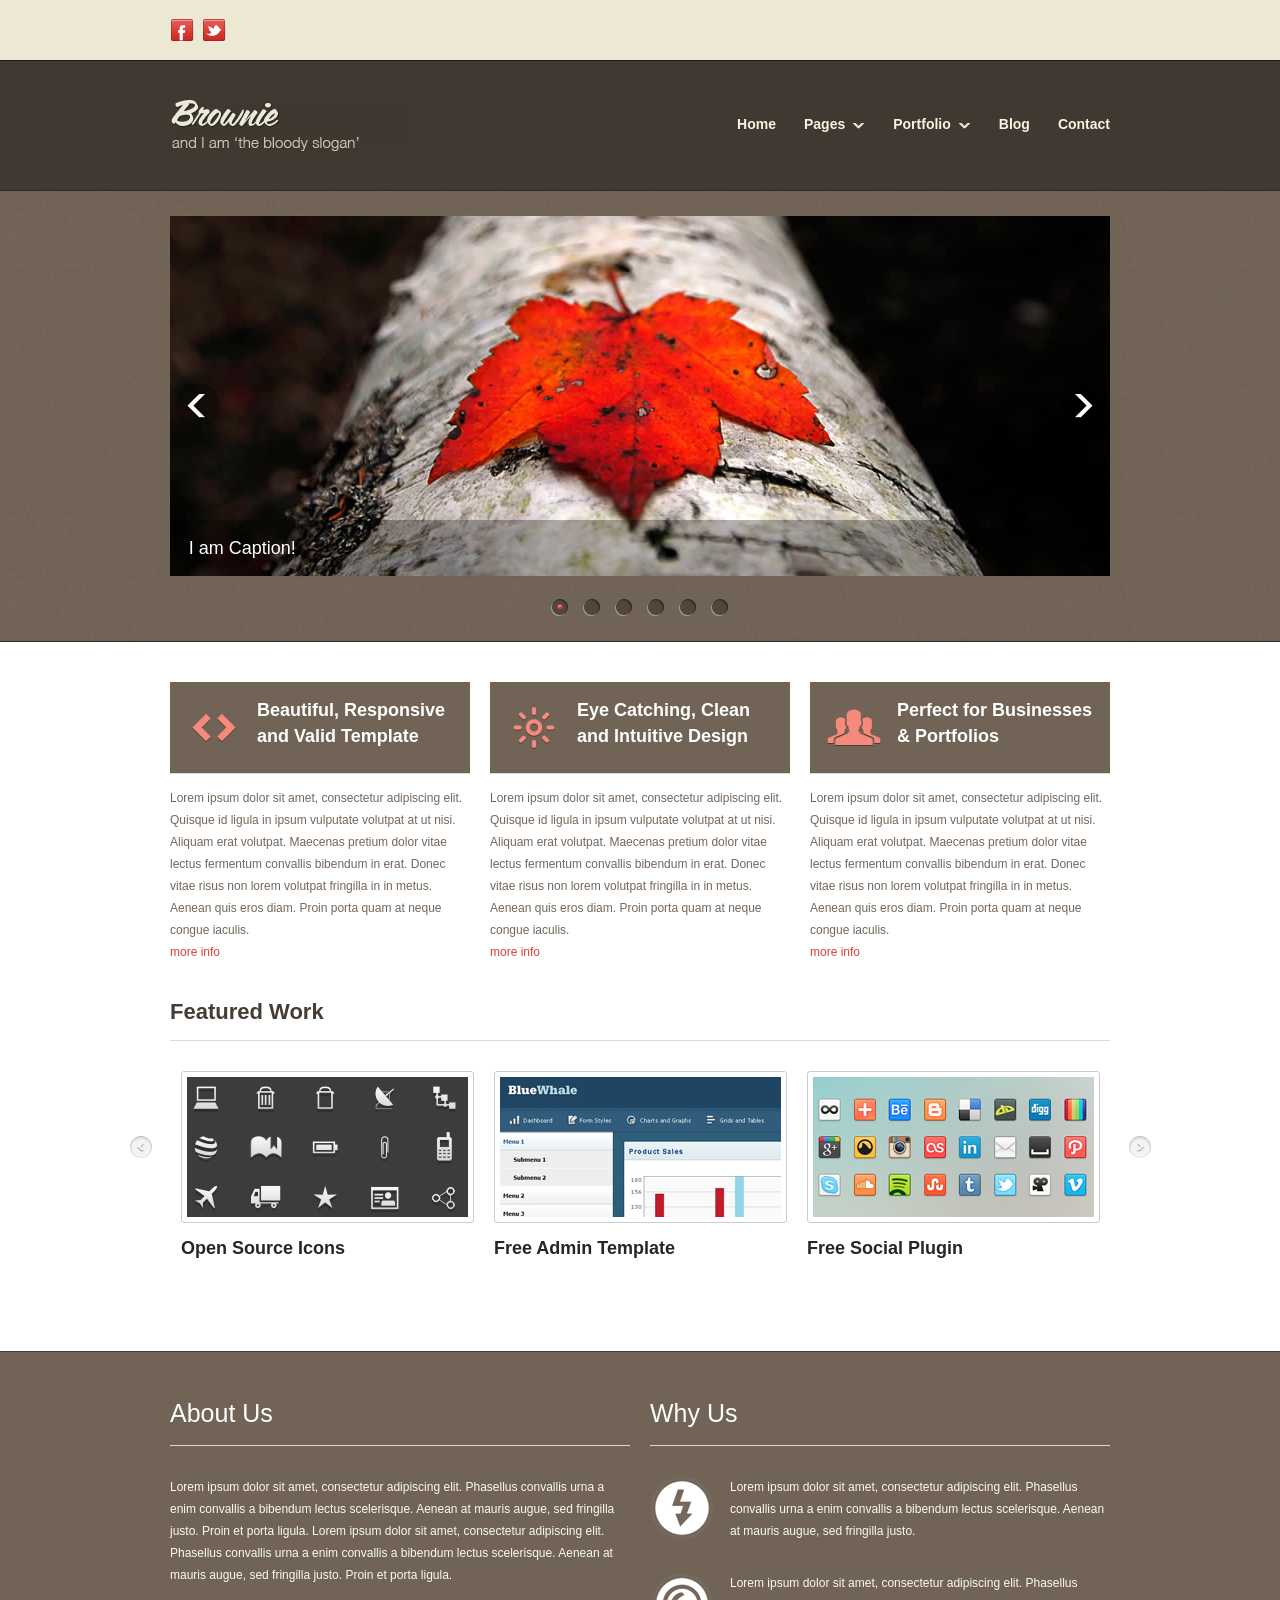
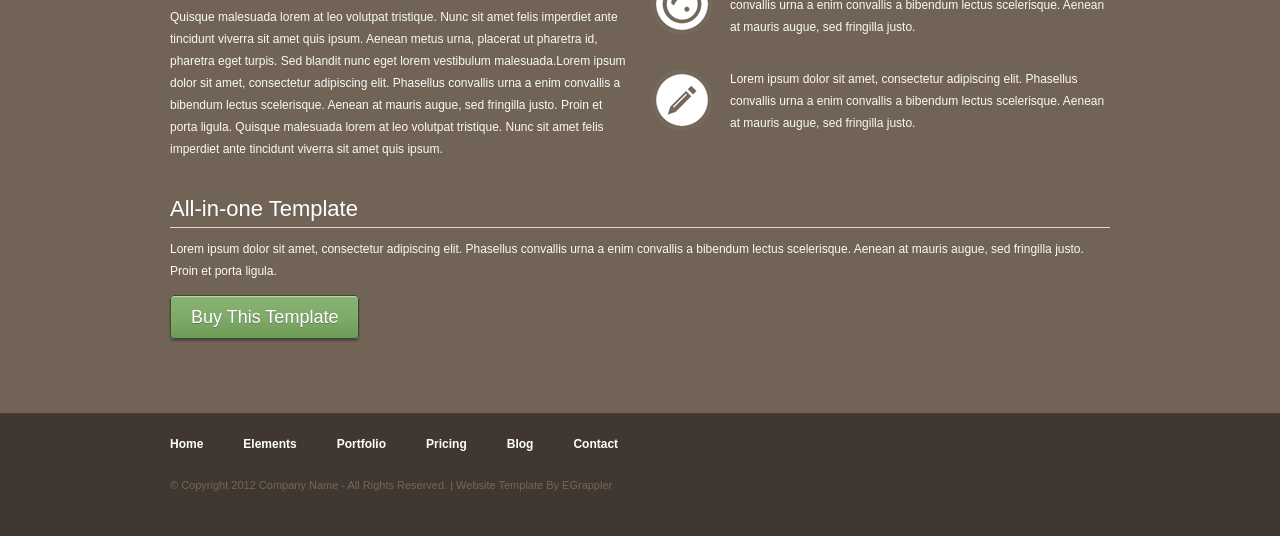
<file: index.html>
<!DOCTYPE html>
<html lang="en">
<head>
<title>Brownie</title>
<meta charset="utf-8">
<meta name="viewport" content="width=device-width; initial-scale=1.0; maximum-scale=1.0; user-scalable=0;">
<link rel="stylesheet" href="css/prettyPhoto.css" type="text/css">
<link rel="stylesheet" href="css/flexslider.css" type="text/css">
<link rel="stylesheet" href="css/style.css" type="text/css">
<!--[if lt IE 9]>
<script src="js/html5.js"></script>
<script src="js/selectivizr-min.js"></script>
<link rel="stylesheet" href="css/ie.css" type="text/css">
<![endif]-->
<script src="js/jquery.min.js"></script>
<script src="js/jquery.easing.1.3.js"></script>
<script src="js/jquery-ui-1.8.16.custom.min.js"></script>
<script src="js/all-in-one-min.js"></script>
<script src="js/setup.js"></script>
<script>
$(window).load(function () {
    $('.flexslider').flexslider();
});

$(function () {
    $('#work').carouFredSel({
        width: '100%',
        scroll: 1,
        auto: false,
        pagination: false,
        prev: '.prev_item',
        next: '.next_item'
    });

    $("#work").touchwipe({
        wipeLeft: function () { $('.next_item').trigger('click'); },
        wipeRight: function () { $('.prev_item').trigger('click'); }
    });
});

$(window).load(function(){
	$('#demo-side-bar').removeAttr('style');
});
</script>
<style type="text/css">
.demobar {
	display:none;
}
#demo-side-bar {
	top:53px!important;
	left:90%!important;
	display:block!important;
}
</style>
</head>
<body>
<header class="header_bg clearfix">
  <div class="container clearfix">
    <!-- Social -->
    <ul class="social-links">
      <li><a href="#"><img src="images/facebook.png" alt=""></a></li>
      <li><a href="#"><img src="images/twitter.png" alt=""></a></li>
    </ul>
    <!-- /Social -->
    <!-- Logo -->
    <div class="logo"> <a href="index.html"><img src="images/logo.png" alt=""></a> </div>
    <!-- /Logo -->
    <!-- Master Nav -->
    <nav class="main-menu">
      <ul>
        <li><a href="index.html">Home</a></li>
        <li> <a>Pages</a>
          <ul>
            <li><a href="elements.html">Elements</a></li>
            <li><a href="typography.html">Typography</a></li>
            <li><a href="blog-single.html">Blog Single Post</a></li>
            <li><a href="#">Pricing</a>
              <ul>
                <li><a href="pricing-2-cols.html">Pricing 2 Cols</a></li>
                <li><a href="pricing-3-cols.html">Pricing 3 Cols</a></li>
                <li><a href="pricing-4-cols.html">Pricing 4 Cols</a></li>
                <li><a href="pricing-5-cols.html">Pricing 5 Cols</a></li>
              </ul>
            </li>
            <li><a href="full-width.html">Full Width</a></li>
            <li><a href="404.html">404 Page</a></li>
          </ul>
        </li>
        <li><a>Portfolio</a>
          <ul>
            <li><a href="portfolio-2-cols.html">Portfolio 2 Cols</a></li>
            <li><a href="portfolio-3-cols.html">Portfolio 3 Cols</a></li>
            <li><a href="portfolio-4-cols.html">Portfolio 4 Cols</a></li>
            <li><a href="portfolio-details.html">Portfolio Details</a></li>
          </ul>
        </li>
        <li><a href="blog.html">Blog</a></li>
        <li><a href="contact.html">Contact</a></li>
      </ul>
    </nav>
    <!-- /Master Nav -->
  </div>
</header>
<!-- /Header -->
<div class="clear"></div>
<!-- Slider -->
<div class="bannerbg">
  <div class="container clearfix">
    <div class="flexslider" >
      <ul class="slides">
        <li> <img src="images/fslide01.jpg" alt="">
          <p class="flex-caption">I am Caption!</p>
        </li>
        <li> <a href="#"><img src="images/fslide02.jpg" alt=""></a> </li>
        <li> <img src="images/fslide03.jpg" alt="">
          <p class="flex-caption">I am Caption!</p>
        </li>
        <li> <img src="images/fslide04.jpg" alt=""> </li>
        <li> <img src="images/fslide05.jpg" alt=""> </li>
        <li> <img src="images/fslide06.jpg" alt=""> </li>
      </ul>
    </div>
  </div>
</div>
<!-- /Slider -->
<div class="clear padding40"></div>
<!-- Content -->
<section class="container clearfix">
  <!-- START FEATURED COLUMNS -->
  <div class="col_1_3">
    <div class="features">
      <div class="title clearfix"> <img src="images/code-icon.png" alt="" class="alignleft">
        <h3>Beautiful, Responsive and Valid Template</h3>
      </div>
      <p>Lorem ipsum dolor sit amet, consectetur adipiscing elit. Quisque id ligula in ipsum vulputate volutpat at ut nisi. Aliquam erat volutpat. Maecenas pretium dolor vitae lectus fermentum convallis bibendum in erat. Donec vitae risus non lorem volutpat fringilla in in metus. Aenean quis eros diam. Proin porta quam at neque congue iaculis. <br />
        <a href="#">more info</a></p>
    </div>
  </div>
  <div class="col_1_3">
    <div class="features">
      <div class="title clearfix"> <img src="images/intuitive-icon.png" alt="" class="alignleft">
        <h3>Eye Catching, Clean and Intuitive Design</h3>
      </div>
      <p>Lorem ipsum dolor sit amet, consectetur adipiscing elit. Quisque id ligula in ipsum vulputate volutpat at ut nisi. Aliquam erat volutpat. Maecenas pretium dolor vitae lectus fermentum convallis bibendum in erat. Donec vitae risus non lorem volutpat fringilla in in metus. Aenean quis eros diam. Proin porta quam at neque congue iaculis. <br />
        <a href="#">more info</a></p>
    </div>
  </div>
  <div class="col_1_3 last">
    <div class="features">
      <div class="title clearfix"> <img src="images/businesses-icon.png" alt="" class="alignleft">
        <h3>Perfect for Businesses & Portfolios</h3>
      </div>
      <p>Lorem ipsum dolor sit amet, consectetur adipiscing elit. Quisque id ligula in ipsum vulputate volutpat at ut nisi. Aliquam erat volutpat. Maecenas pretium dolor vitae lectus fermentum convallis bibendum in erat. Donec vitae risus non lorem volutpat fringilla in in metus. Aenean quis eros diam. Proin porta quam at neque congue iaculis. <br />
        <a href="#">more info</a></p>
    </div>
  </div>
  <!-- END FEATURED COLUMNS -->
  <div class="clear padding10"></div>
  <div class="recent_works_left">
    <h2 class="red">Featured Work</h2>
  </div>
  <div class="recent_works_arrows"> <a href="#" class="prev_item"></a><a href="#" class="next_item"></a> </div>
  <div class="clear"></div>
  <div class="line"></div>
  <div class="clear padding30"></div>
  <div class="recent_works">
    <ul id="work">
      <li id="id-1" class="app"> <span class="recent_image"> <a href="images/portfolio_large.jpg" data-rel="prettyPhoto" class="img-thumb"><img class="portfolio_image" src="images/featured_work_1.jpg" alt=""></a> </span> <span class="title"><a href="portfolio-details.html">Open Source Icons</a></span> <span class="clear padding15"></span> </li>
      <li id="id-2" class="util"> <span class="recent_image"> <a href="images/portfolio_large.jpg" data-rel="prettyPhoto"  class="img-thumb"><img class="portfolio_image" src="images/featured_work_2.jpg" alt=""></a> </span> <span class="title"><a href="portfolio-details.html">Free Admin Template</a></span> <span class="clear padding15"></span> </li>
      <li id="id-3" class="app"> <span class="recent_image"> <a href="images/portfolio_large.jpg" data-rel="prettyPhoto" class="img-thumb"><img class="portfolio_image" src="images/featured_work_3.jpg" alt=""></a> </span> <span class="title"><a href="portfolio-details.html">Free Social Plugin</a></span> <span class="clear padding15"></span> </li>
      <li id="id-4" class="app"> <span class="recent_image"> <a href="images/portfolio_large.jpg" data-rel="prettyPhoto" class="img-thumb"><img class="portfolio_image" src="images/portfolio_image_4.jpg" alt=""></a> </span> <span class="title"><a href="portfolio-details.html">Desing Freebies</a></span> <span class="clear padding15"></span> </li>
      <li id="id-5" class="app"> <span class="recent_image"> <a href="images/portfolio_large.jpg" data-rel="prettyPhoto" class="img-thumb"><img class="portfolio_image" src="images/portfolio_image_5.jpg" alt=""></a> </span> <span class="title"><a href="portfolio-details.html">Free WordPress Resume Theme</a></span> <span class="clear padding15"></span> </li>
      <li id="id-6" class="app"> <span class="recent_image"> <a href="images/portfolio_large.jpg" data-rel="prettyPhoto" class="img-thumb"><img class="portfolio_image" src="images/portfolio_image_6.jpg" alt=""></a> </span> <span class="title"><a href="portfolio-details.html">jQuery Pagination Plugin</a></span> <span class="clear padding15"></span> </li>
      <li id="id-7" class="app"> <span class="recent_image"> <a href="images/portfolio_large.jpg" data-rel="prettyPhoto" class="img-thumb"><img class="portfolio_image" src="images/portfolio_image_7.jpg" alt=""></a> </span> <span class="title"><a href="portfolio-details.html">Clean Business HTML Template</a></span> <span class="clear padding15"></span> </li>
    </ul>
  </div>
</section>
<!-- /Content -->
<section class="homepage_widgets_bg clearfix">
  <div class="container clearfix">
    <div class="padding20"></div>
    <!-- START COL 1/2 -->
    <div class="col_1_2 ">
      <h1 class="regular white bottom_line">About Us</h1>
      <p>Lorem ipsum dolor sit amet, consectetur adipiscing elit. Phasellus convallis urna a enim convallis a bibendum lectus scelerisque. Aenean at mauris augue, sed fringilla justo. Proin et porta ligula. Lorem ipsum dolor sit amet, consectetur adipiscing elit. Phasellus convallis urna a enim convallis a bibendum lectus scelerisque. Aenean at mauris augue, sed fringilla justo. Proin et porta ligula.</p>
      <p>Quisque malesuada lorem at leo volutpat tristique. Nunc sit amet felis imperdiet ante tincidunt viverra sit amet quis ipsum. Aenean metus urna, placerat ut pharetra id, pharetra eget turpis. Sed blandit nunc eget lorem vestibulum malesuada.Lorem ipsum dolor sit amet, consectetur adipiscing elit. Phasellus convallis urna a enim convallis a bibendum lectus scelerisque. Aenean at mauris augue, sed fringilla justo. Proin et porta ligula. Quisque malesuada lorem at leo volutpat tristique. Nunc sit amet felis imperdiet ante tincidunt viverra sit amet quis ipsum. </p>
    </div>
    <!-- END COL 1/2 -->
    <!-- START COL 1/2 -->
    <div class="col_1_2 last" id="why-section">
      <h1 class="regular white bottom_line">Why Us</h1>
      <div><a href="#"><img class="alignleft MT0" id="why1" src="images/content-img1.png" alt=""></a></div>
      <p> Lorem ipsum dolor sit amet, consectetur adipiscing elit. Phasellus convallis urna a enim convallis a bibendum lectus scelerisque. Aenean at mauris augue, sed fringilla justo. </p>
      <div class="clear padding10"></div>
      <div><a href="#"><img class="alignleft MT0" id="why2" src="images/content-img2.png" alt=""></a></div>
      <p> Lorem ipsum dolor sit amet, consectetur adipiscing elit. Phasellus convallis urna a enim convallis a bibendum lectus scelerisque. Aenean at mauris augue, sed fringilla justo. </p>
      <div class="clear padding10"></div>
      <div><a href="#"><img class="alignleft MT0" id="why3" src="images/content-img3.png" alt=""></a></div>
      <p> Lorem ipsum dolor sit amet, consectetur adipiscing elit. Phasellus convallis urna a enim convallis a bibendum lectus scelerisque. Aenean at mauris augue, sed fringilla justo. </p>
    </div>
    <div class="clear padding10"></div>
    <!-- end col 1/2 -->
    <!-- start col -->
    <div>
      <h2 class="regular white bottom_line">All-in-one Template</h2>
      <p>Lorem ipsum dolor sit amet, consectetur adipiscing elit. Phasellus convallis urna a enim convallis a bibendum lectus scelerisque. Aenean at mauris augue, sed fringilla justo. Proin et porta ligula. </p>
      <div class="clearfix"> <a href="#" class="green-button">Buy This Template</a> </div>
    </div>
    <!-- emd col -->
    <div class="clear padding80"></div>
  </div>
</section>
<!-- footer -->
<footer class="footer_bg_bottom clearfix">
  <div class="footer_bottom container">
    <div class="col_2_3">
      <div class="menu">
        <ul>
          <li><a href="index.html">Home</a></li>
          <li><a href="elements.html">Elements</a></li>
          <li><a href="portfolio-4-cols.html">Portfolio</a></li>
          <li><a href="pricing-5-cols.html">Pricing</a></li>
          <li><a href="blog.html">Blog</a></li>
          <li><a href="contact.html">Contact</a></li>
        </ul>
      </div>
      <div class="clear padding20"></div>
      <p>&copy; Copyright 2012 <a href="#">Company Name</a> - All Rights Reserved. | Website Template By <a target="_blank" href="http://www.egrappler.com/">EGrappler</a></p>
    </div>
    <div class="clear padding20"></div>
  </div>
</footer>
<!-- /footer -->
<div id="demo-side-bar"> </div>
<!--wrapper end-->
</body>
</html>
</file>
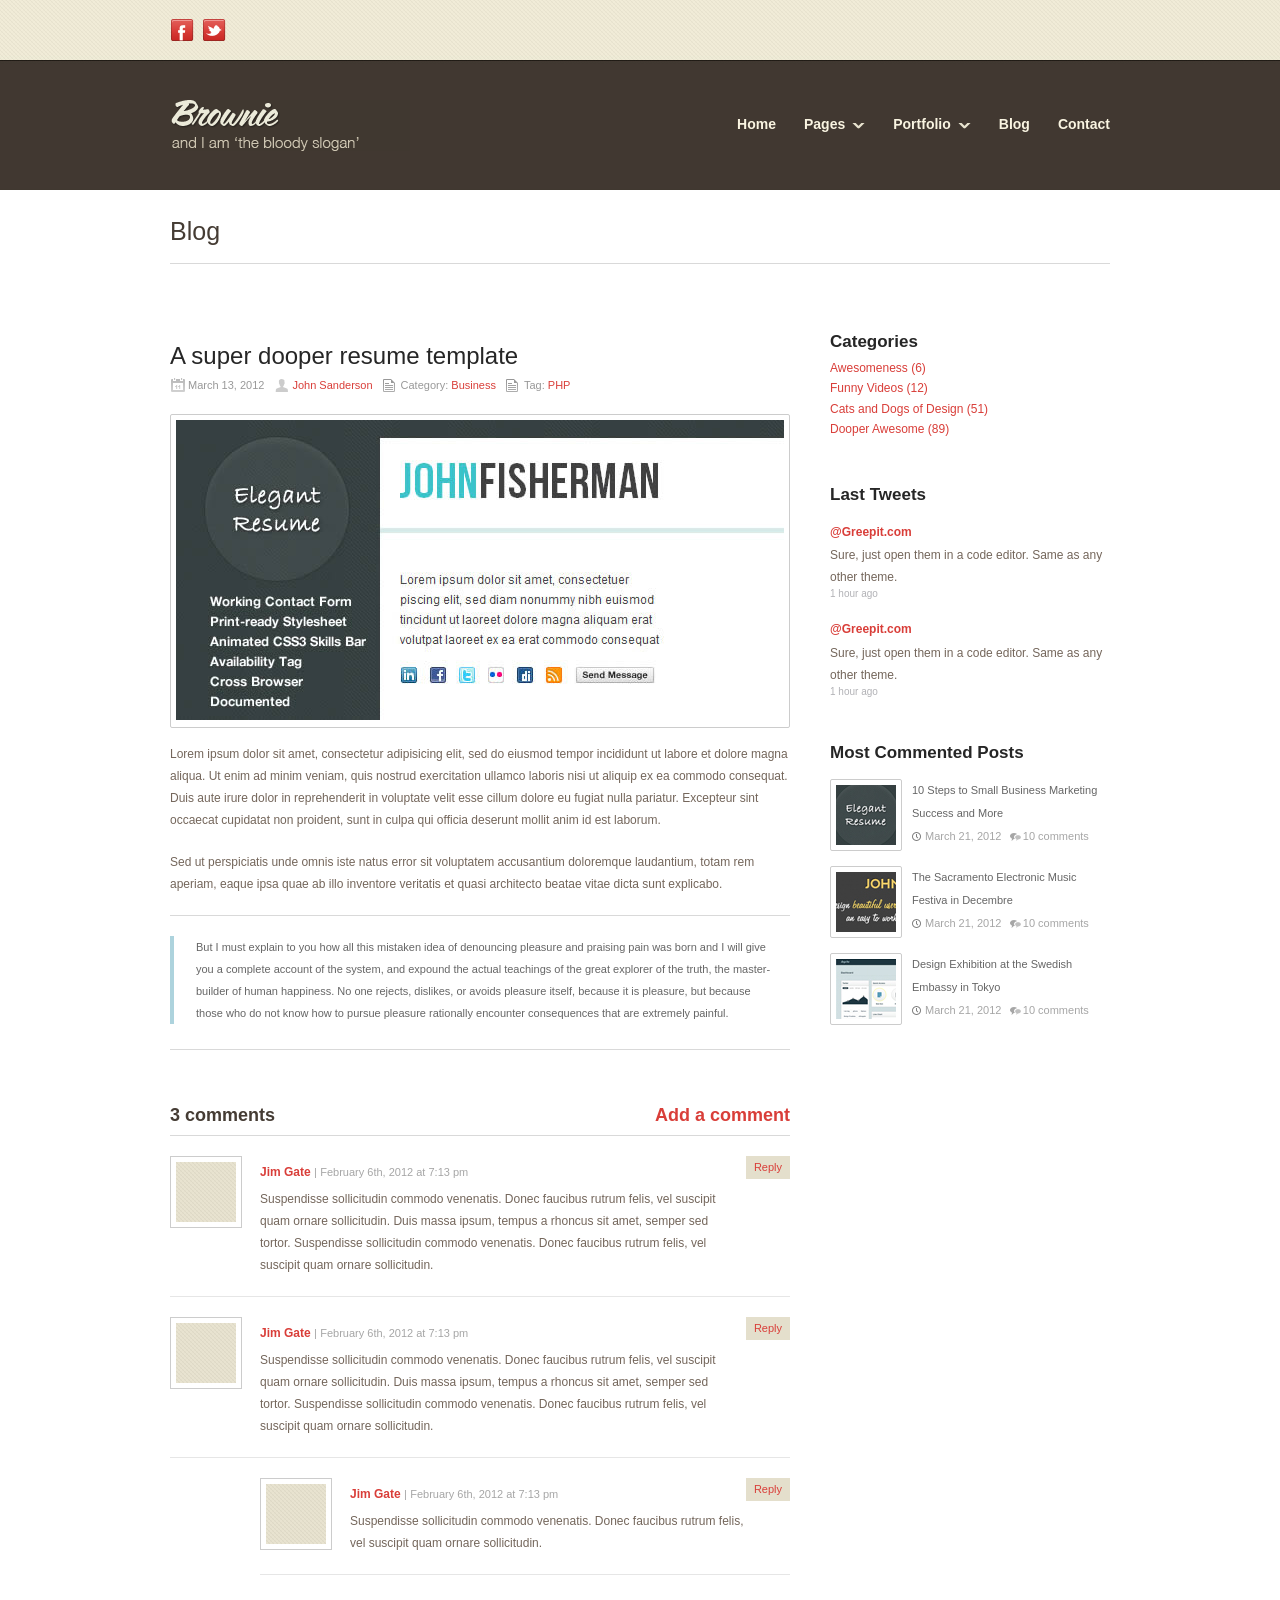
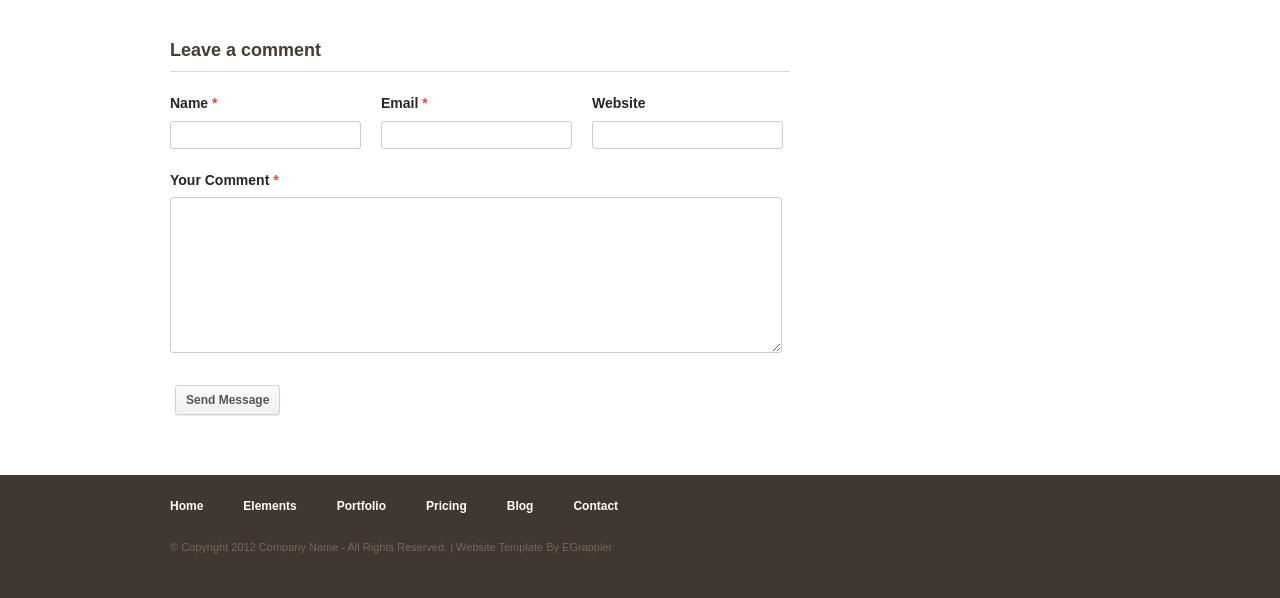
<file: blog-single.html>
<!DOCTYPE html>
<html lang="en">
<head>
<title>Brownie | Blog Single</title>
<meta charset="utf-8">
<meta name="viewport" content="width=device-width; initial-scale=1.0; maximum-scale=1.0; user-scalable=0;">
<link rel="stylesheet" href="css/prettyPhoto.css" type="text/css">
<link rel="stylesheet" href="css/flexslider.css" type="text/css">
<link rel="stylesheet" href="css/style.css" type="text/css">
<!--[if lt IE 9]>
<script src="js/html5.js"></script>
<script src="js/selectivizr-min.js"></script>
<link rel="stylesheet" href="css/ie.css" type="text/css">
<![endif]-->
<script src="js/jquery.min.js"></script>
<script src="js/jquery.easing.1.3.js"></script>
<script src="js/jquery-ui-1.8.16.custom.min.js"></script>
<script src="js/all-in-one-min.js"></script>
<script src="js/setup.js"></script>
<script>
$(window).load(function(){
	$('#demo-side-bar').removeAttr('style');
});
</script>
<style type="text/css">
.demobar {
	display:none;
}
#demo-side-bar {
	top:53px!important;
	left:90%!important;
	display:block!important;
}
</style>
</head>
<body>
<header class="header_bg clearfix">
  <div class="container clearfix">
    <!-- Social -->
    <ul class="social-links">
      <li><a href="#"><img src="images/facebook.png" alt=""></a></li>
      <li><a href="#"><img src="images/twitter.png" alt=""></a></li>
    </ul>
    <!-- /Social -->
    <!-- Logo -->
    <div class="logo"> <a href="index.html"><img src="images/logo.png" alt=""></a> </div>
    <!-- /Logo -->
    <!-- Master Nav -->
    <nav class="main-menu">
      <ul>
        <li><a href="index.html">Home</a></li>
        <li> <a>Pages</a>
          <ul>
            <li><a href="elements.html">Elements</a></li>
            <li><a href="typography.html">Typography</a></li>
            <li><a href="blog-single.html">Blog Single Post</a></li>
            <li><a href="#">Pricing</a>
              <ul>
                <li><a href="pricing-2-cols.html">Pricing 2 Cols</a></li>
                <li><a href="pricing-3-cols.html">Pricing 3 Cols</a></li>
                <li><a href="pricing-4-cols.html">Pricing 4 Cols</a></li>
                <li><a href="pricing-5-cols.html">Pricing 5 Cols</a></li>
              </ul>
            </li>
            <li><a href="full-width.html">Full Width</a></li>
            <li><a href="404.html">404 Page</a></li>
          </ul>
        </li>
        <li><a>Portfolio</a>
          <ul>
            <li><a href="portfolio-2-cols.html">Portfolio 2 Cols</a></li>
            <li><a href="portfolio-3-cols.html">Portfolio 3 Cols</a></li>
            <li><a href="portfolio-4-cols.html">Portfolio 4 Cols</a></li>
            <li><a href="portfolio-details.html">Portfolio Details</a></li>
          </ul>
        </li>
        <li><a href="blog.html">Blog</a></li>
        <li><a href="contact.html">Contact</a></li>
      </ul>
    </nav>
    <!-- /Master Nav -->
  </div>
  <!-- /Header -->
</header>
<!-- START CONTENT -->
<section class="container clearfix">
  <!-- Page Title -->
  <header class="container page_info clearfix">
    <h1 class="regular brown bottom_line">Blog</h1>
    <div class="clear"></div>
  </header>
  <!-- /Page Title -->
  <!-- START CONTENT SIDE -->
  <div class="content clearfix">
    <article class="blog_post no_margin clearfix"> <span class="post_title">A super dooper resume template</span>
      <div class="clear"></div>
      <div class="published active_here">March 13, 2012</div>
      <div class="author"><a href="#">John Sanderson</a></div>
      <div class="category">Category: <a href="#">Business</a></div>
      <div class="category">Tag: <a href="#">PHP</a></div>
      <div class="clear"></div>
      <!-- START IMAGE -->
      <div class="image_block"> <a href="#" ><img src="images/blog_image_1.jpg" alt=""></a> </div>
      <!-- END IMAGE -->
      <p> Lorem ipsum dolor sit amet, consectetur adipisicing elit, sed do eiusmod tempor incididunt ut labore et dolore magna aliqua. Ut enim ad minim veniam, quis nostrud exercitation ullamco laboris nisi ut aliquip ex ea commodo consequat. Duis aute irure dolor in reprehenderit in voluptate velit esse cillum dolore eu fugiat nulla pariatur. Excepteur sint occaecat cupidatat non proident, sunt in culpa qui officia deserunt mollit anim id est laborum. </p>
      <p> Sed ut perspiciatis unde omnis iste natus error sit voluptatem accusantium doloremque laudantium, totam rem aperiam, eaque ipsa quae ab illo inventore veritatis et quasi architecto beatae vitae dicta sunt explicabo. </p>
      <div class="line"></div>
      <div class="clear padding20"></div>
      <blockquote> But I must explain to you how all this mistaken idea of denouncing pleasure and praising pain was born and I will give you a complete account of the system, and expound the actual teachings of the great explorer of the truth, the master-builder of human happiness. No one rejects, dislikes, or avoids pleasure itself, because it is pleasure, but because those who do not know how to pursue pleasure rationally encounter consequences that are extremely painful. </blockquote>
      <div class="clear padding5"></div>
      <div class="line"></div>
      <div class="clear padding50"></div>
      <!-- START COMMENTS -->
      <div class="comments_nr">
        <h3>3 comments</h3>
      </div>
      <div class="add_comments"> <a href="#leave_comment">Add a comment</a> </div>
      <div class="clear"></div>
      <div class="line"></div>
      <div class="clear"></div>
      <!-- START COMMENT BOX-->
      <div class="comment_box">
        <div class="avatar">
          <!-- START AVATAR -->
          <div class="image"> <img src="images/avatar_2.png" alt=""> </div>
          <!-- END AVATAR -->
        </div>
        <div class="comments-info"><a href="#" class="writer">Jim Gate</a> <span class="when">|</span> <span class="when">February 6th, 2012 at 7:13 pm</span></div>
        <a href="#" class="reply">Reply</a>
        <div class="text">
          <p> Suspendisse sollicitudin commodo venenatis. Donec faucibus rutrum felis, vel suscipit quam ornare sollicitudin. Duis massa ipsum, tempus a rhoncus sit amet, semper sed tortor. Suspendisse sollicitudin commodo venenatis. Donec faucibus rutrum felis, vel suscipit quam ornare sollicitudin. </p>
        </div>
        <div class="clear"></div>
      </div>
      <!-- END COMMENT BOX-->
      <!-- START COMMENT BOX-->
      <div class="comment_box">
        <div class="avatar">
          <!-- START AVATAR -->
          <div class="image"> <img src="images/avatar_2.png" alt=""> </div>
          <!-- END AVATAR -->
        </div>
        <div class="comments-info"><a href="#" class="writer">Jim Gate</a> <span class="when">|</span> <span class="when">February 6th, 2012 at 7:13 pm</span></div>
        <a href="#" class="reply">Reply</a>
        <div class="text">
          <p> Suspendisse sollicitudin commodo venenatis. Donec faucibus rutrum felis, vel suscipit quam ornare sollicitudin. Duis massa ipsum, tempus a rhoncus sit amet, semper sed tortor. Suspendisse sollicitudin commodo venenatis. Donec faucibus rutrum felis, vel suscipit quam ornare sollicitudin. </p>
        </div>
        <div class="clear"></div>
      </div>
      <!-- END COMMENT BOX-->
      <!-- Nested COMMENT BOX-->
      <div class="comment_box comment_box_nested">
        <div class="avatar">
          <!-- START AVATAR -->
          <div class="image"> <img src="images/avatar_2.png" alt=""> </div>
          <!-- END AVATAR -->
        </div>
        <div class="comments-info"><a href="#" class="writer">Jim Gate</a> <span class="when">|</span> <span class="when">February 6th, 2012 at 7:13 pm</span></div>
        <a href="#" class="reply">Reply</a>
        <div class="text">
          <p> Suspendisse sollicitudin commodo venenatis. Donec faucibus rutrum felis, vel suscipit quam ornare sollicitudin. </p>
        </div>
        <div class="clear"></div>
      </div>
      <!-- Nested COMMENT BOX-->
      <div class="clear padding40"></div>
      <!-- END COMMENTS -->
      <!-- START LEAVE A COMMENT -->
      <h3 class="bottom_line2" id="leave_comment">Leave a comment</h3>
      <div class="clear"></div>
      <form method="post" action="#" class="comments_form">
        <div class="comment_wrap">
          <label for="name">Name <span>*</span></label>
          <input type="text" name="name" id="name" value="">
        </div>
        <div class="comment_wrap">
          <label for="email">Email <span>*</span></label>
          <input type="text" name="email" id="email" value="">
        </div>
        <div class="comment_wrap">
          <label for="website">Website</label>
          <input type="text" name="website" id="website" value="">
        </div>
        <div class="textarea_wrap">
          <label for="message">Your Comment <span>*</span></label>
          <textarea name="message" id="message" cols="70" rows="6"></textarea>
        </div>
        <div class="clear padding25"></div>
        <a href="javascript:void(0);" class="button white"><span> Send Message </span></a>
        <div class="clear"></div>
      </form>
      <div class="clear"></div>
      <!-- END LEAVE A COMMENT -->
    </article>
  </div>
  <!-- END CONTENT SIDE -->
  <!-- START SIDEBAR SIDE -->
  <div class="sidebar">
    <!-- START CATEGORIES -->
    <div class="widget">
      <h2><span>Categories</span></h2>
      <div class="categories">
        <ul>
          <li><a href="#">Awesomeness (6)</a></li>
          <li><a href="#">Funny Videos (12)</a></li>
          <li><a href="#" class="selected">Cats and Dogs of Design (51)</a></li>
          <li><a href="#">Dooper Awesome (89)</a></li>
        </ul>
      </div>
    </div>
    <!-- END CATEGORIES -->
    <!-- START LAST TWEETS -->
    <div class="widget">
      <h2><span>Last Tweets</span></h2>
      <div class="tweet">
        <div class="title">@Greepit.com</div>
        <p> Sure, just open them in a code editor. Same as any other theme. </p>
        <div class="hour">1 hour ago</div>
        <div class="clear"></div>
      </div>
      <div class="tweet">
        <div class="title">@Greepit.com</div>
        <p> Sure, just open them in a code editor. Same as any other theme. </p>
        <div class="hour">1 hour ago</div>
        <div class="clear"></div>
      </div>
    </div>
    <!-- END LAST TWEETS -->
    <!-- START RECENT BLOG POST -->
    <div class="widget">
      <h2><span>Most Commented Posts</span></h2>
      <div class="recent_post">
        <div class="image"><img src="images/blog_thumbs_1.jpg" alt=""></div>
        <div class="text"> <a href="#" class="title">10 Steps to Small Business Marketing Success and More</a>
          <div class="clear"></div>
          <div class="time">March 21, 2012</div>
          <div class="comments">10 comments</div>
          <div class="clear"></div>
        </div>
        <div class="clear"></div>
      </div>
      <div class="recent_post">
        <div class="image"><img src="images/blog_thumbs_2.jpg" alt=""></div>
        <div class="text"> <a href="#" class="title">The Sacramento Electronic Music Festiva in Decembre</a>
          <div class="clear"></div>
          <div class="time">March 21, 2012</div>
          <div class="comments">10 comments</div>
          <div class="clear"></div>
        </div>
        <div class="clear"></div>
      </div>
      <div class="recent_post">
        <div class="image"><img src="images/blog_thumbs_3.jpg" alt=""></div>
        <div class="text"> <a href="#" class="title">Design Exhibition at the Swedish Embassy in Tokyo</a>
          <div class="clear"></div>
          <div class="time">March 21, 2012</div>
          <div class="comments">10 comments</div>
          <div class="clear"></div>
        </div>
        <div class="clear"></div>
      </div>
    </div>
    <!-- END RECENT BLOG POST -->
  </div>
  <!-- END SIDEBAR SIDE -->
  <div class="clear padding40"></div>
</section>
<!-- END CONTENT -->
<!-- footer -->
<footer class="footer_bg_bottom clearfix">
  <div class="footer_bottom container">
    <div class="col_2_3">
      <div class="menu">
        <ul>
          <li><a href="index.html">Home</a></li>
          <li><a href="elements.html">Elements</a></li>
          <li><a href="portfolio-4-cols.html">Portfolio</a></li>
          <li><a href="pricing-5-cols.html">Pricing</a></li>
          <li><a href="blog.html">Blog</a></li>
          <li><a href="contact.html">Contact</a></li>
        </ul>
      </div>
      <div class="clear padding20"></div>
      <p>&copy; Copyright 2012 <a href="#">Company Name</a> - All Rights Reserved. | Website Template By <a target="_blank" href="http://www.egrappler.com/">EGrappler</a></p>
    </div>
    <div class="clear padding20"></div>
  </div>
</footer>
<!-- /footer -->
<div id="demo-side-bar"> </div>
<!--wrapper end-->
</body>
</html>
</file>
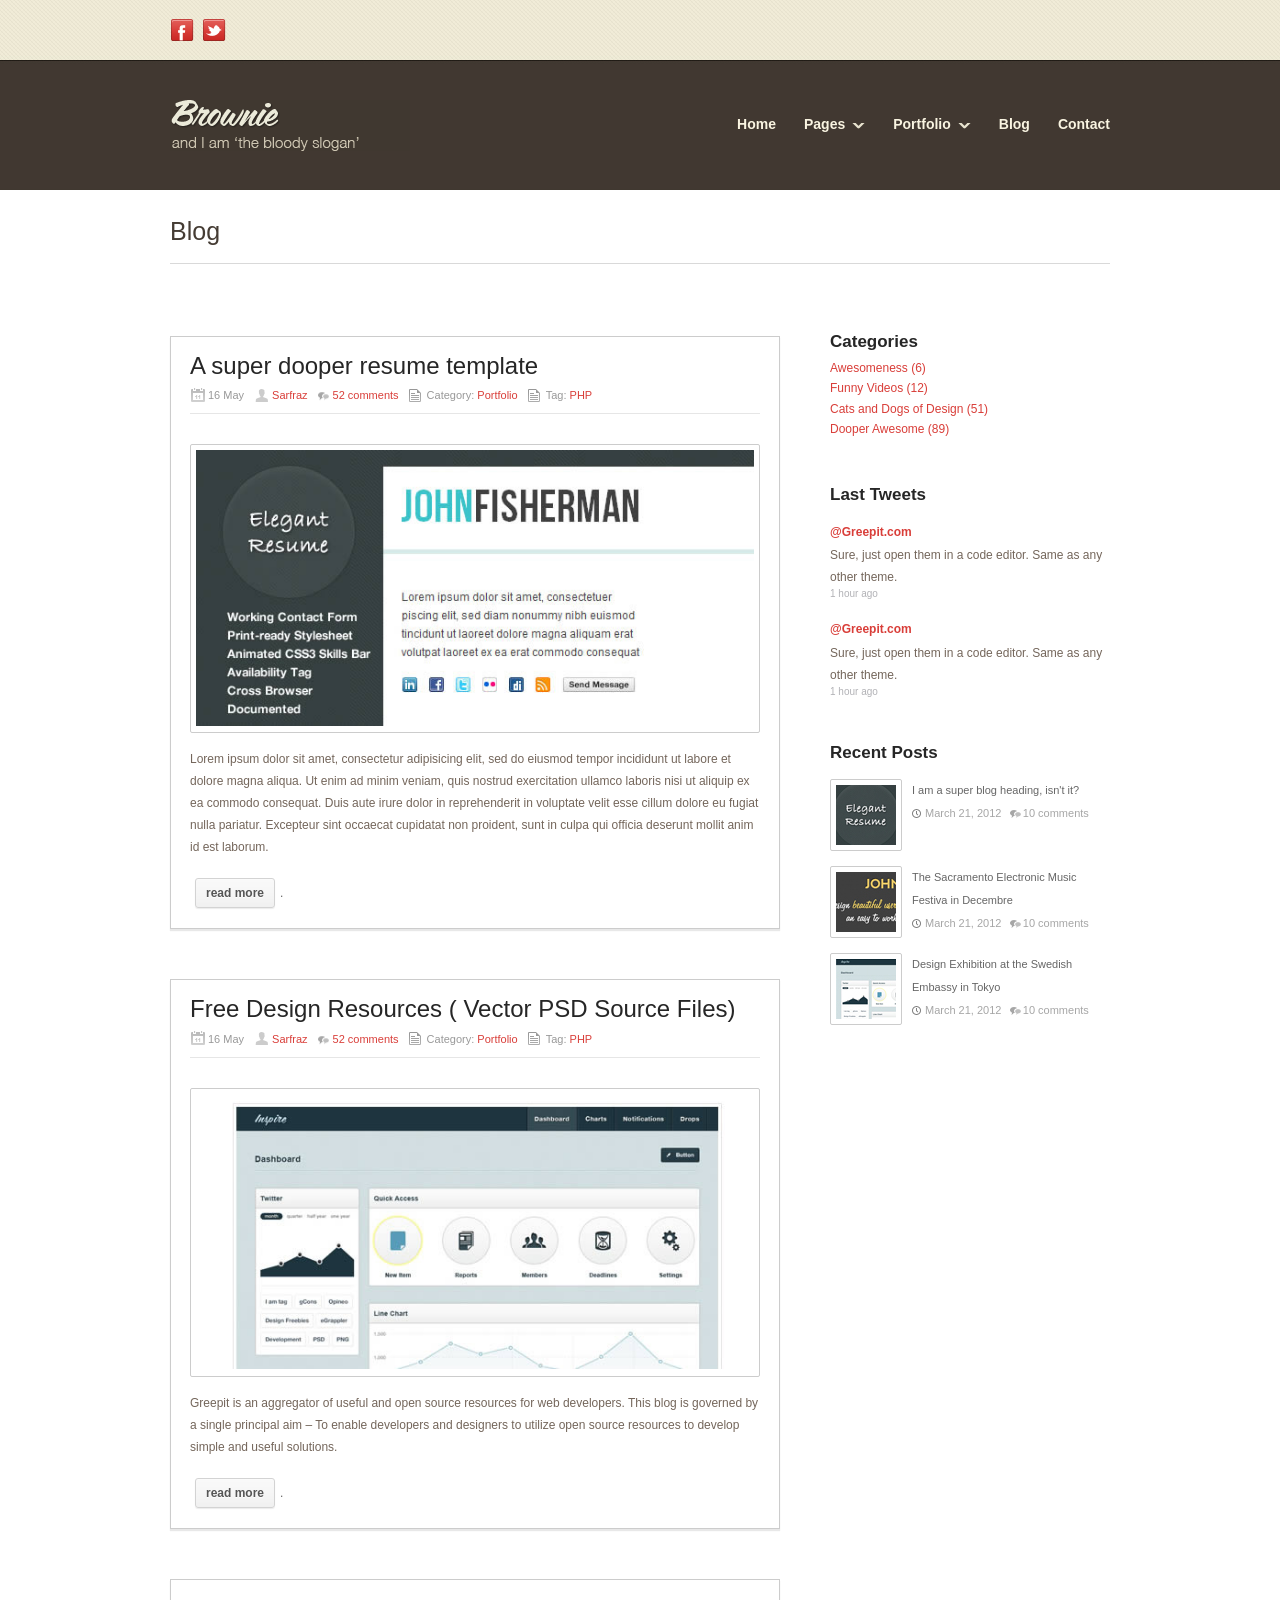
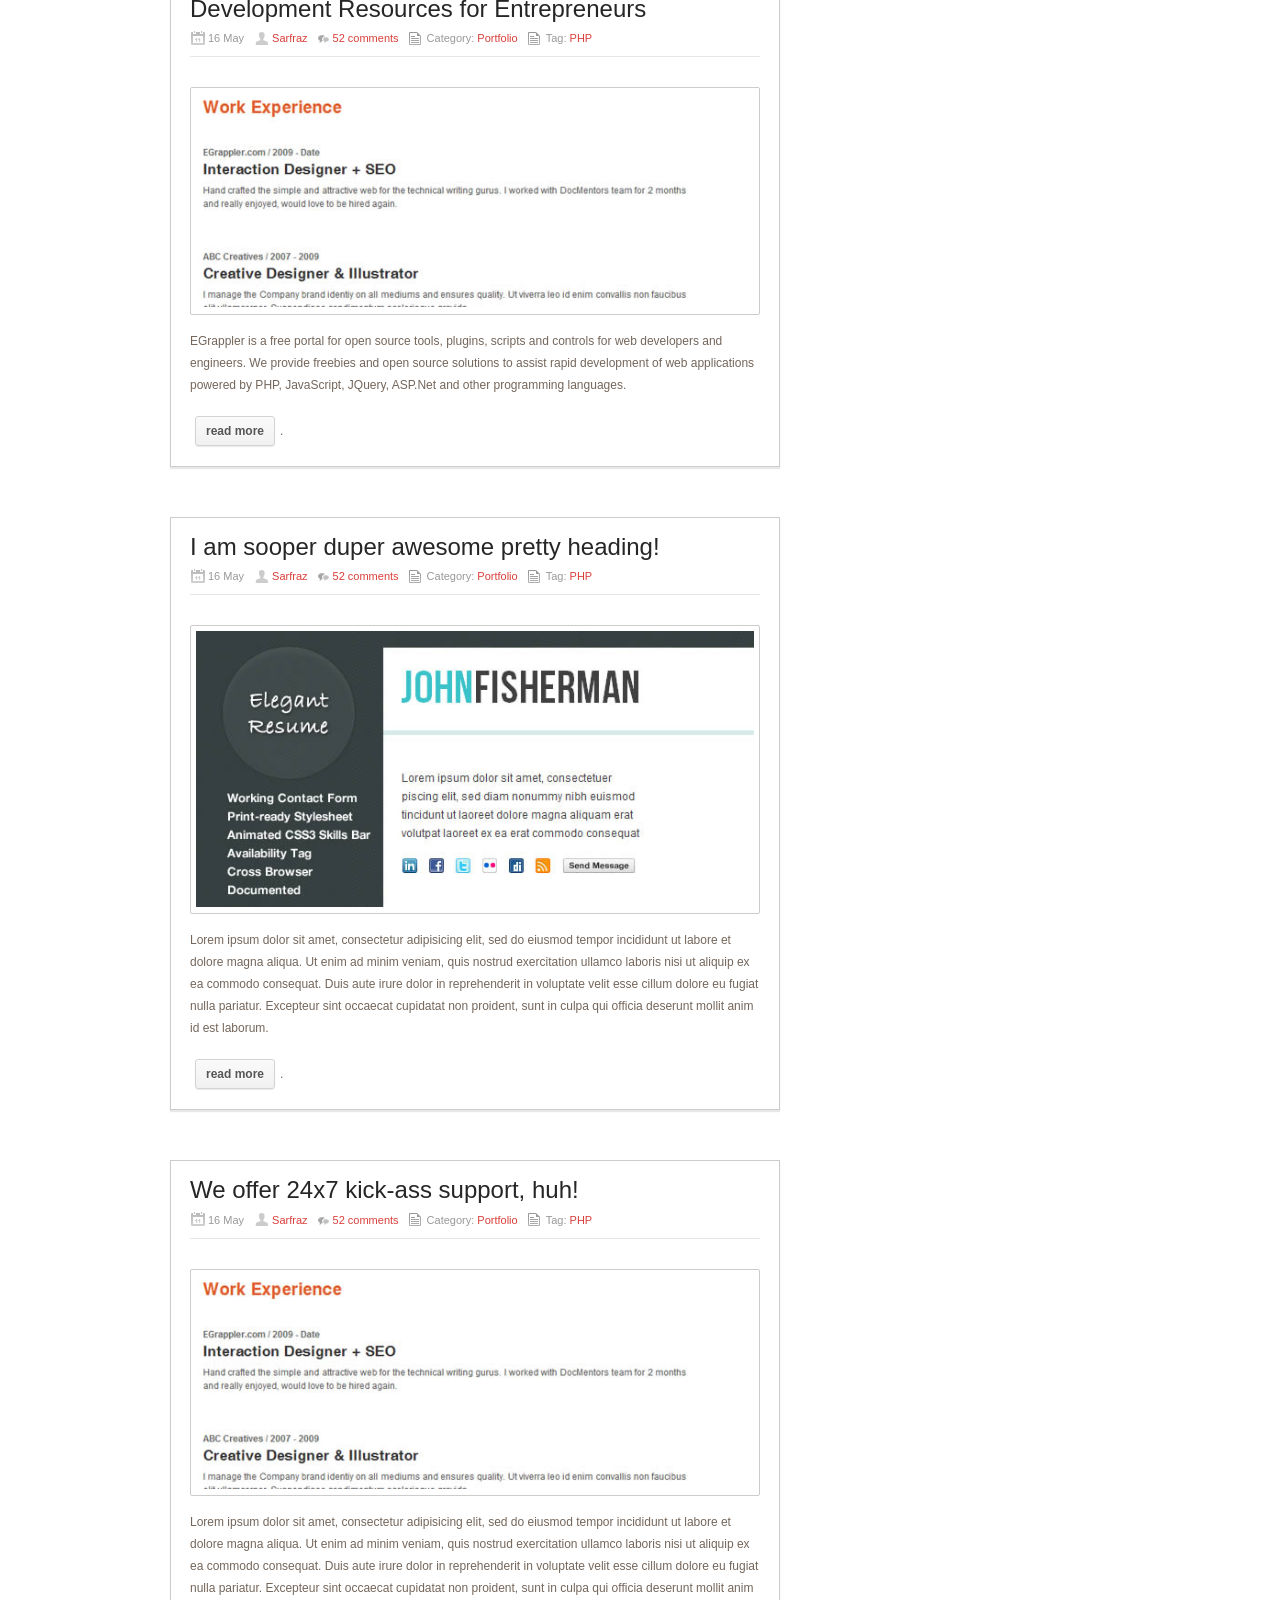
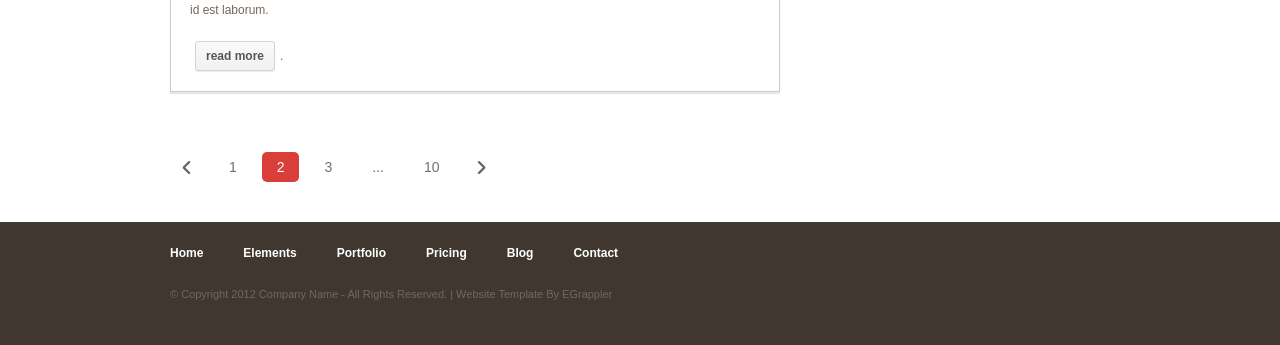
<file: blog.html>
<!DOCTYPE html>
<html lang="en">
<head>
<title>Brownie | Blog</title>
<meta charset="utf-8">
<meta name="viewport" content="width=device-width; initial-scale=1.0; maximum-scale=1.0; user-scalable=0;">
<link rel="stylesheet" href="css/prettyPhoto.css" type="text/css">
<link rel="stylesheet" href="css/flexslider.css" type="text/css">
<link rel="stylesheet" href="css/style.css" type="text/css">
<!--[if lt IE 9]>
<script src="js/html5.js"></script>
<script src="js/selectivizr-min.js"></script>
<link rel="stylesheet" href="css/ie.css" type="text/css">
<![endif]-->
<script src="js/jquery.min.js"></script>
<script src="js/jquery.easing.1.3.js"></script>
<script src="js/jquery-ui-1.8.16.custom.min.js"></script>
<script src="js/all-in-one-min.js"></script>
<script src="js/setup.js"></script>
<script>
$(window).load(function(){
	$('#demo-side-bar').removeAttr('style');
});
</script>
<style type="text/css">
.demobar {
	display:none;
}
#demo-side-bar {
	top:53px!important;
	left:90%!important;
	display:block!important;
}
</style>
</head>
<body>
<header class="header_bg clearfix">
  <div class="container clearfix">
    <!-- Social -->
    <ul class="social-links">
      <li><a href="#"><img src="images/facebook.png" alt=""></a></li>
      <li><a href="#"><img src="images/twitter.png" alt=""></a></li>
    </ul>
    <!-- /Social -->
    <!-- Logo -->
    <div class="logo"> <a href="index.html"><img src="images/logo.png" alt=""></a> </div>
    <!-- /Logo -->
    <!-- Master Nav -->
    <nav class="main-menu">
      <ul>
        <li><a href="index.html">Home</a></li>
        <li> <a>Pages</a>
          <ul>
            <li><a href="elements.html">Elements</a></li>
            <li><a href="typography.html">Typography</a></li>
            <li><a href="blog-single.html">Blog Single Post</a></li>
            <li><a href="#">Pricing</a>
              <ul>
                <li><a href="pricing-2-cols.html">Pricing 2 Cols</a></li>
                <li><a href="pricing-3-cols.html">Pricing 3 Cols</a></li>
                <li><a href="pricing-4-cols.html">Pricing 4 Cols</a></li>
                <li><a href="pricing-5-cols.html">Pricing 5 Cols</a></li>
              </ul>
            </li>
            <li><a href="full-width.html">Full Width</a></li>
            <li><a href="404.html">404 Page</a></li>
          </ul>
        </li>
        <li><a>Portfolio</a>
          <ul>
            <li><a href="portfolio-2-cols.html">Portfolio 2 Cols</a></li>
            <li><a href="portfolio-3-cols.html">Portfolio 3 Cols</a></li>
            <li><a href="portfolio-4-cols.html">Portfolio 4 Cols</a></li>
            <li><a href="portfolio-details.html">Portfolio Details</a></li>
          </ul>
        </li>
        <li><a href="blog.html">Blog</a></li>
        <li><a href="contact.html">Contact</a></li>
      </ul>
    </nav>
    <!-- /Master Nav -->
  </div>
  <!-- /Header -->
</header>
<!-- START CONTENT -->
<section class="container clearfix">
  <!-- Page Title -->
  <header class="container page_info clearfix">
    <h1 class="regular brown bottom_line">Blog</h1>
    <div class="clear"></div>
  </header>
  <!-- /Page Title -->
  <!-- START CONTENT SIDE -->
  <div class="content clearfix">
    <!-- START BLOG POST -->
    <article class="blog_post clearfix">
      <!-- START LEFT POST SIDE -->
      <aside class="left_side">
        <!-- START DATE -->
        <!-- END DATE -->
      </aside>
      <!-- END LEFT POST SIDE -->
      <!-- START RIGHT POST SIDE -->
      <section class="right_side">
        <div class="block_post">
          <!-- START TITLE -->
          <a class="post_title" href="blog-single.html">A super dooper resume template</a>
          <!-- END TITLE -->
          <div class="clear"></div>
          <div class="post-meta clearfix">
            <!-- START NOT FOR DESKTOP SIZE -->
            <div class="published not_showing">Apr 14 2012</div>
            <!-- END NOT FOR DESKTOP SIZE -->
            <div class="date">16 May</div>
            <div class="author"><a href="#">Sarfraz</a></div>
            <div class="number_comments"><a href="#">52 comments</a></div>
            <div class="category">Category: <a href="#">Portfolio</a></div>
            <div class="category">Tag: <a href="#">PHP</a></div>
          </div>
          <div class="clear"></div>
          <!-- START IMAGE -->
          <div class="image_block"> <a href="blog-single.html" ><img src="images/blog_image_1.jpg" alt=""></a> </div>
          <!-- END IMAGE -->
          <!-- START TEXT -->
          <p> Lorem ipsum dolor sit amet, consectetur adipisicing elit, sed do eiusmod tempor incididunt ut labore et dolore magna aliqua. Ut enim ad minim veniam, quis nostrud exercitation ullamco laboris nisi ut aliquip ex ea commodo consequat. Duis aute irure dolor in reprehenderit in voluptate velit esse cillum dolore eu fugiat nulla pariatur. Excepteur sint occaecat cupidatat non proident, sunt in culpa qui officia deserunt mollit anim id est laborum. </p>
          <div class="clear"></div>
          <a href="#" class="button white">read more</a>.
          <!-- END TEXT -->
        </div>
      </section>
      <!-- END RIGHT POST SIDE -->
    </article>
    <!-- END BLOG POST -->
    <!-- START BLOG POST -->
    <article class="blog_post clearfix">
      <!-- START LEFT POST SIDE -->
      <aside class="left_side">
        <!-- START DATE -->
        <!-- END DATE -->
      </aside>
      <!-- END LEFT POST SIDE -->
      <!-- START RIGHT POST SIDE -->
      <section class="right_side">
        <div class="block_post">
          <!-- START TITLE -->
          <a class="post_title" href="blog-single.html">Free Design Resources ( Vector PSD Source Files)</a>
          <!-- END TITLE -->
          <div class="clear"></div>
          <div class="post-meta clearfix">
            <!-- START NOT FOR DESKTOP SIZE -->
            <div class="published not_showing">Apr 14 2012</div>
            <!-- END NOT FOR DESKTOP SIZE -->
            <div class="date">16 May</div>
            <div class="author"><a href="#">Sarfraz</a></div>
            <div class="number_comments"><a href="#">52 comments</a></div>
            <div class="category">Category: <a href="#">Portfolio</a></div>
            <div class="category">Tag: <a href="#">PHP</a></div>
          </div>
          <div class="clear"></div>
          <!-- START IMAGE -->
          <div class="image_block"> <a href="blog-single.html" ><img src="images/blog_image_2.jpg" alt=""></a> </div>
          <!-- END IMAGE -->
          <!-- START TEXT -->
          <p> Greepit is an aggregator of useful and open source resources for web developers. This blog is governed by a single principal aim – To enable developers and designers to utilize open source resources to develop simple and useful solutions. </p>
          <div class="clear"></div>
          <a href="#" class="button white">read more</a>.
          <!-- END TEXT -->
        </div>
      </section>
      <!-- END RIGHT POST SIDE -->
    </article>
    <!-- END BLOG POST -->
    <!-- START BLOG POST -->
    <article class="blog_post clearfix">
      <!-- START LEFT POST SIDE -->
      <aside class="left_side">
        <!-- START DATE -->
        <!-- END DATE -->
      </aside>
      <!-- END LEFT POST SIDE -->
      <!-- START RIGHT POST SIDE -->
      <section class="right_side">
        <div class="block_post">
          <!-- START TITLE -->
          <a class="post_title" href="blog-single.html">Development Resources for Entrepreneurs</a>
          <!-- END TITLE -->
          <div class="clear"></div>
          <div class="post-meta clearfix">
            <!-- START NOT FOR DESKTOP SIZE -->
            <div class="published not_showing">Apr 14 2012</div>
            <!-- END NOT FOR DESKTOP SIZE -->
            <div class="date">16 May</div>
            <div class="author"><a href="#">Sarfraz</a></div>
            <div class="number_comments"><a href="#">52 comments</a></div>
            <div class="category">Category: <a href="#">Portfolio</a></div>
            <div class="category">Tag: <a href="#">PHP</a></div>
          </div>
          <div class="clear"></div>
          <!-- START IMAGE -->
          <div class="image_block"> <a href="blog-single.html" ><img src="images/blog_image_3.jpg" alt=""></a> </div>
          <!-- END IMAGE -->
          <!-- START TEXT -->
          <p> EGrappler is a free portal for open source tools, plugins, scripts and controls for web developers and engineers. We provide freebies and open source solutions to assist rapid development of web applications powered by PHP, JavaScript, JQuery, ASP.Net and other programming languages. </p>
          <div class="clear"></div>
          <a href="#" class="button white">read more</a>.
          <!-- END TEXT -->
        </div>
      </section>
      <!-- END RIGHT POST SIDE -->
    </article>
    <!-- END BLOG POST -->
    <!-- START BLOG POST -->
    <article class="blog_post clearfix">
      <!-- START LEFT POST SIDE -->
      <aside class="left_side">
        <!-- START DATE -->
        <!-- END DATE -->
      </aside>
      <!-- END LEFT POST SIDE -->
      <!-- START RIGHT POST SIDE -->
      <section class="right_side">
        <div class="block_post">
          <!-- START TITLE -->
          <a class="post_title" href="blog-single.html">I am sooper duper awesome pretty heading!</a>
          <!-- END TITLE -->
          <div class="clear"></div>
          <div class="post-meta clearfix">
            <!-- START NOT FOR DESKTOP SIZE -->
            <div class="published not_showing">Apr 14 2012</div>
            <!-- END NOT FOR DESKTOP SIZE -->
            <div class="date">16 May</div>
            <div class="author"><a href="#">Sarfraz</a></div>
            <div class="number_comments"><a href="#">52 comments</a></div>
            <div class="category">Category: <a href="#">Portfolio</a></div>
            <div class="category">Tag: <a href="#">PHP</a></div>
          </div>
          <div class="clear"></div>
          <!-- START IMAGE -->
          <div class="image_block"> <a href="blog-single.html" ><img src="images/blog_image_1.jpg" alt=""></a> </div>
          <!-- END IMAGE -->
          <!-- START TEXT -->
          <p> Lorem ipsum dolor sit amet, consectetur adipisicing elit, sed do eiusmod tempor incididunt ut labore et dolore magna aliqua. Ut enim ad minim veniam, quis nostrud exercitation ullamco laboris nisi ut aliquip ex ea commodo consequat. Duis aute irure dolor in reprehenderit in voluptate velit esse cillum dolore eu fugiat nulla pariatur. Excepteur sint occaecat cupidatat non proident, sunt in culpa qui officia deserunt mollit anim id est laborum. </p>
          <div class="clear"></div>
          <a href="#" class="button white">read more</a>.
          <!-- END TEXT -->
        </div>
      </section>
      <!-- END RIGHT POST SIDE -->
    </article>
    <!-- END BLOG POST -->
    <!-- START BLOG POST -->
    <article class="blog_post clearfix">
      <!-- START LEFT POST SIDE -->
      <aside class="left_side">
        <!-- START DATE -->
        <!-- END DATE -->
      </aside>
      <!-- END LEFT POST SIDE -->
      <!-- START RIGHT POST SIDE -->
      <section class="right_side">
        <div class="block_post">
          <!-- START TITLE -->
          <a class="post_title" href="blog-single.html">We offer 24x7 kick-ass support, huh!</a>
          <!-- END TITLE -->
          <div class="clear"></div>
          <div class="post-meta clearfix">
            <!-- START NOT FOR DESKTOP SIZE -->
            <div class="published not_showing">Apr 14 2012</div>
            <!-- END NOT FOR DESKTOP SIZE -->
            <div class="date">16 May</div>
            <div class="author"><a href="#">Sarfraz</a></div>
            <div class="number_comments"><a href="#">52 comments</a></div>
            <div class="category">Category: <a href="#">Portfolio</a></div>
            <div class="category">Tag: <a href="#">PHP</a></div>
          </div>
          <div class="clear"></div>
          <!-- START IMAGE -->
          <div class="image_block"> <a href="blog-single.html" ><img src="images/blog_image_3.jpg" alt=""></a> </div>
          <!-- END IMAGE -->
          <!-- START TEXT -->
          <p> Lorem ipsum dolor sit amet, consectetur adipisicing elit, sed do eiusmod tempor incididunt ut labore et dolore magna aliqua. Ut enim ad minim veniam, quis nostrud exercitation ullamco laboris nisi ut aliquip ex ea commodo consequat. Duis aute irure dolor in reprehenderit in voluptate velit esse cillum dolore eu fugiat nulla pariatur. Excepteur sint occaecat cupidatat non proident, sunt in culpa qui officia deserunt mollit anim id est laborum. </p>
          <div class="clear"></div>
          <a href="#" class="button white">read more</a>.
          <!-- END TEXT -->
        </div>
      </section>
      <!-- END RIGHT POST SIDE -->
    </article>
    <!-- END BLOG POST -->
    <div class="clear"></div>
    <!-- START PAGINATION -->
    <div class="pages"> <a href="#" class="prev">&nbsp;</a> <a href="#">1</a> <a href="#" class="selected">2</a> <a href="#">3</a> <a href="#">...</a> <a href="#">10</a> <a href="#" class="next">&nbsp;</a> </div>
    <!-- END PAGINATION -->
  </div>
  <!-- END CONTENT SIDE -->
  <!-- START SIDEBAR SIDE -->
  <div class="sidebar">
    <!-- START CATEGORIES -->
    <div class="widget">
      <h2><span>Categories</span></h2>
      <div class="categories">
        <ul>
          <li><a href="#">Awesomeness (6)</a></li>
          <li><a href="#">Funny Videos (12)</a></li>
          <li><a href="#" class="selected">Cats and Dogs of Design (51)</a></li>
          <li><a href="#">Dooper Awesome (89)</a></li>
        </ul>
      </div>
    </div>
    <!-- END CATEGORIES -->
    <!-- START LAST TWEETS -->
    <div class="widget">
      <h2><span>Last Tweets</span></h2>
      <div class="tweet">
        <div class="title">@Greepit.com</div>
        <p> Sure, just open them in a code editor. Same as any other theme. </p>
        <div class="hour">1 hour ago</div>
        <div class="clear"></div>
      </div>
      <div class="tweet">
        <div class="title">@Greepit.com</div>
        <p> Sure, just open them in a code editor. Same as any other theme. </p>
        <div class="hour">1 hour ago</div>
        <div class="clear"></div>
      </div>
    </div>
    <!-- END LAST TWEETS -->
    <!-- START RECENT BLOG POST -->
    <div class="widget">
      <h2><span>Recent Posts</span></h2>
      <div class="recent_post">
        <div class="image"><img src="images/blog_thumbs_1.jpg" alt=""></div>
        <div class="text"> <a href="#" class="title">I am a super blog heading, isn't it?</a>
          <div class="clear"></div>
          <div class="time">March 21, 2012</div>
          <div class="comments">10 comments</div>
          <div class="clear"></div>
        </div>
        <div class="clear"></div>
      </div>
      <div class="recent_post">
        <div class="image"><img src="images/blog_thumbs_2.jpg" alt=""></div>
        <div class="text"> <a href="#" class="title">The Sacramento Electronic Music Festiva in Decembre</a>
          <div class="clear"></div>
          <div class="time">March 21, 2012</div>
          <div class="comments">10 comments</div>
          <div class="clear"></div>
        </div>
        <div class="clear"></div>
      </div>
      <div class="recent_post">
        <div class="image"><img src="images/blog_thumbs_3.jpg" alt=""></div>
        <div class="text"> <a href="#" class="title">Design Exhibition at the Swedish Embassy in Tokyo</a>
          <div class="clear"></div>
          <div class="time">March 21, 2012</div>
          <div class="comments">10 comments</div>
          <div class="clear"></div>
        </div>
        <div class="clear"></div>
      </div>
    </div>
    <!-- END RECENT BLOG POST -->
  </div>
  <!-- END SIDEBAR SIDE -->
  <div class="clear padding40"></div>
</section>
<!-- END CONTENT -->
<!-- footer -->
<footer class="footer_bg_bottom clearfix">
  <div class="footer_bottom container">
    <div class="col_2_3">
      <div class="menu">
        <ul>
          <li><a href="index.html">Home</a></li>
          <li><a href="elements.html">Elements</a></li>
          <li><a href="portfolio-4-cols.html">Portfolio</a></li>
          <li><a href="pricing-5-cols.html">Pricing</a></li>
          <li><a href="blog.html">Blog</a></li>
          <li><a href="contact.html">Contact</a></li>
        </ul>
      </div>
      <div class="clear padding20"></div>
      <p>&copy; Copyright 2012 <a href="#">Company Name</a> - All Rights Reserved. | Website Template By <a target="_blank" href="http://www.egrappler.com/">EGrappler</a></p>
    </div>
    <div class="clear padding20"></div>
  </div>
</footer>
<!-- /footer -->
<div id="demo-side-bar"> </div>
<!--wrapper end-->
</body>
</html>
</file>
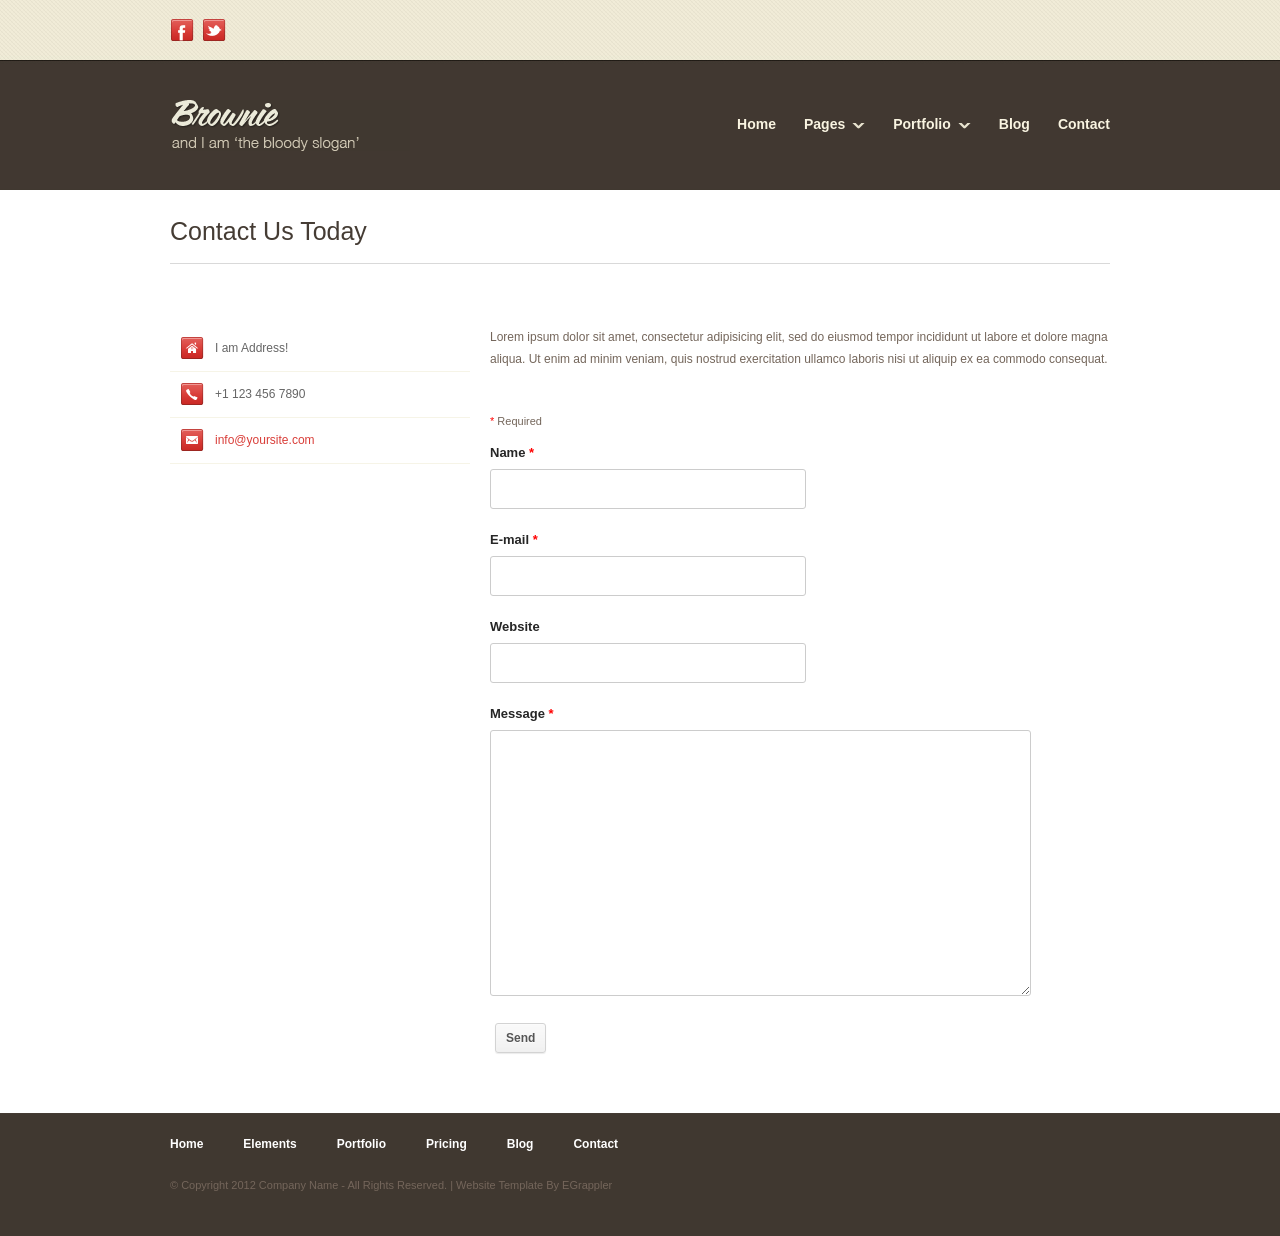
<file: contact.html>
<!DOCTYPE html>
<html lang="en">
<head>
<title>Brownie | Contact</title>
<meta charset="utf-8">
<meta name="viewport" content="width=device-width; initial-scale=1.0; maximum-scale=1.0; user-scalable=0;">
<link rel="stylesheet" href="css/style.css" type="text/css">
<!--[if lt IE 9]>
<script src="js/html5.js"></script>
<script src="js/selectivizr-min.js"></script>
<link rel="stylesheet" href="css/ie.css" type="text/css">
<![endif]-->
<script src="js/jquery.min.js"></script>
<script src="js/jquery.easing.1.3.js"></script>
<script src="js/jquery-ui-1.8.16.custom.min.js"></script>
<script src="js/all-in-one-min.js"></script>
<script src="js/setup.js"></script>
<script>
$(window).load(function(){
	$('#demo-side-bar').removeAttr('style');
});
</script>
<style type="text/css">
.demobar {
	display:none;
}
#demo-side-bar {
	top:53px!important;
	left:90%!important;
	display:block!important;
}
</style>
</head>
<body>
<header class="header_bg clearfix">
  <div class="container clearfix">
    <!-- Social -->
    <ul class="social-links">
      <li><a href="#"><img src="images/facebook.png" alt=""></a></li>
      <li><a href="#"><img src="images/twitter.png" alt=""></a></li>
    </ul>
    <!-- /Social -->
    <!-- Logo -->
    <div class="logo"> <a href="index.html"><img src="images/logo.png" alt=""></a> </div>
    <!-- /Logo -->
    <!-- Master Nav -->
    <nav class="main-menu">
      <ul>
        <li><a href="index.html">Home</a></li>
        <li> <a>Pages</a>
          <ul>
            <li><a href="elements.html">Elements</a></li>
            <li><a href="typography.html">Typography</a></li>
            <li><a href="blog-single.html">Blog Single Post</a></li>
            <li><a href="#">Pricing</a>
              <ul>
                <li><a href="pricing-2-cols.html">Pricing 2 Cols</a></li>
                <li><a href="pricing-3-cols.html">Pricing 3 Cols</a></li>
                <li><a href="pricing-4-cols.html">Pricing 4 Cols</a></li>
                <li><a href="pricing-5-cols.html">Pricing 5 Cols</a></li>
              </ul>
            </li>
            <li><a href="full-width.html">Full Width</a></li>
            <li><a href="404.html">404 Page</a></li>
          </ul>
        </li>
        <li><a>Portfolio</a>
          <ul>
            <li><a href="portfolio-2-cols.html">Portfolio 2 Cols</a></li>
            <li><a href="portfolio-3-cols.html">Portfolio 3 Cols</a></li>
            <li><a href="portfolio-4-cols.html">Portfolio 4 Cols</a></li>
            <li><a href="portfolio-details.html">Portfolio Details</a></li>
          </ul>
        </li>
        <li><a href="blog.html">Blog</a></li>
        <li><a href="contact.html">Contact</a></li>
      </ul>
    </nav>
    <!-- /Master Nav -->
  </div>
  <!-- /Header -->
</header>
<!-- START CONTENT -->
<section class="container clearfix">
  <!-- START PAGE INFO -->
  <header class="container page_info clearfix">
    <h1 class="regular brown bottom_line">Contact Us Today</h1>
    <div class="clear"></div>
  </header>
  <!-- END PAGE INFO -->
  <div class="padding15"></div>
  <!-- START COL 1/3 -->
  <div class="col_1_3">
    <ul class="contact-address">
      <li class="address"><span>I am Address!</span></li>
      <li class="phone"><span>+1 123 456 7890</span></li>
      <li class="email"><span><a href="mailto:info@yoursite.com">info@yoursite.com</a></span></li>
    </ul>
    <div class="clear"></div>
  </div>
  <!-- END COL 1/3 -->
  <!-- START COL 2/3 LAST -->
  <div class="col_2_3 last">
    <p> Lorem ipsum dolor sit amet, consectetur adipisicing elit, sed do eiusmod tempor incididunt ut labore et dolore magna aliqua. Ut enim ad minim veniam, quis nostrud exercitation ullamco laboris nisi ut aliquip ex ea commodo consequat. </p>
    <div class="padding20"></div>
    <p class="required_info"><span>*</span> Required</p>
    <!-- SUCCESS MESSAGE -->
    <div class="success_box none"> Email successfully sent. Thank you! </div>
    <!-- END SUCCESS MESSAGE -->
    <!-- ERROR MESSAGE -->
    <div class="error_box none"> Please complete all required fields. </div>
    <!-- END ERROR MESSAGE -->
    <!-- START CONTACT FORM -->
    <form action="#" class="contact_form">
      <p>
        <label for="name">Name <span>*</span></label>
        <input class="inputText" type="text" id="name" name="name">
      </p>
      <div class="clear"></div>
      <p>
        <label for="email">E-mail <span>*</span></label>
        <input class="inputText" type="text" id="email" name="email">
      </p>
      <div class="clear"></div>
      <p>
        <label for="website">Website</label>
        <input class="inputText" type="text" id="website" name="website">
      </p>
      <div class="clear"></div>
      <p>
        <label for="message">Message <span>*</span></label>
        <textarea class="inputTextarea" cols="88" rows="6" id="message" name="message"></textarea>
      </p>
      <div class="clear"></div>
      <p class="submit"> <a href="javascript:void(0);" class="button white">Send</a> </p>
    </form>
    <!-- END CONTACT FORM -->
  </div>
  <!-- END COL 2/3 LAST -->
  <div class="clear padding20"></div>
</section>
<!-- END CONTENT -->
<!-- footer -->
<footer class="footer_bg_bottom clearfix">
  <div class="footer_bottom container">
    <div class="col_2_3">
      <div class="menu">
        <ul>
          <li><a href="index.html">Home</a></li>
          <li><a href="elements.html">Elements</a></li>
          <li><a href="portfolio-4-cols.html">Portfolio</a></li>
          <li><a href="pricing-5-cols.html">Pricing</a></li>
          <li><a href="blog.html">Blog</a></li>
          <li><a href="contact.html">Contact</a></li>
        </ul>
      </div>
      <div class="clear padding20"></div>
      <p>&copy; Copyright 2012 <a href="#">Company Name</a> - All Rights Reserved. | Website Template By <a target="_blank" href="http://www.egrappler.com/">EGrappler</a></p>
    </div>
    <div class="clear padding20"></div>
  </div>
</footer>
<!-- /footer -->
<div id="demo-side-bar"> </div>
<!--wrapper end-->
</body>
</html>
</file>
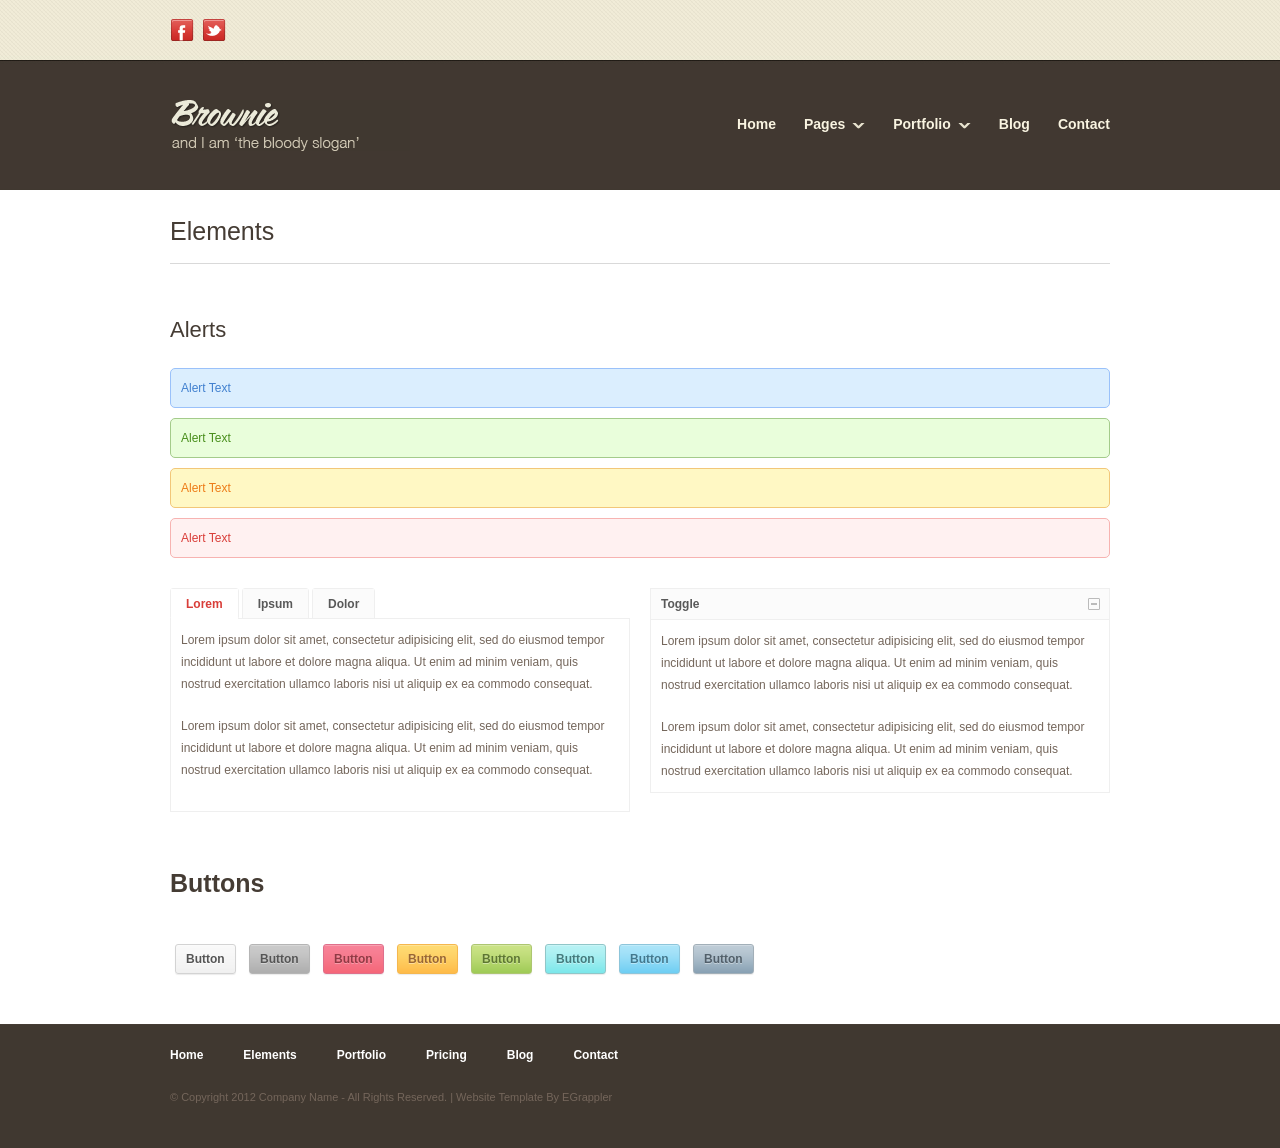
<file: elements.html>
<!DOCTYPE html>
<html lang="en">
<head>
<title>Brownie | Elements</title>
<meta charset="utf-8">
<meta name="viewport" content="width=device-width; initial-scale=1.0; maximum-scale=1.0; user-scalable=0;">
<link rel="stylesheet" href="css/style.css" type="text/css">
<!--[if lt IE 9]>
<script src="js/html5.js"></script>
<script src="js/selectivizr-min.js"></script>
<link rel="stylesheet" href="css/ie.css" type="text/css">
<![endif]-->
<script src="js/jquery.min.js"></script>
<script src="js/jquery.easing.1.3.js"></script>
<script src="js/jquery-ui-1.8.16.custom.min.js"></script>
<script src="js/all-in-one-min.js"></script>
<script src="js/setup.js"></script>
</head>
<body>
<!-- Header -->
<header class="header_bg clearfix">
  <div class="container clearfix">
    <!-- Social -->
    <ul class="social-links">
      <li><a href="#"><img src="images/facebook.png" alt=""></a></li>
      <li><a href="#"><img src="images/twitter.png" alt=""></a></li>
    </ul>
    <!-- /Social -->
    <!-- Logo -->
    <div class="logo"> <a href="index.html"><img src="images/logo.png" alt=""></a> </div>
    <!-- /Logo -->
    <!-- Master Nav -->
    <nav class="main-menu">
      <ul>
        <li><a href="index.html">Home</a></li>
        <li> <a>Pages</a>
          <ul>
            <li><a href="elements.html">Elements</a></li>
            <li><a href="typography.html">Typography</a></li>
            <li><a href="blog-single.html">Blog Single Post</a></li>
            <li><a href="#">Pricing</a>
              <ul>
                <li><a href="pricing-2-cols.html">Pricing 2 Cols</a></li>
                <li><a href="pricing-3-cols.html">Pricing 3 Cols</a></li>
                <li><a href="pricing-4-cols.html">Pricing 4 Cols</a></li>
                <li><a href="pricing-5-cols.html">Pricing 5 Cols</a></li>
              </ul>
            </li>
            <li><a href="full-width.html">Full Width</a></li>
            <li><a href="404.html">404 Page</a></li>
          </ul>
        </li>
        <li><a>Portfolio</a>
          <ul>
            <li><a href="portfolio-2-cols.html">Portfolio 2 Cols</a></li>
            <li><a href="portfolio-3-cols.html">Portfolio 3 Cols</a></li>
            <li><a href="portfolio-4-cols.html">Portfolio 4 Cols</a></li>
            <li><a href="portfolio-details.html">Portfolio Details</a></li>
          </ul>
        </li>
        <li><a href="blog.html">Blog</a></li>
        <li><a href="contact.html">Contact</a></li>
      </ul>
    </nav>
    <!-- /Master Nav -->
  </div>
</header>
<!-- /Header -->
<!-- START CONTENT -->
<section class="container clearfix">
  <!-- Page Title -->
  <header class="container page_info clearfix">
    <h1 class="regular brown bottom_line">Elements</h1>
    <div class="clear"></div>
  </header>
  <!-- /Page Title -->
  <div class="">
    <h2 class="red regular">Alerts</h2>
    <div class="question_box"> Alert Text </div>
    <div class="success_box"> Alert Text </div>
    <div class="attention_box"> Alert Text </div>
    <div class="error_box"> Alert Text </div>
  </div>
  <div class="clear padding20"></div>
  <div class="col_1_2">
    <div class="tabs">
      <ul>
        <li><a href="#tabs-0">Lorem</a></li>
        <li><a href="#tabs-1">Ipsum</a></li>
        <li><a href="#tabs-2">Dolor</a></li>
      </ul>
      <div class="clear"></div>
      <div class="bordered_box">
        <div id="tabs-0" >
          <div class="content_text">
            <p>Lorem ipsum dolor sit amet, consectetur adipisicing elit, sed do eiusmod tempor incididunt ut labore et dolore magna aliqua. Ut enim ad minim veniam, quis nostrud exercitation ullamco laboris nisi ut aliquip ex ea commodo consequat.</p>
            <p> Lorem ipsum dolor sit amet, consectetur adipisicing elit, sed do eiusmod tempor incididunt ut labore et dolore magna aliqua. Ut enim ad minim veniam, quis nostrud exercitation ullamco laboris nisi ut aliquip ex ea commodo consequat.</p>
          </div>
        </div>
        <div id="tabs-1">
          <div class="content_text">
            <p>Lorem ipsum dolor sit amet, consectetur adipisicing elit, sed do eiusmod tempor incididunt ut labore et dolore magna aliqua. Ut enim ad minim veniam, quis nostrud exercitation ullamco laboris nisi ut aliquip ex ea commodo consequat.</p>
          </div>
        </div>
        <div id="tabs-2">
          <div class="content_text">
            <p>Lorem ipsum dolor sit amet, consectetur adipisicing elit, sed do eiusmod tempor incididunt ut labore et dolore magna aliqua. Ut enim ad minim veniam, quis nostrud exercitation ullamco laboris nisi ut aliquip ex ea commodo consequat.</p>
            <p>Lorem ipsum dolor sit amet, consectetur adipisicing elit, sed do eiusmod tempor incididunt ut labore et dolore magna aliqua. Ut enim ad minim veniam, quis nostrud exercitation ullamco laboris nisi ut aliquip ex ea commodo consequat.</p>
          </div>
        </div>
      </div>
    </div>
  </div>
  <div class="col_1_2 last">
    <div class="toogle_box">
      <div class="toggle opened_toggle">
        <div class="icon"></div>
        Toggle </div>
      <div class="toggle_container">
        <p> Lorem ipsum dolor sit amet, consectetur adipisicing elit, sed do eiusmod tempor incididunt ut labore et dolore magna aliqua. Ut enim ad minim veniam, quis nostrud exercitation ullamco laboris nisi ut aliquip ex ea commodo consequat. </p>
        <p> Lorem ipsum dolor sit amet, consectetur adipisicing elit, sed do eiusmod tempor incididunt ut labore et dolore magna aliqua. Ut enim ad minim veniam, quis nostrud exercitation ullamco laboris nisi ut aliquip ex ea commodo consequat. </p>
      </div>
    </div>
  </div>
  <div class="clear padding30"></div>
  <h1>Buttons</h1>
  <div class="clear padding20"></div>
  <div > <a href="#" class="button white">Button</a> <a href="#" class="button grey">Button</a> <a href="#" class="button red">Button</a> <a href="#" class="button orange">Button</a> <a href="#" class="button green">Button</a> <a href="#" class="button teal">Button</a> <a href="#" class="button blue">Button</a> <a href="#" class="button navy">Button</a> </div>
  <div class="clear padding30"></div>
</section>
<!-- END CONTENT -->
<!-- footer -->
<footer class="footer_bg_bottom clearfix">
  <div class="footer_bottom container">
    <div class="col_2_3">
      <div class="menu">
        <ul>
          <li><a href="index.html">Home</a></li>
          <li><a href="elements.html">Elements</a></li>
          <li><a href="portfolio-4-cols.html">Portfolio</a></li>
          <li><a href="pricing-5-cols.html">Pricing</a></li>
          <li><a href="blog.html">Blog</a></li>
          <li><a href="contact.html">Contact</a></li>
        </ul>
      </div>
      <div class="clear padding20"></div>
      <p>&copy; Copyright 2012 <a href="#">Company Name</a> - All Rights Reserved. | Website Template By <a target="_blank" href="http://www.egrappler.com/">EGrappler</a></p>
    </div>
    <div class="clear padding20"></div>
  </div>
</footer>
<!-- /footer -->
</body>
</html>
</file>
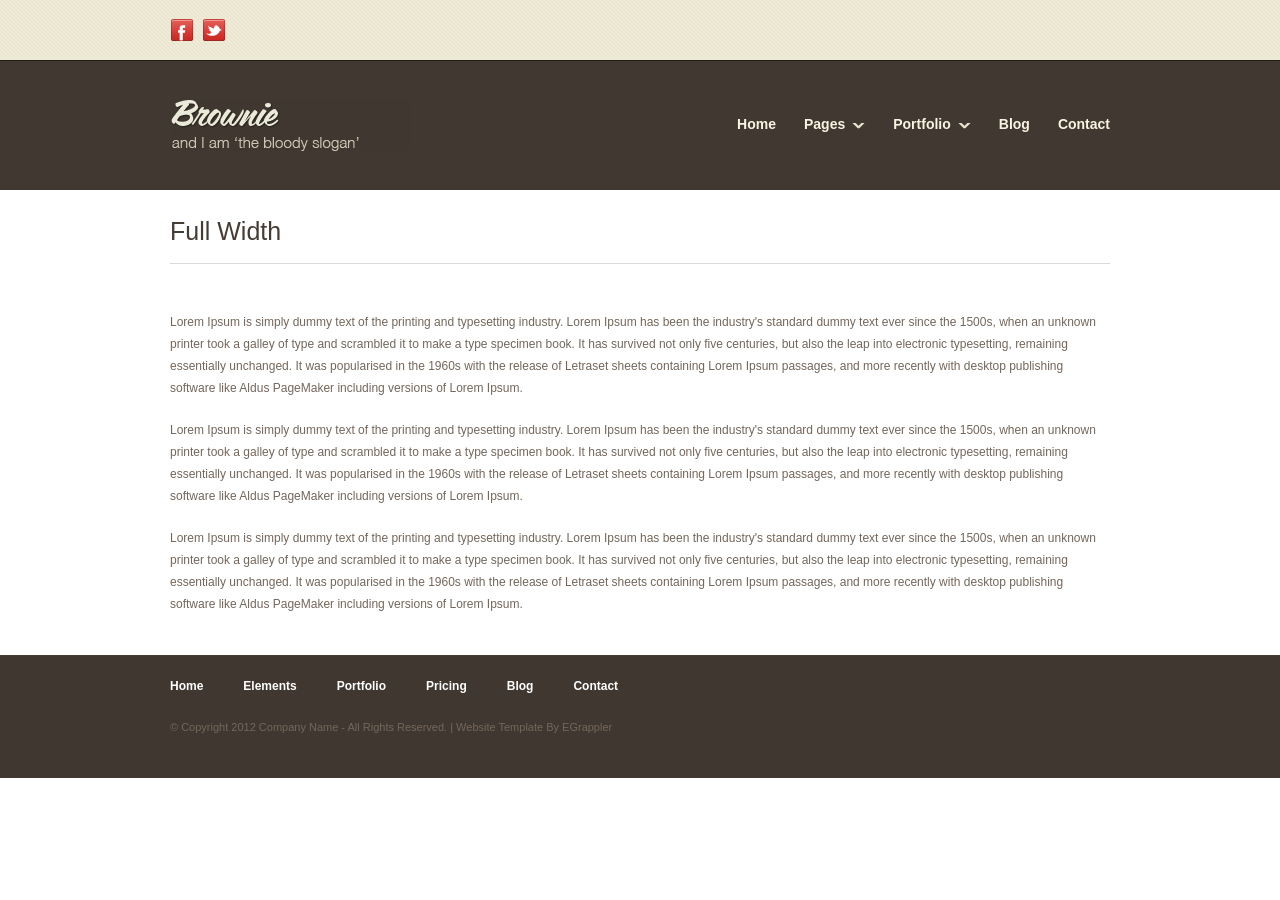
<file: full-width.html>
<!DOCTYPE html>
<html lang="en">
<head>
<title>Brownie | Full Width</title>
<meta charset="utf-8">
<meta name="viewport" content="width=device-width; initial-scale=1.0; maximum-scale=1.0; user-scalable=0;">
<link rel="stylesheet" href="css/style.css" type="text/css">
<!--[if lt IE 9]>
<script src="js/html5.js"></script>
<script src="js/selectivizr-min.js"></script>
<link rel="stylesheet" href="css/ie.css" type="text/css">
<![endif]-->
<script src="js/jquery.min.js"></script>
<script src="js/jquery.easing.1.3.js"></script>
<script src="js/jquery-ui-1.8.16.custom.min.js"></script>
<script src="js/all-in-one-min.js"></script>
<script src="js/setup.js"></script>
<script>
$(window).load(function(){
	$('#demo-side-bar').removeAttr('style');
});
</script>
<style type="text/css">
.demobar {
	display:none;
}
#demo-side-bar {
	top:53px!important;
	left:90%!important;
	display:block!important;
}
</style>
</head>
<body>
<header class="header_bg clearfix">
  <div class="container clearfix">
    <!-- Social -->
    <ul class="social-links">
      <li><a href="#"><img src="images/facebook.png" alt=""></a></li>
      <li><a href="#"><img src="images/twitter.png" alt=""></a></li>
    </ul>
    <!-- /Social -->
    <!-- Logo -->
    <div class="logo"> <a href="index.html"><img src="images/logo.png" alt=""></a> </div>
    <!-- /Logo -->
    <!-- Master Nav -->
    <nav class="main-menu">
      <ul>
        <li><a href="index.html">Home</a></li>
        <li> <a>Pages</a>
          <ul>
            <li><a href="elements.html">Elements</a></li>
            <li><a href="typography.html">Typography</a></li>
            <li><a href="blog-single.html">Blog Single Post</a></li>
            <li><a href="#">Pricing</a>
              <ul>
                <li><a href="pricing-2-cols.html">Pricing 2 Cols</a></li>
                <li><a href="pricing-3-cols.html">Pricing 3 Cols</a></li>
                <li><a href="pricing-4-cols.html">Pricing 4 Cols</a></li>
                <li><a href="pricing-5-cols.html">Pricing 5 Cols</a></li>
              </ul>
            </li>
            <li><a href="full-width.html">Full Width</a></li>
            <li><a href="404.html">404 Page</a></li>
          </ul>
        </li>
        <li><a>Portfolio</a>
          <ul>
            <li><a href="portfolio-2-cols.html">Portfolio 2 Cols</a></li>
            <li><a href="portfolio-3-cols.html">Portfolio 3 Cols</a></li>
            <li><a href="portfolio-4-cols.html">Portfolio 4 Cols</a></li>
            <li><a href="portfolio-details.html">Portfolio Details</a></li>
          </ul>
        </li>
        <li><a href="blog.html">Blog</a></li>
        <li><a href="contact.html">Contact</a></li>
      </ul>
    </nav>
    <!-- /Master Nav -->
  </div>
  <!-- /Header -->
</header>
<!-- START CONTENT -->
<section class="container clearfix">
  <!-- Page Title -->
  <header class="container page_info clearfix">
    <h1 class="regular brown bottom_line">Full Width</h1>
    <div class="clear"></div>
  </header>
  <!-- /Page Title -->
  <div class="container">
    <p>Lorem Ipsum is simply dummy text of the printing and typesetting industry. Lorem Ipsum has been the industry's standard dummy text ever since the 1500s, when an unknown printer took a galley of type and scrambled it to make a type specimen book. It has survived not only five centuries, but also the leap into electronic typesetting, remaining essentially unchanged. It was popularised in the 1960s with the release of Letraset sheets containing Lorem Ipsum passages, and more recently with desktop publishing software like Aldus PageMaker including versions of Lorem Ipsum.</p>
    <p>Lorem Ipsum is simply dummy text of the printing and typesetting industry. Lorem Ipsum has been the industry's standard dummy text ever since the 1500s, when an unknown printer took a galley of type and scrambled it to make a type specimen book. It has survived not only five centuries, but also the leap into electronic typesetting, remaining essentially unchanged. It was popularised in the 1960s with the release of Letraset sheets containing Lorem Ipsum passages, and more recently with desktop publishing software like Aldus PageMaker including versions of Lorem Ipsum.</p>
    <p>Lorem Ipsum is simply dummy text of the printing and typesetting industry. Lorem Ipsum has been the industry's standard dummy text ever since the 1500s, when an unknown printer took a galley of type and scrambled it to make a type specimen book. It has survived not only five centuries, but also the leap into electronic typesetting, remaining essentially unchanged. It was popularised in the 1960s with the release of Letraset sheets containing Lorem Ipsum passages, and more recently with desktop publishing software like Aldus PageMaker including versions of Lorem Ipsum.</p>
  </div>
  <div class="clear padding20"></div>
  <div class="clear"></div>
</section>
<!-- END CONTENT -->
<!-- footer -->
<footer class="footer_bg_bottom clearfix">
  <div class="footer_bottom container">
    <div class="col_2_3">
      <div class="menu">
        <ul>
          <li><a href="index.html">Home</a></li>
          <li><a href="elements.html">Elements</a></li>
          <li><a href="portfolio-4-cols.html">Portfolio</a></li>
          <li><a href="pricing-5-cols.html">Pricing</a></li>
          <li><a href="blog.html">Blog</a></li>
          <li><a href="contact.html">Contact</a></li>
        </ul>
      </div>
      <div class="clear padding20"></div>
      <p>&copy; Copyright 2012 <a href="#">Company Name</a> - All Rights Reserved. | Website Template By <a target="_blank" href="http://www.egrappler.com/">EGrappler</a></p>
    </div>
    <div class="clear padding20"></div>
  </div>
</footer>
<!-- /footer -->
<div id="demo-side-bar"> </div>
<!--wrapper end-->
</body>
</html>
</file>
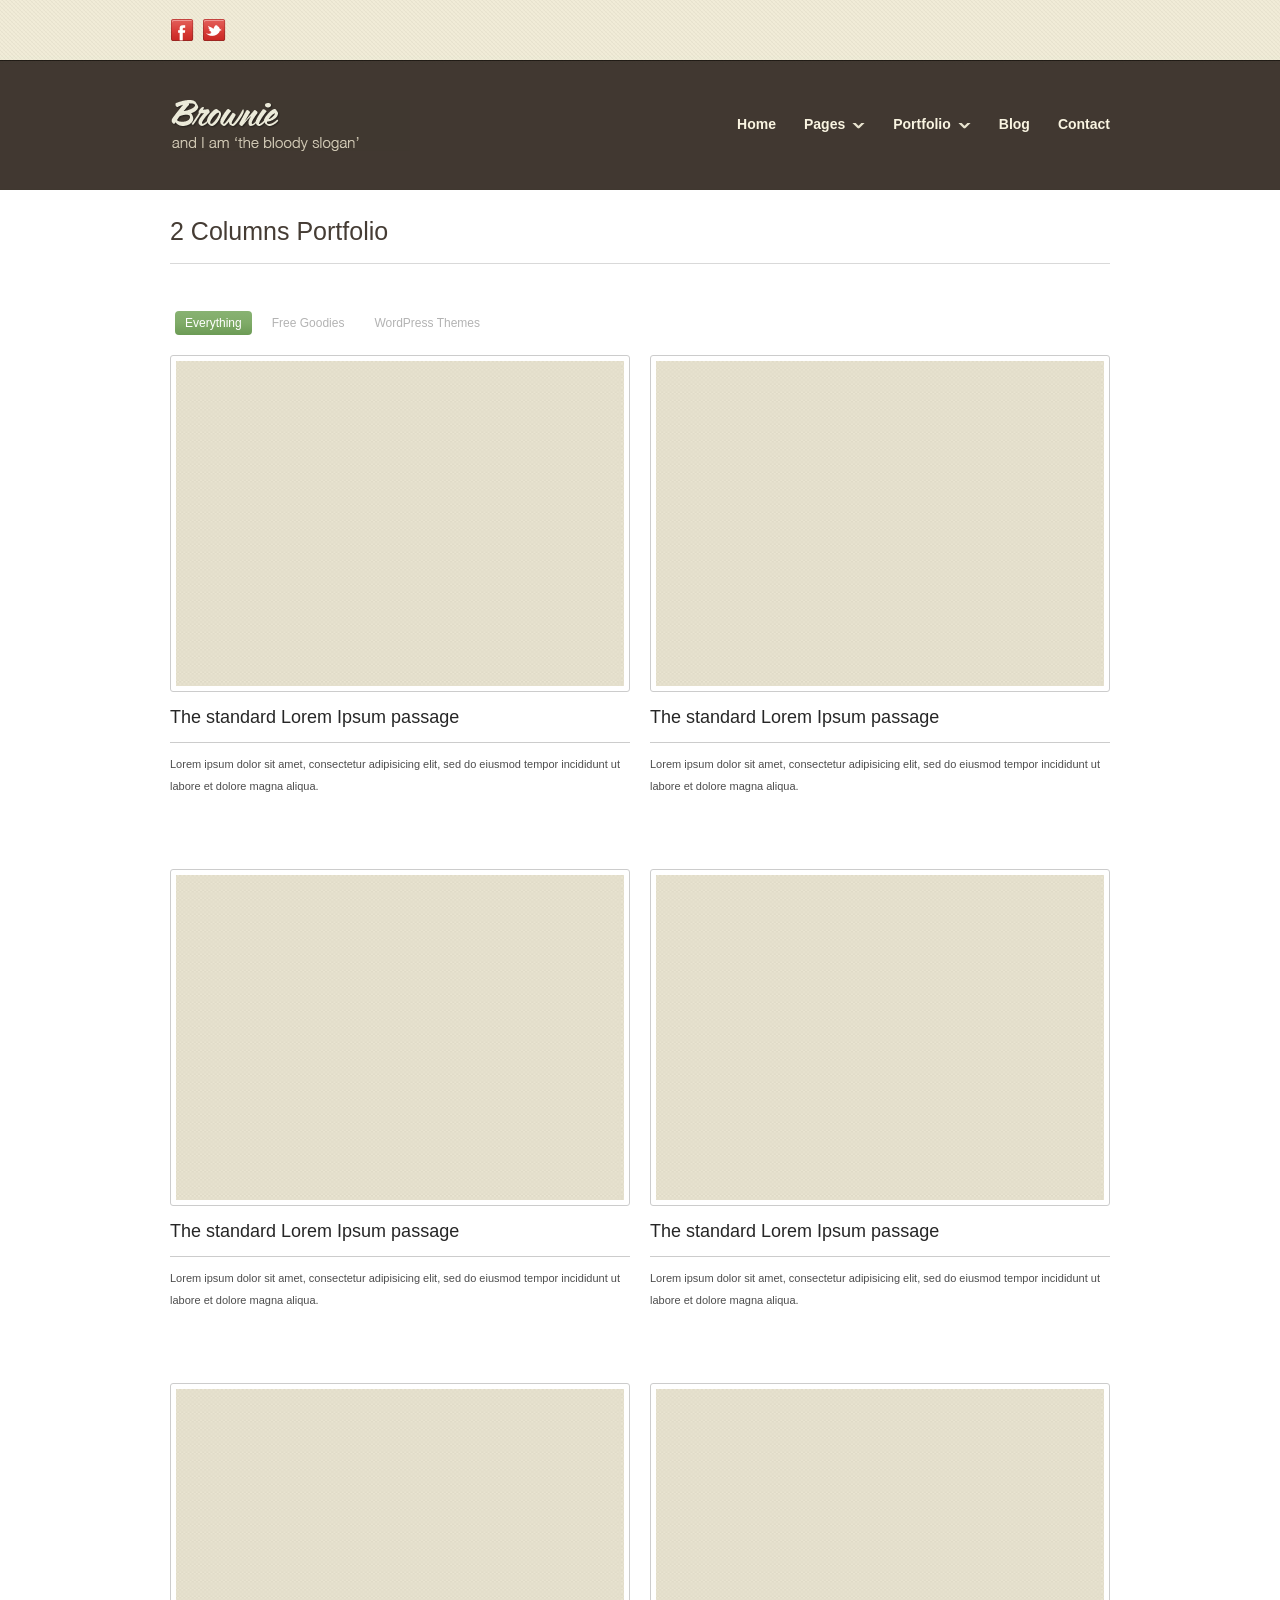
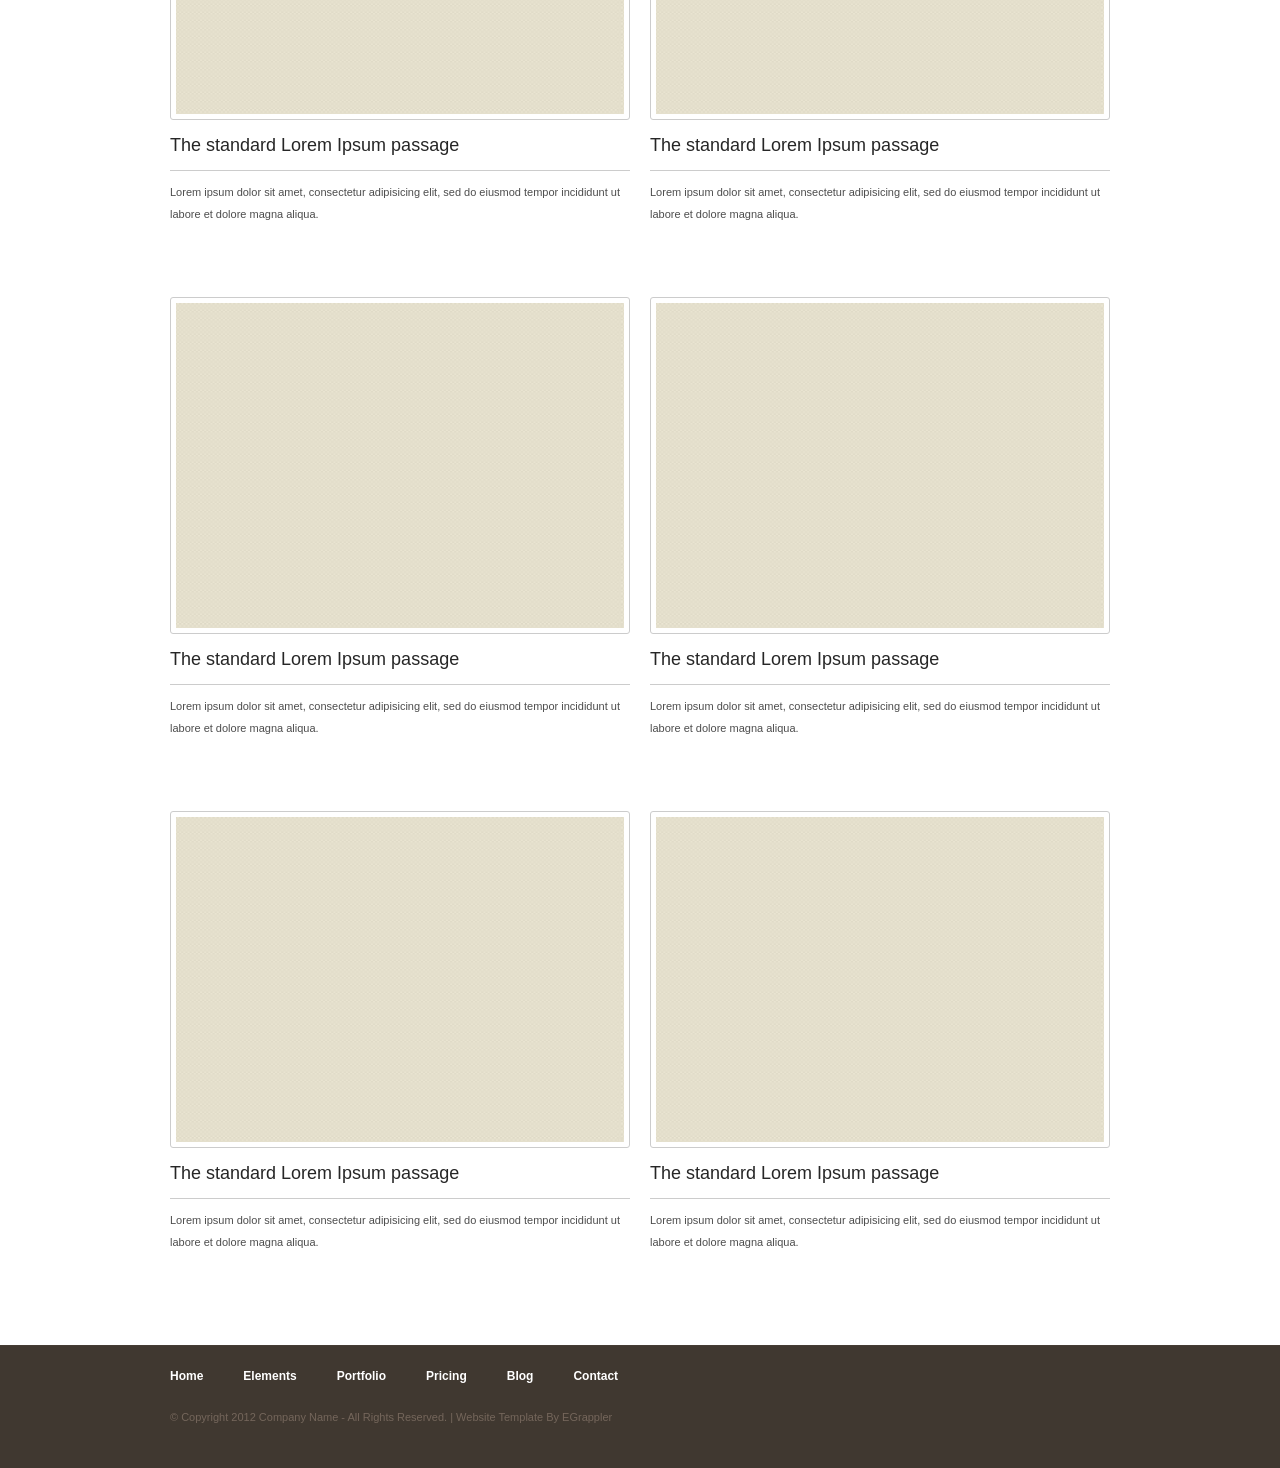
<file: portfolio-2-cols.html>
<!DOCTYPE html>
<html lang="en">
<head>
<title>Brownie | Portfolio 2 Columns</title>
<meta charset="utf-8">
<meta name="viewport" content="width=device-width; initial-scale=1.0; maximum-scale=1.0; user-scalable=0;">
<link rel="stylesheet" href="css/prettyPhoto.css" type="text/css">
<link rel="stylesheet" href="css/flexslider.css" type="text/css">
<link rel="stylesheet" href="css/style.css" type="text/css">
<!--[if lt IE 9]>
<script src="js/html5.js"></script>
<script src="js/selectivizr-min.js"></script>
<link rel="stylesheet" href="css/ie.css" type="text/css">
<![endif]-->
<script src="js/jquery.min.js"></script>
<script src="js/jquery.easing.1.3.js"></script>
<script src="js/jquery-ui-1.8.16.custom.min.js"></script>
<script src="js/all-in-one-min.js"></script>
<script src="js/setup.js"></script>
<script src="js/portfolio-filter.js"></script>
<script>
$(window).load(function(){
	$('#demo-side-bar').removeAttr('style');
});
</script>
<style type="text/css">
.demobar {
	display:none;
}
#demo-side-bar {
	top:53px!important;
	left:90%!important;
	display:block!important;
}
</style>
</head>
<body>
<header class="header_bg clearfix">
  <div class="container clearfix">
    <!-- Social -->
    <ul class="social-links">
      <li><a href="#"><img src="images/facebook.png" alt=""></a></li>
      <li><a href="#"><img src="images/twitter.png" alt=""></a></li>
    </ul>
    <!-- /Social -->
    <!-- Logo -->
    <div class="logo"> <a href="index.html"><img src="images/logo.png" alt=""></a> </div>
    <!-- /Logo -->
    <!-- Master Nav -->
    <nav class="main-menu">
      <ul>
        <li><a href="index.html">Home</a></li>
        <li> <a>Pages</a>
          <ul>
            <li><a href="elements.html">Elements</a></li>
            <li><a href="typography.html">Typography</a></li>
            <li><a href="blog-single.html">Blog Single Post</a></li>
            <li><a href="#">Pricing</a>
              <ul>
                <li><a href="pricing-2-cols.html">Pricing 2 Cols</a></li>
                <li><a href="pricing-3-cols.html">Pricing 3 Cols</a></li>
                <li><a href="pricing-4-cols.html">Pricing 4 Cols</a></li>
                <li><a href="pricing-5-cols.html">Pricing 5 Cols</a></li>
              </ul>
            </li>
            <li><a href="full-width.html">Full Width</a></li>
            <li><a href="404.html">404 Page</a></li>
          </ul>
        </li>
        <li><a>Portfolio</a>
          <ul>
            <li><a href="portfolio-2-cols.html">Portfolio 2 Cols</a></li>
            <li><a href="portfolio-3-cols.html">Portfolio 3 Cols</a></li>
            <li><a href="portfolio-4-cols.html">Portfolio 4 Cols</a></li>
            <li><a href="portfolio-details.html">Portfolio Details</a></li>
          </ul>
        </li>
        <li><a href="blog.html">Blog</a></li>
        <li><a href="contact.html">Contact</a></li>
      </ul>
    </nav>
    <!-- /Master Nav -->
  </div>
  <!-- /Header -->
</header>
<!-- START CONTENT -->
<section class="container clearfix">
  <!-- Page Title -->
  <header class="container page_info clearfix">
    <h1 class="regular brown bottom_line">2 Columns Portfolio</h1>
    <div class="clear"></div>
  </header>
  <!-- /Page Title -->
  <div class="container">
    <!-- CATEGORY FILTER -->
    <div class="filter">
      <ul>
        <li><a href="javascript:void(0);" id="all" class="selected">Everything</a></li>
        <li><a href="javascript:void(0);" id="app">Free Goodies</a></li>
        <li><a href="javascript:void(0);" id="util">WordPress Themes</a></li>
      </ul>
    </div>
    <!-- END CATEGORY FILTER -->
  </div>
  <div class="clear padding20"></div>
  <div class="portfolio_1_2">
    <ul id="list">
      <li id="id-1" class="app"> <span class="image"> <a href="images/portfolio_image_1.jpg" data-rel="prettyPhoto" class="img-thumb"><img class="portfolio_image" src="images/portfolio_image_1.jpg" alt=""></a> </span> <span class="title"><a href="#">The standard Lorem Ipsum passage</a></span> <span class="description"> Lorem ipsum dolor sit amet, consectetur adipisicing elit, sed do eiusmod tempor incididunt ut labore et dolore magna aliqua. </span> <span class="clear padding15"></span> </li>
      <li id="id-2" class="util"> <span class="image"> <a href="images/portfolio_image_2.jpg" data-rel="prettyPhoto" class="img-thumb"><img class="portfolio_image" src="images/portfolio_image_2.jpg" alt=""></a> </span> <span class="title"><a href="#">The standard Lorem Ipsum passage</a></span> <span class="description"> Lorem ipsum dolor sit amet, consectetur adipisicing elit, sed do eiusmod tempor incididunt ut labore et dolore magna aliqua. </span> <span class="clear padding15"></span> </li>
      <li id="id-3" class="app"> <span class="image"> <a href="images/portfolio_image_3.jpg" data-rel="prettyPhoto" class="img-thumb"><img class="portfolio_image" src="images/portfolio_image_3.jpg" alt=""></a> </span> <span class="title"><a href="#">The standard Lorem Ipsum passage</a></span> <span class="description"> Lorem ipsum dolor sit amet, consectetur adipisicing elit, sed do eiusmod tempor incididunt ut labore et dolore magna aliqua. </span> <span class="clear padding15"></span> </li>
      <li id="id-4" class="util"> <span class="image"> <a href="images/portfolio_image_4.jpg" data-rel="prettyPhoto" class="img-thumb"><img class="portfolio_image" src="images/portfolio_image_4.jpg" alt=""></a> </span> <span class="title"><a href="#">The standard Lorem Ipsum passage</a></span> <span class="description"> Lorem ipsum dolor sit amet, consectetur adipisicing elit, sed do eiusmod tempor incididunt ut labore et dolore magna aliqua. </span> <span class="clear padding15"></span> </li>
      <li id="id-5" class="app"> <span class="image"> <a href="images/portfolio_image_5.jpg" data-rel="prettyPhoto" class="img-thumb"><img class="portfolio_image" src="images/portfolio_image_5.jpg" alt=""></a> </span> <span class="title"><a href="#">The standard Lorem Ipsum passage</a></span> <span class="description"> Lorem ipsum dolor sit amet, consectetur adipisicing elit, sed do eiusmod tempor incididunt ut labore et dolore magna aliqua. </span> <span class="clear padding15"></span> </li>
      <li id="id-6" class="util"> <span class="image"> <a href="images/portfolio_image_6.jpg" data-rel="prettyPhoto" class="img-thumb"><img class="portfolio_image" src="images/portfolio_image_6.jpg" alt=""></a> </span> <span class="title"><a href="#">The standard Lorem Ipsum passage</a></span> <span class="description"> Lorem ipsum dolor sit amet, consectetur adipisicing elit, sed do eiusmod tempor incididunt ut labore et dolore magna aliqua. </span> <span class="clear padding15"></span> </li>
      <li id="id-7" class="util"> <span class="image"> <a href="images/portfolio_image_7.jpg" data-rel="prettyPhoto" class="img-thumb"><img class="portfolio_image" src="images/portfolio_image_7.jpg" alt=""></a> </span> <span class="title"><a href="#">The standard Lorem Ipsum passage</a></span> <span class="description"> Lorem ipsum dolor sit amet, consectetur adipisicing elit, sed do eiusmod tempor incididunt ut labore et dolore magna aliqua. </span> <span class="clear padding15"></span> </li>
      <li id="id-8" class="app"> <span class="image"> <a href="images/portfolio_image_8.jpg" data-rel="prettyPhoto" class="img-thumb"><img class="portfolio_image" src="images/portfolio_image_8.jpg" alt=""></a> </span> <span class="title"><a href="#">The standard Lorem Ipsum passage</a></span> <span class="description"> Lorem ipsum dolor sit amet, consectetur adipisicing elit, sed do eiusmod tempor incididunt ut labore et dolore magna aliqua. </span> <span class="clear padding15"></span> </li>
      <li id="id-9" class="util"> <span class="image"> <a href="images/portfolio_image_9.jpg" data-rel="prettyPhoto" class="img-thumb"><img class="portfolio_image" src="images/portfolio_image_9.jpg" alt=""></a> </span> <span class="title"><a href="#">The standard Lorem Ipsum passage</a></span> <span class="description"> Lorem ipsum dolor sit amet, consectetur adipisicing elit, sed do eiusmod tempor incididunt ut labore et dolore magna aliqua. </span> <span class="clear padding15"></span> </li>
      <li id="id-10" class="app"> <span class="image"> <a href="images/portfolio_image_10.jpg" data-rel="prettyPhoto" class="img-thumb"><img class="portfolio_image" src="images/portfolio_image_10.jpg" alt=""></a> </span> <span class="title"><a href="#">The standard Lorem Ipsum passage</a></span> <span class="description"> Lorem ipsum dolor sit amet, consectetur adipisicing elit, sed do eiusmod tempor incididunt ut labore et dolore magna aliqua. </span> <span class="clear padding15"></span> </li>
    </ul>
    <div class="clear"></div>
  </div>
</section>
<!-- END CONTENT -->
<!-- footer -->
<footer class="footer_bg_bottom clearfix">
  <div class="footer_bottom container">
    <div class="col_2_3">
      <div class="menu">
        <ul>
          <li><a href="index.html">Home</a></li>
          <li><a href="elements.html">Elements</a></li>
          <li><a href="portfolio-4-cols.html">Portfolio</a></li>
          <li><a href="pricing-5-cols.html">Pricing</a></li>
          <li><a href="blog.html">Blog</a></li>
          <li><a href="contact.html">Contact</a></li>
        </ul>
      </div>
      <div class="clear padding20"></div>
      <p>&copy; Copyright 2012 <a href="#">Company Name</a> - All Rights Reserved. | Website Template By <a target="_blank" href="http://www.egrappler.com/">EGrappler</a></p>
    </div>
    <div class="clear padding20"></div>
  </div>
</footer>
<!-- /footer -->
<div id="demo-side-bar"> </div>
<!--wrapper end-->
</body>
</html>
</file>
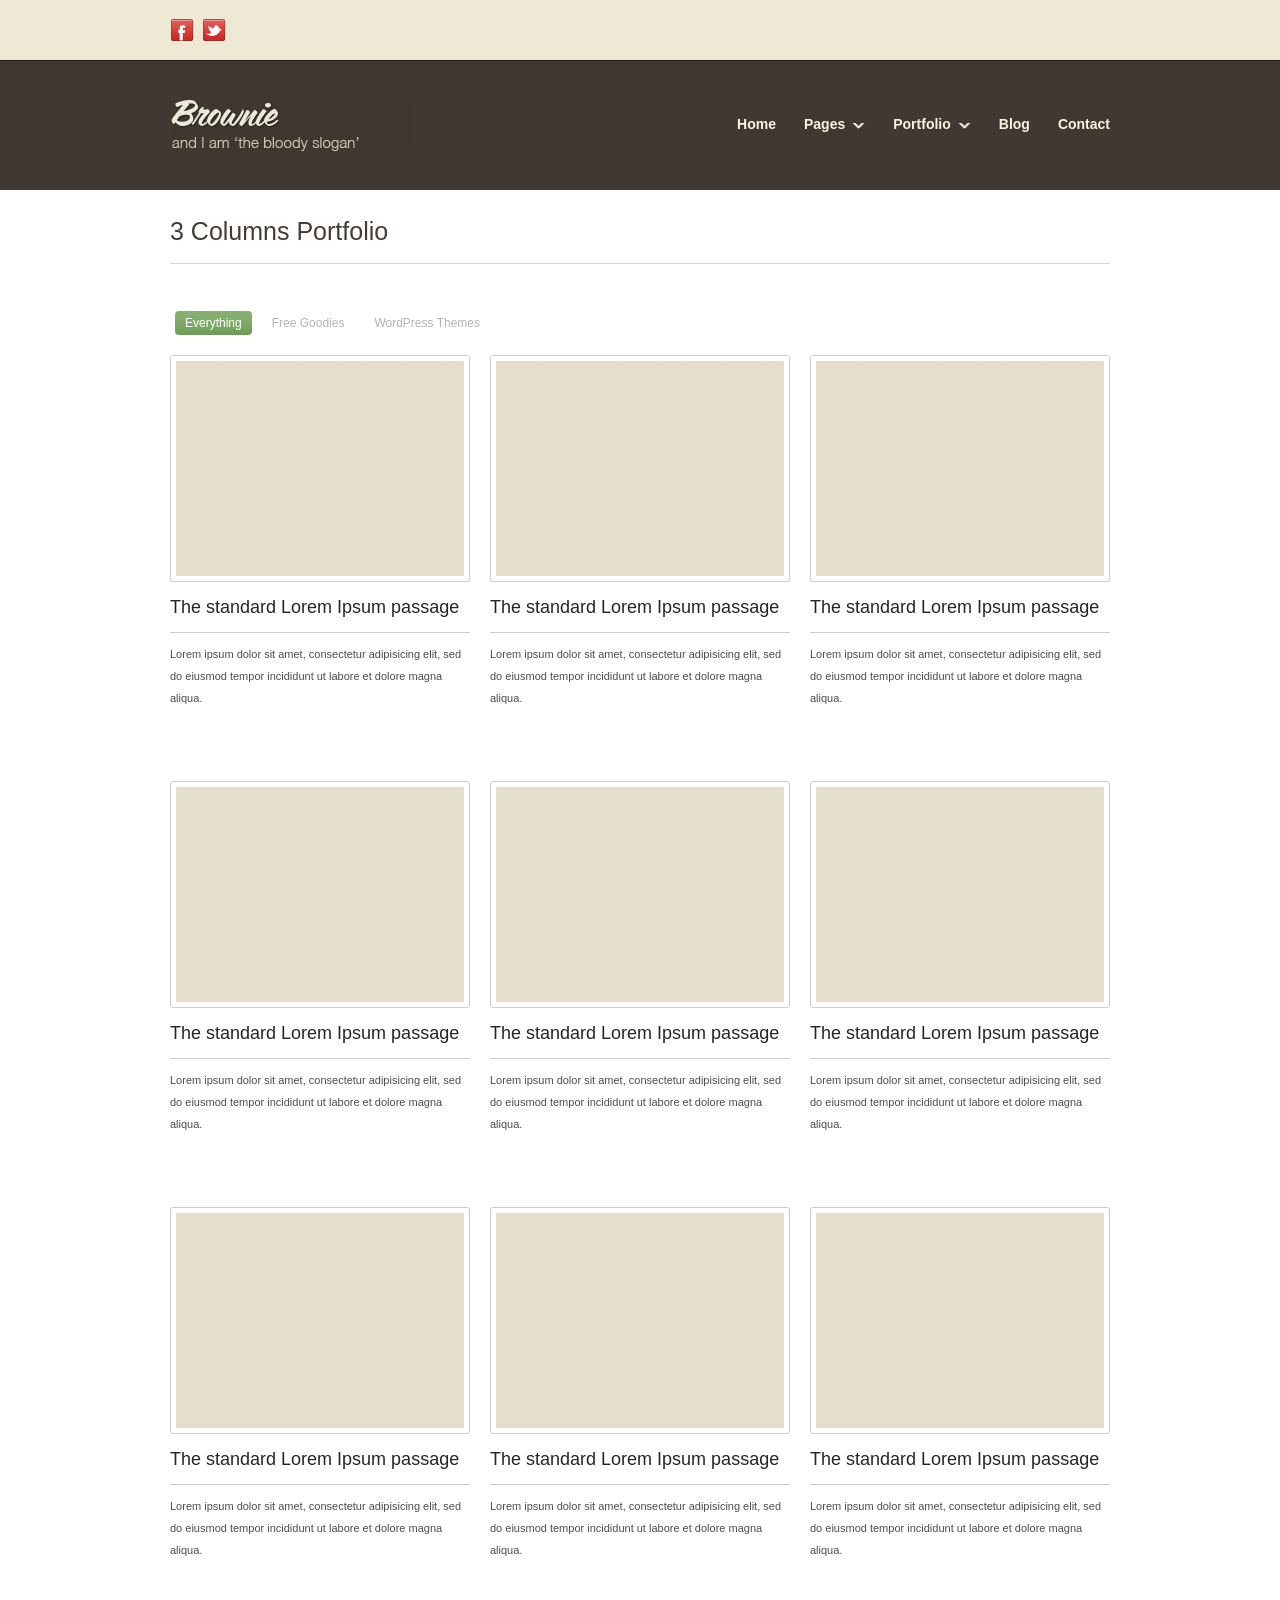
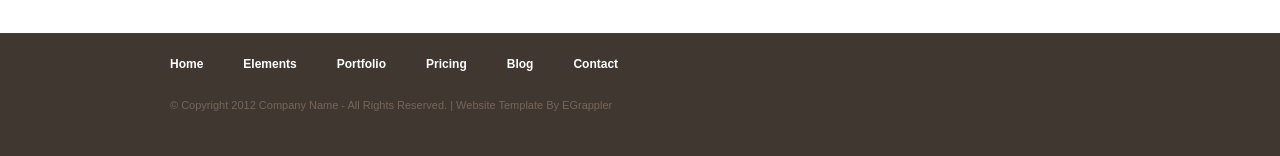
<file: portfolio-3-cols.html>
<!DOCTYPE html>
<html lang="en">
<head>
<title>Brownie | Portfolio 3 Columns</title>
<meta charset="utf-8">
<meta name="viewport" content="width=device-width; initial-scale=1.0; maximum-scale=1.0; user-scalable=0;">
<link rel="stylesheet" href="css/prettyPhoto.css" type="text/css">
<link rel="stylesheet" href="css/flexslider.css" type="text/css">
<link rel="stylesheet" href="css/style.css" type="text/css">
<!--[if lt IE 9]>
<script src="js/html5.js"></script>
<script src="js/selectivizr-min.js"></script>
<link rel="stylesheet" href="css/ie.css" type="text/css">
<![endif]-->
<script src="js/jquery.min.js"></script>
<script src="js/jquery.easing.1.3.js"></script>
<script src="js/jquery-ui-1.8.16.custom.min.js"></script>
<script src="js/all-in-one-min.js"></script>
<script src="js/setup.js"></script>
<script src="js/portfolio-filter.js"></script>
<script>
$(window).load(function(){
	$('#demo-side-bar').removeAttr('style');
});
</script>
<style type="text/css">
.demobar {
	display:none;
}
#demo-side-bar {
	top:53px!important;
	left:90%!important;
	display:block!important;
}
</style>
</head>
<body>
<header class="header_bg clearfix">
  <div class="container clearfix">
    <!-- Social -->
    <ul class="social-links">
      <li><a href="#"><img src="images/facebook.png" alt=""></a></li>
      <li><a href="#"><img src="images/twitter.png" alt=""></a></li>
    </ul>
    <!-- /Social -->
    <!-- Logo -->
    <div class="logo"> <a href="index.html"><img src="images/logo.png" alt=""></a> </div>
    <!-- /Logo -->
    <!-- Master Nav -->
    <nav class="main-menu">
      <ul>
        <li><a href="index.html">Home</a></li>
        <li> <a>Pages</a>
          <ul>
            <li><a href="elements.html">Elements</a></li>
            <li><a href="typography.html">Typography</a></li>
            <li><a href="blog-single.html">Blog Single Post</a></li>
            <li><a href="#">Pricing</a>
              <ul>
                <li><a href="pricing-2-cols.html">Pricing 2 Cols</a></li>
                <li><a href="pricing-3-cols.html">Pricing 3 Cols</a></li>
                <li><a href="pricing-4-cols.html">Pricing 4 Cols</a></li>
                <li><a href="pricing-5-cols.html">Pricing 5 Cols</a></li>
              </ul>
            </li>
            <li><a href="full-width.html">Full Width</a></li>
            <li><a href="404.html">404 Page</a></li>
          </ul>
        </li>
        <li><a>Portfolio</a>
          <ul>
            <li><a href="portfolio-2-cols.html">Portfolio 2 Cols</a></li>
            <li><a href="portfolio-3-cols.html">Portfolio 3 Cols</a></li>
            <li><a href="portfolio-4-cols.html">Portfolio 4 Cols</a></li>
            <li><a href="portfolio-details.html">Portfolio Details</a></li>
          </ul>
        </li>
        <li><a href="blog.html">Blog</a></li>
        <li><a href="contact.html">Contact</a></li>
      </ul>
    </nav>
    <!-- /Master Nav -->
  </div>
  <!-- /Header -->
</header>
<!-- START CONTENT -->
<section class="container clearfix">
  <!-- Page Title -->
  <header class="container page_info clearfix">
    <h1 class="regular brown bottom_line">3 Columns Portfolio</h1>
    <div class="clear"></div>
  </header>
  <!-- /Page Title -->
  <div class="container">
    <!-- CATEGORY FILTER -->
    <div class="filter">
      <ul>
        <li><a href="javascript:void(0);" id="all" class="selected">Everything</a></li>
        <li><a href="javascript:void(0);" id="app">Free Goodies</a></li>
        <li><a href="javascript:void(0);" id="util">WordPress Themes</a></li>
      </ul>
    </div>
    <!-- END CATEGORY FILTER -->
  </div>
  <div class="clear padding20"></div>
  <div class="portfolio_1_3">
    <ul id="list">
      <li id="id-1" class="app"> <span class="image"> <a href="images/portfolio_image_1.jpg" data-rel="prettyPhoto" class="img-thumb"><img class="portfolio_image" src="images/portfolio_image_1.jpg" alt=""></a> </span> <span class="title"><a href="#">The standard Lorem Ipsum passage</a></span> <span class="description"> Lorem ipsum dolor sit amet, consectetur adipisicing elit, sed do eiusmod tempor incididunt ut labore et dolore magna aliqua. </span> <span class="clear padding15"></span> </li>
      <li id="id-2" class="util"> <span class="image"> <a href="images/portfolio_image_2.jpg" data-rel="prettyPhoto" class="img-thumb"><img class="portfolio_image" src="images/portfolio_image_2.jpg" alt=""></a> </span> <span class="title"><a href="#">The standard Lorem Ipsum passage</a></span> <span class="description"> Lorem ipsum dolor sit amet, consectetur adipisicing elit, sed do eiusmod tempor incididunt ut labore et dolore magna aliqua. </span> <span class="clear padding15"></span> </li>
      <li id="id-3" class="app"> <span class="image"> <a href="images/portfolio_image_3.jpg" data-rel="prettyPhoto" class="img-thumb"><img class="portfolio_image" src="images/portfolio_image_3.jpg" alt=""></a> </span> <span class="title"><a href="#">The standard Lorem Ipsum passage</a></span> <span class="description"> Lorem ipsum dolor sit amet, consectetur adipisicing elit, sed do eiusmod tempor incididunt ut labore et dolore magna aliqua. </span> <span class="clear padding15"></span> </li>
      <li id="id-4" class="util"> <span class="image"> <a href="images/portfolio_image_4.jpg" data-rel="prettyPhoto" class="img-thumb"><img class="portfolio_image" src="images/portfolio_image_4.jpg" alt=""></a> </span> <span class="title"><a href="#">The standard Lorem Ipsum passage</a></span> <span class="description"> Lorem ipsum dolor sit amet, consectetur adipisicing elit, sed do eiusmod tempor incididunt ut labore et dolore magna aliqua. </span> <span class="clear padding15"></span> </li>
      <li id="id-5" class="app"> <span class="image"> <a href="images/portfolio_image_5.jpg" data-rel="prettyPhoto" class="img-thumb"><img class="portfolio_image" src="images/portfolio_image_5.jpg" alt=""></a> </span> <span class="title"><a href="#">The standard Lorem Ipsum passage</a></span> <span class="description"> Lorem ipsum dolor sit amet, consectetur adipisicing elit, sed do eiusmod tempor incididunt ut labore et dolore magna aliqua. </span> <span class="clear padding15"></span> </li>
      <li id="id-6" class="util"> <span class="image"> <a href="images/portfolio_image_6.jpg" data-rel="prettyPhoto" class="img-thumb"><img class="portfolio_image" src="images/portfolio_image_6.jpg" alt=""></a> </span> <span class="title"><a href="#">The standard Lorem Ipsum passage</a></span> <span class="description"> Lorem ipsum dolor sit amet, consectetur adipisicing elit, sed do eiusmod tempor incididunt ut labore et dolore magna aliqua. </span> <span class="clear padding15"></span> </li>
      <li id="id-7" class="util"> <span class="image"> <a href="images/portfolio_image_7.jpg" data-rel="prettyPhoto" class="img-thumb"><img class="portfolio_image" src="images/portfolio_image_7.jpg" alt=""></a> </span> <span class="title"><a href="#">The standard Lorem Ipsum passage</a></span> <span class="description"> Lorem ipsum dolor sit amet, consectetur adipisicing elit, sed do eiusmod tempor incididunt ut labore et dolore magna aliqua. </span> <span class="clear padding15"></span> </li>
      <li id="id-8" class="app"> <span class="image"> <a href="images/portfolio_image_8.jpg" data-rel="prettyPhoto" class="img-thumb"><img class="portfolio_image" src="images/portfolio_image_8.jpg" alt=""></a> </span> <span class="title"><a href="#">The standard Lorem Ipsum passage</a></span> <span class="description"> Lorem ipsum dolor sit amet, consectetur adipisicing elit, sed do eiusmod tempor incididunt ut labore et dolore magna aliqua. </span> <span class="clear padding15"></span> </li>
      <li id="id-9" class="util"> <span class="image"> <a href="images/portfolio_image_9.jpg" data-rel="prettyPhoto" class="img-thumb"><img class="portfolio_image" src="images/portfolio_image_9.jpg" alt=""></a> </span> <span class="title"><a href="#">The standard Lorem Ipsum passage</a></span> <span class="description"> Lorem ipsum dolor sit amet, consectetur adipisicing elit, sed do eiusmod tempor incididunt ut labore et dolore magna aliqua. </span> <span class="clear padding15"></span> </li>
    </ul>
    <div class="clear"></div>
  </div>
</section>
<!-- END CONTENT -->
<!-- footer -->
<footer class="footer_bg_bottom clearfix">
  <div class="footer_bottom container">
    <div class="col_2_3">
      <div class="menu">
        <ul>
          <li><a href="index.html">Home</a></li>
          <li><a href="elements.html">Elements</a></li>
          <li><a href="portfolio-4-cols.html">Portfolio</a></li>
          <li><a href="pricing-5-cols.html">Pricing</a></li>
          <li><a href="blog.html">Blog</a></li>
          <li><a href="contact.html">Contact</a></li>
        </ul>
      </div>
      <div class="clear padding20"></div>
      <p>&copy; Copyright 2012 <a href="#">Company Name</a> - All Rights Reserved. | Website Template By <a target="_blank" href="http://www.egrappler.com/">EGrappler</a></p>
    </div>
    <div class="clear padding20"></div>
  </div>
</footer>
<!-- /footer -->
<div id="demo-side-bar"> </div>
<!--wrapper end-->
</body>
</html>
</file>
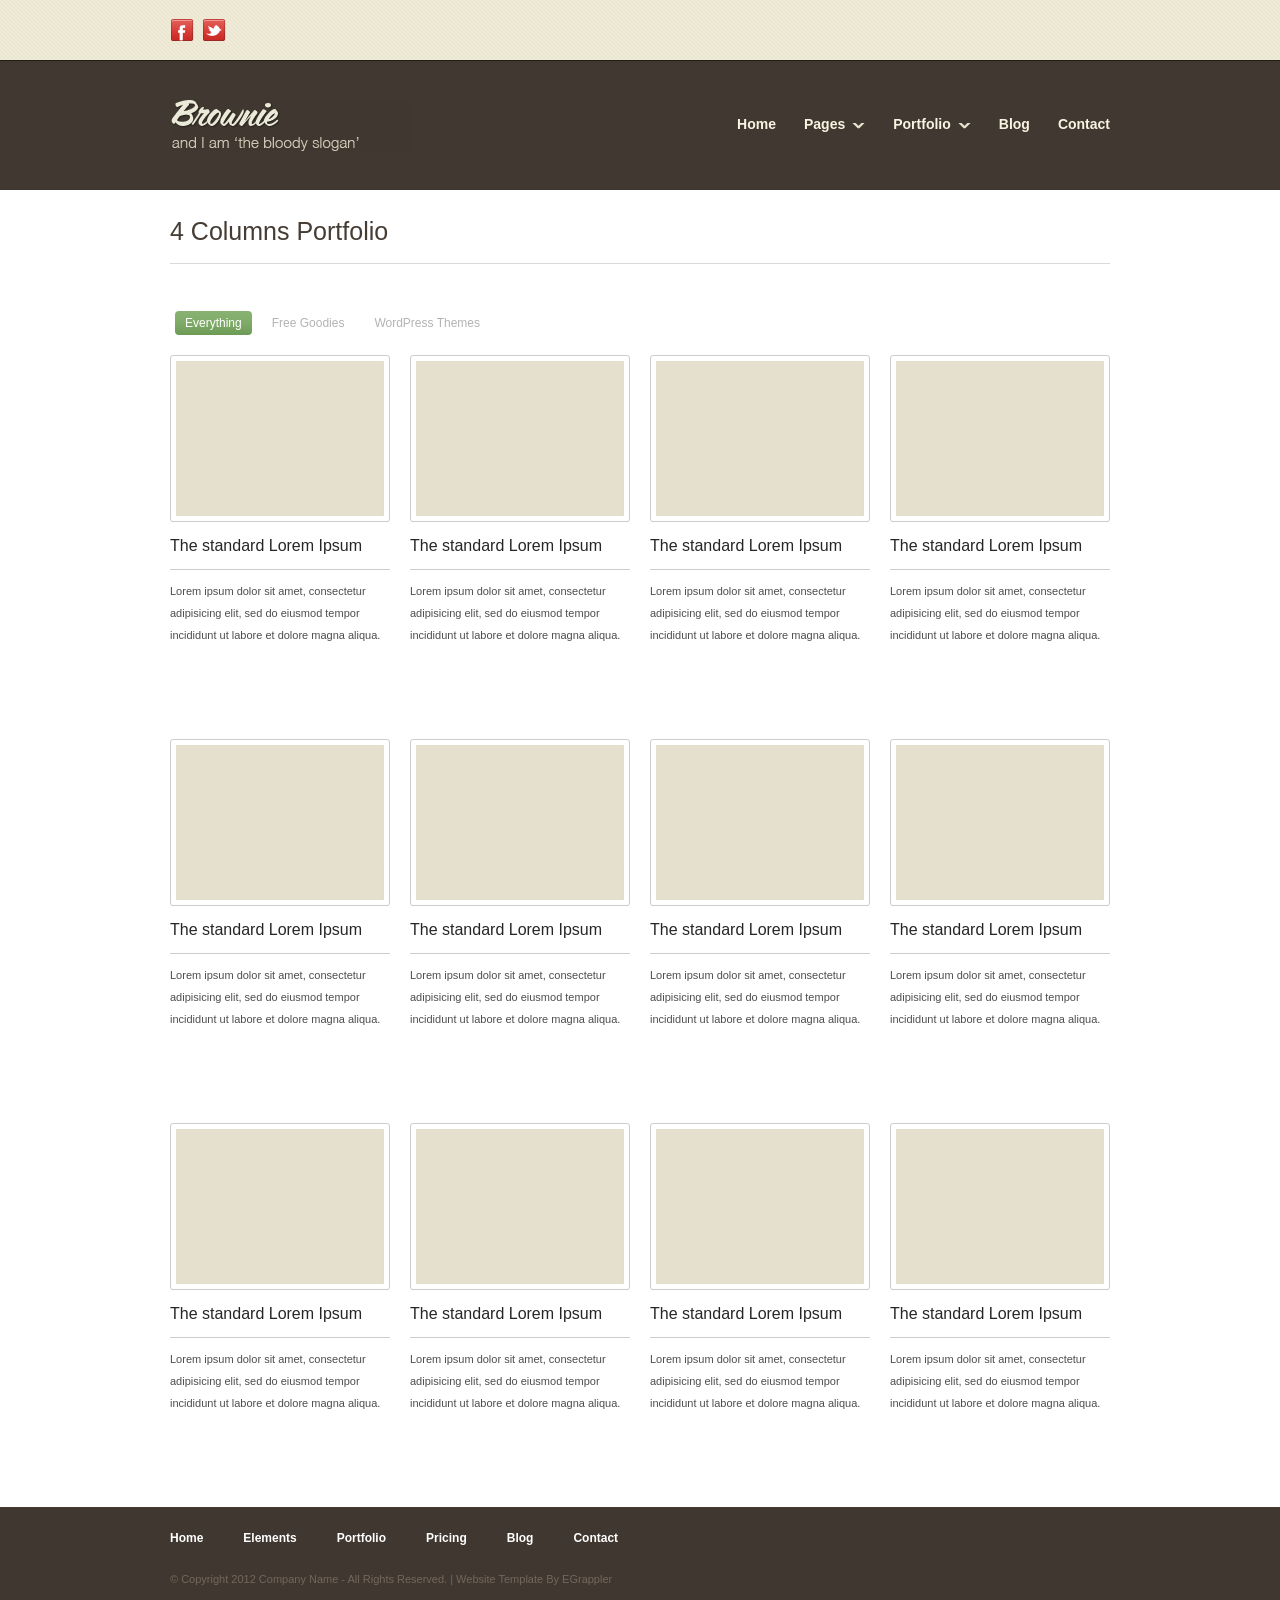
<file: portfolio-4-cols.html>
<!DOCTYPE html>
<html lang="en">
<head>
<title>Brownie | Portfolio 4 Columns</title>
<meta charset="utf-8">
<meta name="viewport" content="width=device-width; initial-scale=1.0; maximum-scale=1.0; user-scalable=0;">
<link rel="stylesheet" href="css/prettyPhoto.css" type="text/css">
<link rel="stylesheet" href="css/flexslider.css" type="text/css">
<link rel="stylesheet" href="css/style.css" type="text/css">
<!--[if lt IE 9]>
<script src="js/html5.js"></script>
<script src="js/selectivizr-min.js"></script>
<link rel="stylesheet" href="css/ie.css" type="text/css">
<![endif]-->
<script src="js/jquery.min.js"></script>
<script src="js/jquery.easing.1.3.js"></script>
<script src="js/jquery-ui-1.8.16.custom.min.js"></script>
<script src="js/all-in-one-min.js"></script>
<script src="js/setup.js"></script>
<script src="js/portfolio-filter.js"></script>
<script>
$(window).load(function(){
	$('#demo-side-bar').removeAttr('style');
});
</script>
<style type="text/css">
.demobar {
	display:none;
}
#demo-side-bar {
	top:53px!important;
	left:90%!important;
	display:block!important;
}
</style>
</head>
<body>
<header class="header_bg clearfix">
  <div class="container clearfix">
    <!-- Social -->
    <ul class="social-links">
      <li><a href="#"><img src="images/facebook.png" alt=""></a></li>
      <li><a href="#"><img src="images/twitter.png" alt=""></a></li>
    </ul>
    <!-- /Social -->
    <!-- Logo -->
    <div class="logo"> <a href="index.html"><img src="images/logo.png" alt=""></a> </div>
    <!-- /Logo -->
    <!-- Master Nav -->
    <nav class="main-menu">
      <ul>
        <li><a href="index.html">Home</a></li>
        <li> <a>Pages</a>
          <ul>
            <li><a href="elements.html">Elements</a></li>
            <li><a href="typography.html">Typography</a></li>
            <li><a href="blog-single.html">Blog Single Post</a></li>
            <li><a href="#">Pricing</a>
              <ul>
                <li><a href="pricing-2-cols.html">Pricing 2 Cols</a></li>
                <li><a href="pricing-3-cols.html">Pricing 3 Cols</a></li>
                <li><a href="pricing-4-cols.html">Pricing 4 Cols</a></li>
                <li><a href="pricing-5-cols.html">Pricing 5 Cols</a></li>
              </ul>
            </li>
            <li><a href="full-width.html">Full Width</a></li>
            <li><a href="404.html">404 Page</a></li>
          </ul>
        </li>
        <li><a>Portfolio</a>
          <ul>
            <li><a href="portfolio-2-cols.html">Portfolio 2 Cols</a></li>
            <li><a href="portfolio-3-cols.html">Portfolio 3 Cols</a></li>
            <li><a href="portfolio-4-cols.html">Portfolio 4 Cols</a></li>
            <li><a href="portfolio-details.html">Portfolio Details</a></li>
          </ul>
        </li>
        <li><a href="blog.html">Blog</a></li>
        <li><a href="contact.html">Contact</a></li>
      </ul>
    </nav>
    <!-- /Master Nav -->
  </div>
  <!-- /Header -->
</header>
<!-- START CONTENT -->
<section class="container clearfix">
  <!-- Page Title -->
  <header class="container page_info clearfix">
    <h1 class="regular brown bottom_line">4 Columns Portfolio</h1>
    <div class="clear"></div>
  </header>
  <!-- /Page Title -->
  <div class="container">
    <!-- CATEGORY FILTER -->
    <div class="filter">
      <ul>
        <li><a href="javascript:void(0);" id="all" class="selected">Everything</a></li>
        <li><a href="javascript:void(0);" id="app">Free Goodies</a></li>
        <li><a href="javascript:void(0);" id="util">WordPress Themes</a></li>
      </ul>
    </div>
    <!-- END CATEGORY FILTER -->
  </div>
  <div class="clear padding20"></div>
  <div class="portfolio_1_4">
    <ul id="list">
      <li id="id-1" class="app"> <span class="image"> <a href="images/portfolio_image_1.jpg" data-rel="prettyPhoto" class="img-thumb"><img class="portfolio_image" src="images/portfolio_image_1.jpg" alt=""></a> </span> <span class="title"><a href="#">The standard Lorem Ipsum</a></span> <span class="description"> Lorem ipsum dolor sit amet, consectetur adipisicing elit, sed do eiusmod tempor incididunt ut labore et dolore magna aliqua. </span> <span class="clear padding15"></span> </li>
      <li id="id-2" class="util"> <span class="image"> <a href="images/portfolio_image_2.jpg" data-rel="prettyPhoto" class="img-thumb"><img class="portfolio_image" src="images/portfolio_image_2.jpg" alt=""></a> </span> <span class="title"><a href="#">The standard Lorem Ipsum</a></span> <span class="description"> Lorem ipsum dolor sit amet, consectetur adipisicing elit, sed do eiusmod tempor incididunt ut labore et dolore magna aliqua. </span> <span class="clear padding15"></span> </li>
      <li id="id-3" class="app"> <span class="image"> <a href="images/portfolio_image_3.jpg" data-rel="prettyPhoto" class="img-thumb"><img class="portfolio_image" src="images/portfolio_image_3.jpg" alt=""></a> </span> <span class="title"><a href="#">The standard Lorem Ipsum</a></span> <span class="description"> Lorem ipsum dolor sit amet, consectetur adipisicing elit, sed do eiusmod tempor incididunt ut labore et dolore magna aliqua. </span> <span class="clear padding15"></span> </li>
      <li id="id-4" class="util"> <span class="image"> <a href="images/portfolio_image_4.jpg" data-rel="prettyPhoto" class="img-thumb"><img class="portfolio_image" src="images/portfolio_image_4.jpg" alt=""></a> </span> <span class="title"><a href="#">The standard Lorem Ipsum</a></span> <span class="description"> Lorem ipsum dolor sit amet, consectetur adipisicing elit, sed do eiusmod tempor incididunt ut labore et dolore magna aliqua. </span> <span class="clear padding15"></span> </li>
      <li id="id-5" class="app"> <span class="image"> <a href="images/portfolio_image_5.jpg" data-rel="prettyPhoto" class="img-thumb"><img class="portfolio_image" src="images/portfolio_image_5.jpg" alt=""></a> </span> <span class="title"><a href="#">The standard Lorem Ipsum</a></span> <span class="description"> Lorem ipsum dolor sit amet, consectetur adipisicing elit, sed do eiusmod tempor incididunt ut labore et dolore magna aliqua. </span> <span class="clear padding15"></span> </li>
      <li id="id-6" class="util"> <span class="image"> <a href="images/portfolio_image_6.jpg" data-rel="prettyPhoto" class="img-thumb"><img class="portfolio_image" src="images/portfolio_image_6.jpg" alt=""></a> </span> <span class="title"><a href="#">The standard Lorem Ipsum</a></span> <span class="description"> Lorem ipsum dolor sit amet, consectetur adipisicing elit, sed do eiusmod tempor incididunt ut labore et dolore magna aliqua. </span> <span class="clear padding15"></span> </li>
      <li id="id-7" class="util"> <span class="image"> <a href="images/portfolio_image_7.jpg" data-rel="prettyPhoto" class="img-thumb"><img class="portfolio_image" src="images/portfolio_image_7.jpg" alt=""></a> </span> <span class="title"><a href="#">The standard Lorem Ipsum</a></span> <span class="description"> Lorem ipsum dolor sit amet, consectetur adipisicing elit, sed do eiusmod tempor incididunt ut labore et dolore magna aliqua. </span> <span class="clear padding15"></span> </li>
      <li id="id-8" class="app"> <span class="image"> <a href="images/portfolio_image_8.jpg" data-rel="prettyPhoto" class="img-thumb"><img class="portfolio_image" src="images/portfolio_image_8.jpg" alt=""></a> </span> <span class="title"><a href="#">The standard Lorem Ipsum</a></span> <span class="description"> Lorem ipsum dolor sit amet, consectetur adipisicing elit, sed do eiusmod tempor incididunt ut labore et dolore magna aliqua. </span> <span class="clear padding15"></span> </li>
      <li id="id-9" class="util"> <span class="image"> <a href="images/portfolio_image_9.jpg" data-rel="prettyPhoto" class="img-thumb"><img class="portfolio_image" src="images/portfolio_image_9.jpg" alt=""></a> </span> <span class="title"><a href="#">The standard Lorem Ipsum</a></span> <span class="description"> Lorem ipsum dolor sit amet, consectetur adipisicing elit, sed do eiusmod tempor incididunt ut labore et dolore magna aliqua. </span> <span class="clear padding15"></span> </li>
      <li id="id-10" class="app"> <span class="image"> <a href="images/portfolio_image_10.jpg" data-rel="prettyPhoto" class="img-thumb"><img class="portfolio_image" src="images/portfolio_image_10.jpg" alt=""></a> </span> <span class="title"><a href="#">The standard Lorem Ipsum</a></span> <span class="description"> Lorem ipsum dolor sit amet, consectetur adipisicing elit, sed do eiusmod tempor incididunt ut labore et dolore magna aliqua. </span> <span class="clear padding15"></span> </li>
      <li id="id-11" class="util"> <span class="image"> <a href="images/portfolio_image_11.jpg" data-rel="prettyPhoto" class="img-thumb"><img class="portfolio_image" src="images/portfolio_image_11.jpg" alt=""></a> </span> <span class="title"><a href="#">The standard Lorem Ipsum</a></span> <span class="description"> Lorem ipsum dolor sit amet, consectetur adipisicing elit, sed do eiusmod tempor incididunt ut labore et dolore magna aliqua. </span> <span class="clear padding15"></span> </li>
      <li id="id-12" class="app"> <span class="image"> <a href="images/portfolio_image_12.jpg" data-rel="prettyPhoto" class="img-thumb"><img class="portfolio_image" src="images/portfolio_image_12.jpg" alt=""></a> </span> <span class="title"><a href="#">The standard Lorem Ipsum</a></span> <span class="description"> Lorem ipsum dolor sit amet, consectetur adipisicing elit, sed do eiusmod tempor incididunt ut labore et dolore magna aliqua. </span> <span class="clear padding15"></span> </li>
    </ul>
    <div class="clear"></div>
  </div>
</section>
<!-- END CONTENT -->
<!-- footer -->
<footer class="footer_bg_bottom clearfix">
  <div class="footer_bottom container">
    <div class="col_2_3">
      <div class="menu">
        <ul>
          <li><a href="index.html">Home</a></li>
          <li><a href="elements.html">Elements</a></li>
          <li><a href="portfolio-4-cols.html">Portfolio</a></li>
          <li><a href="pricing-5-cols.html">Pricing</a></li>
          <li><a href="blog.html">Blog</a></li>
          <li><a href="contact.html">Contact</a></li>
        </ul>
      </div>
      <div class="clear padding20"></div>
      <p>&copy; Copyright 2012 <a href="#">Company Name</a> - All Rights Reserved. | Website Template By <a target="_blank" href="http://www.egrappler.com/">EGrappler</a></p>
    </div>
    <div class="clear padding20"></div>
  </div>
</footer>
<!-- /footer -->
<div id="demo-side-bar"> </div>
<!--wrapper end-->
</body>
</html>
</file>
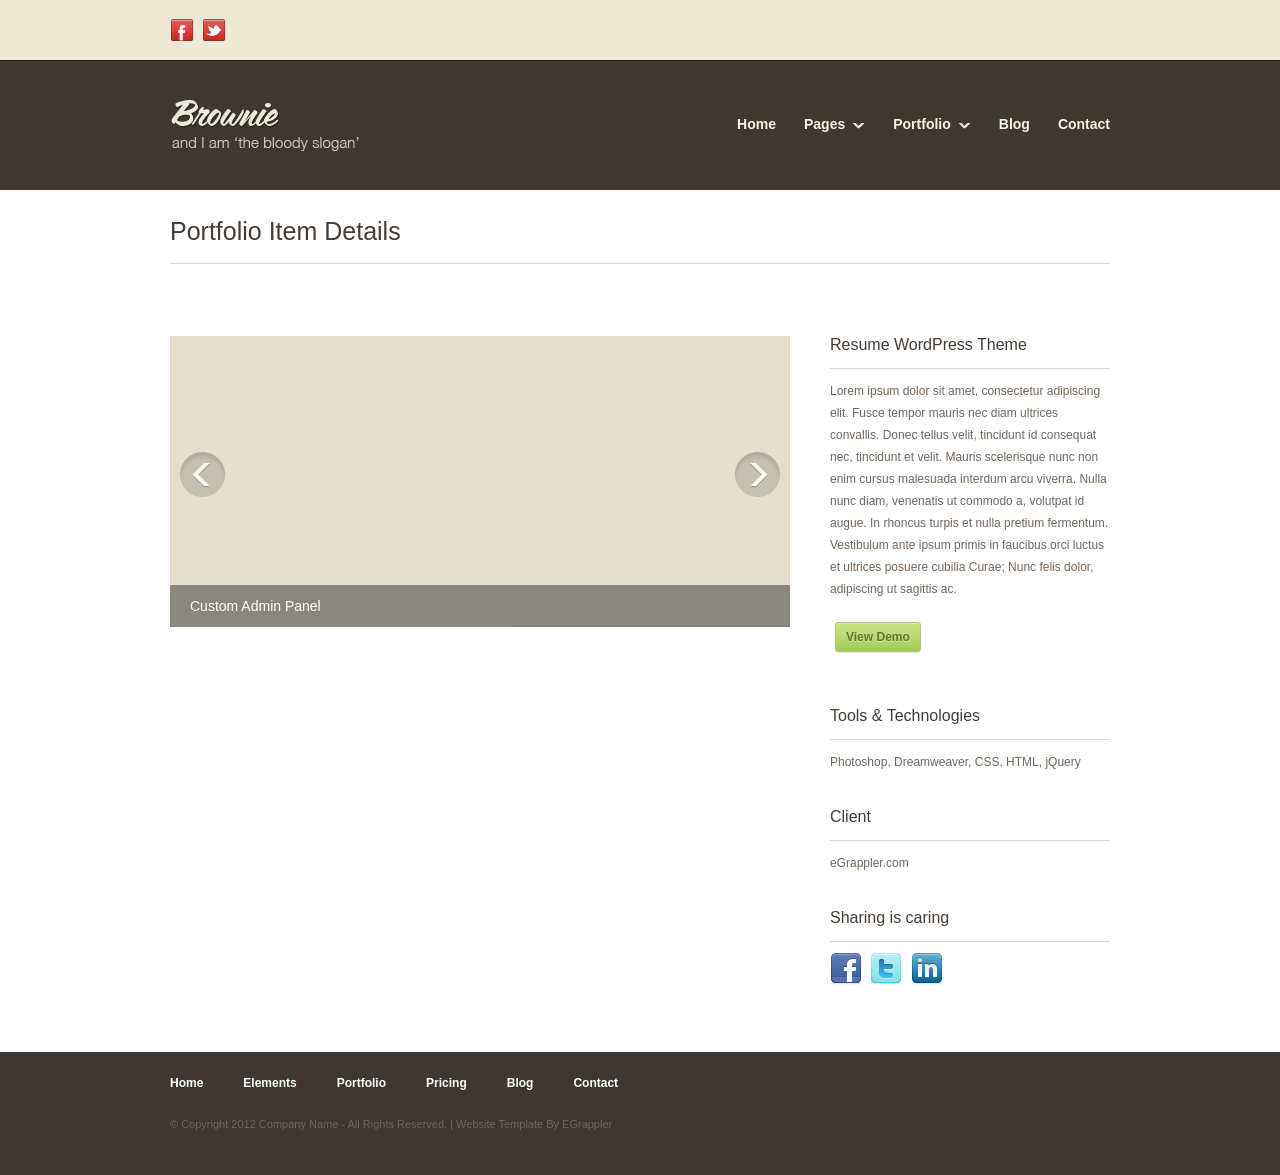
<file: portfolio-details.html>
<!DOCTYPE html>
<html lang="en">
<head>
<title>Brownie | Portfolio Details</title>
<meta charset="utf-8">
<meta name="viewport" content="width=device-width; initial-scale=1.0; maximum-scale=1.0; user-scalable=0;">
<link rel="stylesheet" href="css/prettyPhoto.css" type="text/css">
<link rel="stylesheet" href="css/flexslider.css" type="text/css">
<link rel="stylesheet" href="css/style.css" type="text/css">
<!--[if lt IE 9]>
<script src="js/html5.js"></script>
<script src="js/selectivizr-min.js"></script>
<link rel="stylesheet" href="css/ie.css" type="text/css">
<![endif]-->
<script src="js/jquery.min.js"></script>
<script src="js/jquery.easing.1.3.js"></script>
<script src="js/jquery-ui-1.8.16.custom.min.js"></script>
<script src="js/all-in-one-min.js"></script>
<script src="js/setup.js"></script>
<script src="js/portfolio-detail.js"></script>
<script>
$(window).load(function(){
	$('#demo-side-bar').removeAttr('style');
});
</script>
<style type="text/css">
.demobar {
	display:none;
}
#demo-side-bar {
	top:53px!important;
	left:90%!important;
	display:block!important;
}
</style>
</head>
<body>
<header class="header_bg clearfix">
  <div class="container clearfix">
    <!-- Social -->
    <ul class="social-links">
      <li><a href="#"><img src="images/facebook.png" alt=""></a></li>
      <li><a href="#"><img src="images/twitter.png" alt=""></a></li>
    </ul>
    <!-- /Social -->
    <!-- Logo -->
    <div class="logo"> <a href="index.html"><img src="images/logo.png" alt=""></a> </div>
    <!-- /Logo -->
    <!-- Master Nav -->
    <nav class="main-menu">
      <ul>
        <li><a href="index.html">Home</a></li>
        <li> <a>Pages</a>
          <ul>
            <li><a href="elements.html">Elements</a></li>
            <li><a href="typography.html">Typography</a></li>
            <li><a href="blog-single.html">Blog Single Post</a></li>
            <li><a href="#">Pricing</a>
              <ul>
                <li><a href="pricing-2-cols.html">Pricing 2 Cols</a></li>
                <li><a href="pricing-3-cols.html">Pricing 3 Cols</a></li>
                <li><a href="pricing-4-cols.html">Pricing 4 Cols</a></li>
                <li><a href="pricing-5-cols.html">Pricing 5 Cols</a></li>
              </ul>
            </li>
            <li><a href="full-width.html">Full Width</a></li>
            <li><a href="404.html">404 Page</a></li>
          </ul>
        </li>
        <li><a>Portfolio</a>
          <ul>
            <li><a href="portfolio-2-cols.html">Portfolio 2 Cols</a></li>
            <li><a href="portfolio-3-cols.html">Portfolio 3 Cols</a></li>
            <li><a href="portfolio-4-cols.html">Portfolio 4 Cols</a></li>
            <li><a href="portfolio-details.html">Portfolio Details</a></li>
          </ul>
        </li>
        <li><a href="blog.html">Blog</a></li>
        <li><a href="contact.html">Contact</a></li>
      </ul>
    </nav>
    <!-- /Master Nav -->
  </div>
  <!-- /Header -->
</header>
<!-- START CONTENT -->
<section class="container clearfix">
  <!-- Page Title -->
  <header class="container page_info clearfix">
    <h1 class="regular brown bottom_line">Portfolio Item Details</h1>
    <div class="clear"></div>
  </header>
  <!-- /Page Title -->
  <!-- START PORTFOLIO SLIDER -->
  <div class="content clearfix">
    <div class="portfolio_slider_container">
      <ul id="slider">
        <li> <a data-rel="prettyPhoto" href="#"><img src="images/portfolio_detail_1.jpg" alt=""></a>
          <p class="caption">Custom Admin Panel</p>
        </li>
        <li> <a data-rel="prettyPhoto" href="#"><img src="images/portfolio_detail_2.jpg" alt=""></a>
          <p class="caption">Easily Customizable</p>
        </li>
        <li> <a data-rel="prettyPhoto" href="#"><img src="images/portfolio_detail_3.jpg" alt=""></a>
          <p class="caption">Widget Ready</p>
        </li>
        <li> <a data-rel="prettyPhoto" href="#"><img src="images/portfolio_detail_4.jpg" alt=""></a>
          <p class="caption">Built for Professionals</p>
        </li>
      </ul>
    </div>
  </div>
  <!-- END PORTFOLIO SLIDER -->
  <!-- START PORTFOLIO DESCRIOPTION -->
  <div class="sidebar">
    <div class="padding10"></div>
    <h4 class="bottom_line regular">Resume WordPress Theme</h4>
    <div >
      <p >Lorem ipsum dolor sit amet, consectetur adipiscing elit. Fusce tempor mauris nec diam ultrices convallis. Donec tellus velit, tincidunt id consequat nec, tincidunt et velit. Mauris scelerisque nunc non enim cursus malesuada interdum arcu viverra. Nulla nunc diam, venenatis ut commodo a, volutpat id augue. In rhoncus turpis et nulla pretium fermentum. Vestibulum ante ipsum primis in faucibus orci luctus et ultrices posuere cubilia Curae; Nunc felis dolor, adipiscing ut sagittis ac. <br />
        <br />
        <a href="#" class="button green">View Demo</a> </p>
    </div>
    <div class="clear padding10"></div>
    <h4 class="bottom_line regular">Tools & Technologies</h4>
    <p>Photoshop, Dreamweaver, CSS, HTML, jQuery</p>
    <div class="clear padding10"></div>
    <h4 class="bottom_line regular">Client</h4>
    <p>eGrappler.com </p>
    <div class="clear padding10"></div>
    <!-- START SOCIALS -->
    <h4 class="bottom_line regular">Sharing is caring</h4>
    <div class="portfolio_social">
      <ul >
        <li><a href="#"><img src="images/facebook_32.png" width="32" height="32" alt=""></a></li>
        <li><a href="#"><img src="images/twitter_32.png" width="32" height="32" alt=""></a></li>
        <li><a href="#"><img src="images/linkedin_32.png" width="32" height="32" alt=""></a></li>
      </ul>
    </div>
    <!-- END SOCIALS -->
    <div class="clear"></div>
  </div>
  <div class="clear padding40"></div>
  <!-- END PORTFOLIO DESCRIOPTION -->
</section>
<!-- END CONTENT -->
<!-- footer -->
<footer class="footer_bg_bottom clearfix">
  <div class="footer_bottom container">
    <div class="col_2_3">
      <div class="menu">
        <ul>
          <li><a href="index.html">Home</a></li>
          <li><a href="elements.html">Elements</a></li>
          <li><a href="portfolio-4-cols.html">Portfolio</a></li>
          <li><a href="pricing-5-cols.html">Pricing</a></li>
          <li><a href="blog.html">Blog</a></li>
          <li><a href="contact.html">Contact</a></li>
        </ul>
      </div>
      <div class="clear padding20"></div>
      <p>&copy; Copyright 2012 <a href="#">Company Name</a> - All Rights Reserved. | Website Template By <a target="_blank" href="http://www.egrappler.com/">EGrappler</a></p>
    </div>
    <div class="clear padding20"></div>
  </div>
</footer>
<!-- /footer -->
<div id="demo-side-bar"> </div>
<!--wrapper end-->
</body>
</html>
</file>
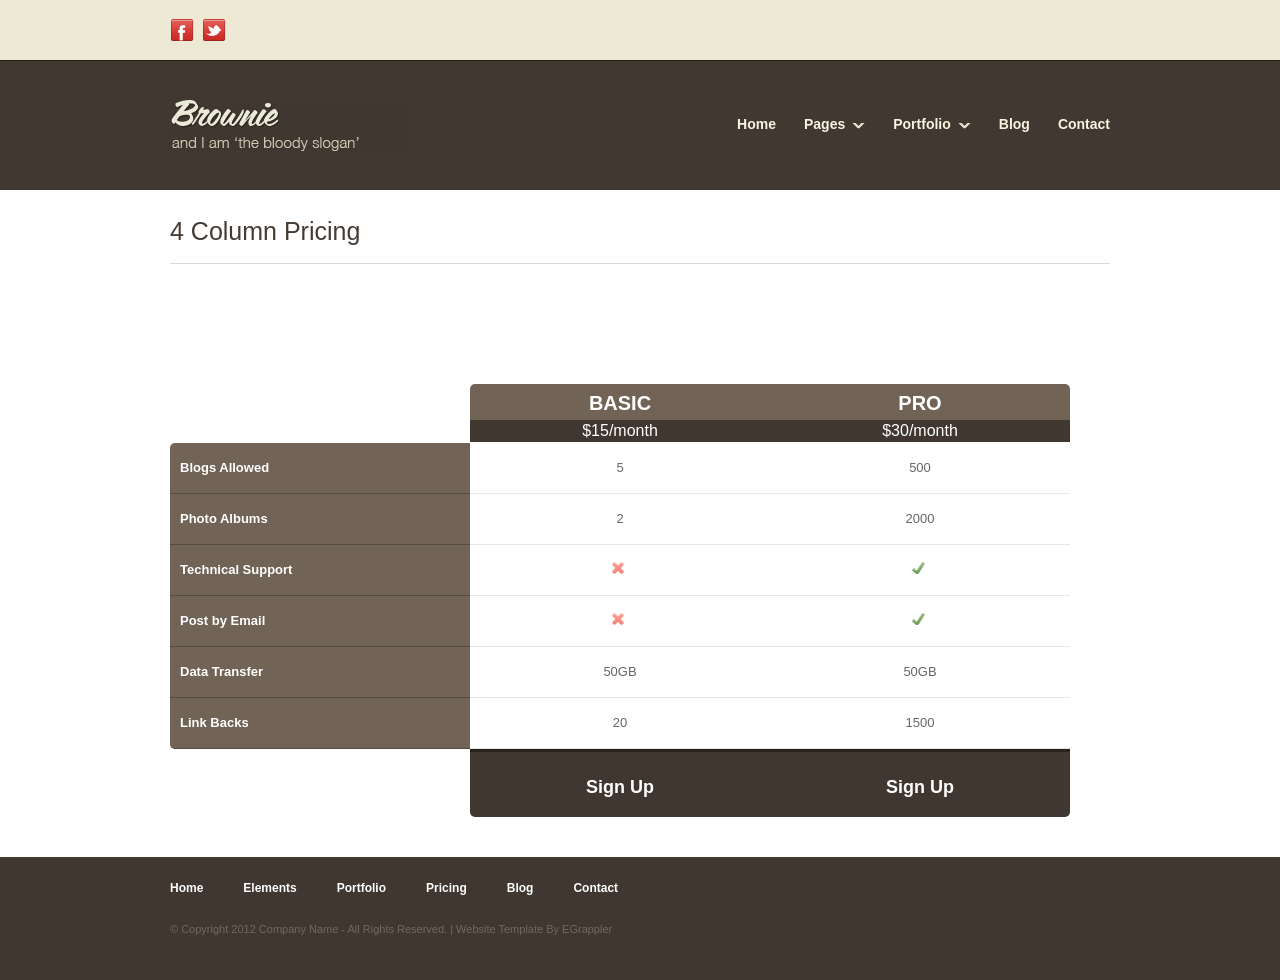
<file: pricing-2-cols.html>
<!DOCTYPE html>
<html lang="en">
<head>
<title>Brownie | Pricing 2 Columns</title>
<meta charset="utf-8">
<meta name="viewport" content="width=device-width; initial-scale=1.0; maximum-scale=1.0; user-scalable=0;">
<link rel="stylesheet" href="css/style.css" type="text/css">
<!--[if lt IE 9]>
<script src="js/html5.js"></script>
<script src="js/selectivizr-min.js"></script>
<link rel="stylesheet" href="css/ie.css" type="text/css">
<![endif]-->
<script src="js/jquery.min.js"></script>
<script src="js/jquery.easing.1.3.js"></script>
<script src="js/jquery-ui-1.8.16.custom.min.js"></script>
<script src="js/all-in-one-min.js"></script>
<script src="js/setup.js"></script>
<script>
$(window).load(function(){
	$('#demo-side-bar').removeAttr('style');
});
</script>
<style type="text/css">
.demobar {
	display:none;
}
#demo-side-bar {
	top:53px!important;
	left:90%!important;
	display:block!important;
}
</style>
</head>
<body>
<header class="header_bg clearfix">
  <div class="container clearfix">
    <!-- Social -->
    <ul class="social-links">
      <li><a href="#"><img src="images/facebook.png" alt=""></a></li>
      <li><a href="#"><img src="images/twitter.png" alt=""></a></li>
    </ul>
    <!-- /Social -->
    <!-- Logo -->
    <div class="logo"> <a href="index.html"><img src="images/logo.png" alt=""></a> </div>
    <!-- /Logo -->
    <!-- Master Nav -->
    <nav class="main-menu">
      <ul>
        <li><a href="index.html">Home</a></li>
        <li> <a>Pages</a>
          <ul>
            <li><a href="elements.html">Elements</a></li>
            <li><a href="typography.html">Typography</a></li>
            <li><a href="blog-single.html">Blog Single Post</a></li>
            <li><a href="#">Pricing</a>
              <ul>
                <li><a href="pricing-2-cols.html">Pricing 2 Cols</a></li>
                <li><a href="pricing-3-cols.html">Pricing 3 Cols</a></li>
                <li><a href="pricing-4-cols.html">Pricing 4 Cols</a></li>
                <li><a href="pricing-5-cols.html">Pricing 5 Cols</a></li>
              </ul>
            </li>
            <li><a href="full-width.html">Full Width</a></li>
            <li><a href="404.html">404 Page</a></li>
          </ul>
        </li>
        <li><a>Portfolio</a>
          <ul>
            <li><a href="portfolio-2-cols.html">Portfolio 2 Cols</a></li>
            <li><a href="portfolio-3-cols.html">Portfolio 3 Cols</a></li>
            <li><a href="portfolio-4-cols.html">Portfolio 4 Cols</a></li>
            <li><a href="portfolio-details.html">Portfolio Details</a></li>
          </ul>
        </li>
        <li><a href="blog.html">Blog</a></li>
        <li><a href="contact.html">Contact</a></li>
      </ul>
    </nav>
    <!-- /Master Nav -->
  </div>
  <!-- /Header -->
</header>
<!-- START CONTENT -->
<section class="container clearfix">
  <!-- Page Title -->
  <header class="container page_info clearfix">
    <h1 class="regular brown bottom_line">4 Column Pricing</h1>
    <div class="clear"></div>
  </header>
  <!-- /Page Title -->
  <div class="pricing_table columns_2 clearfix">
    <!-- START LIST BOX -->
    <div class="box item_list">
      <div class="head">
        <!-- -->
      </div>
      <ul class="pricing_items pricing-labels">
        <li class="first">Blogs Allowed</li>
        <li>Photo Albums</li>
        <li>Technical Support</li>
        <li>Post by Email</li>
        <li>Data Transfer</li>
        <li class="last">Link Backs</li>
      </ul>
    </div>
    <!-- END LIST BOX -->
    <!-- START 1st BOX -->
    <div class="box">
      <div class="head first">
        <h2 class="title">Basic</h2>
        <h3 class="price">$15/month</h3>
      </div>
      <ul class="pricing_items clearfix">
        <li data-item="Blogs">5</li>
        <li data-item="PhotoAlbums">2</li>
        <li data-item="TechnicalSupport"><span class="featureno">&nbsp;</span></li>
        <li data-item="PostByEmail"><span class="featureno">&nbsp;</span></li>
        <li data-item="DataTransfer">50GB</li>
        <li data-item="LinkBacks">20</li>
      </ul>
      <div class="foot first clearfix"> <a href="#" class="big_link">Sign Up</a> </div>
    </div>
    <!-- END 1st BOX -->
    <!-- START 4th BOX -->
    <div class="box">
      <div class="head last">
        <h2 class="title">Pro</h2>
        <h3 class="price">$30/month</h3>
      </div>
      <ul class="pricing_items clearfix">
        <li data-item="Blogs">500</li>
        <li data-item="PhotoAlbums">2000</li>
        <li data-item="TechnicalSupport"><span class="featureyes">&nbsp;</span></li>
        <li data-item="PostByEmail"><span class="featureyes">&nbsp;</span></li>
        <li data-item="DataTransfer">50GB</li>
        <li data-item="LinkBacks">1500</li>
      </ul>
      <div class="foot last clearfix"> <a href="#" class="big_link">Sign Up</a> </div>
    </div>
    <!-- END 4th BOX -->
  </div>
</section>
<!-- END CONTENT -->
<!-- footer -->
<footer class="footer_bg_bottom clearfix">
  <div class="footer_bottom container">
    <div class="col_2_3">
      <div class="menu">
        <ul>
          <li><a href="index.html">Home</a></li>
          <li><a href="elements.html">Elements</a></li>
          <li><a href="portfolio-4-cols.html">Portfolio</a></li>
          <li><a href="pricing-5-cols.html">Pricing</a></li>
          <li><a href="blog.html">Blog</a></li>
          <li><a href="contact.html">Contact</a></li>
        </ul>
      </div>
      <div class="clear padding20"></div>
      <p>&copy; Copyright 2012 <a href="#">Company Name</a> - All Rights Reserved. | Website Template By <a target="_blank" href="http://www.egrappler.com/">EGrappler</a></p>
    </div>
    <div class="clear padding20"></div>
  </div>
</footer>
<!-- /footer -->
<div id="demo-side-bar"> </div>
<!--wrapper end-->
</body>
</html>
</file>
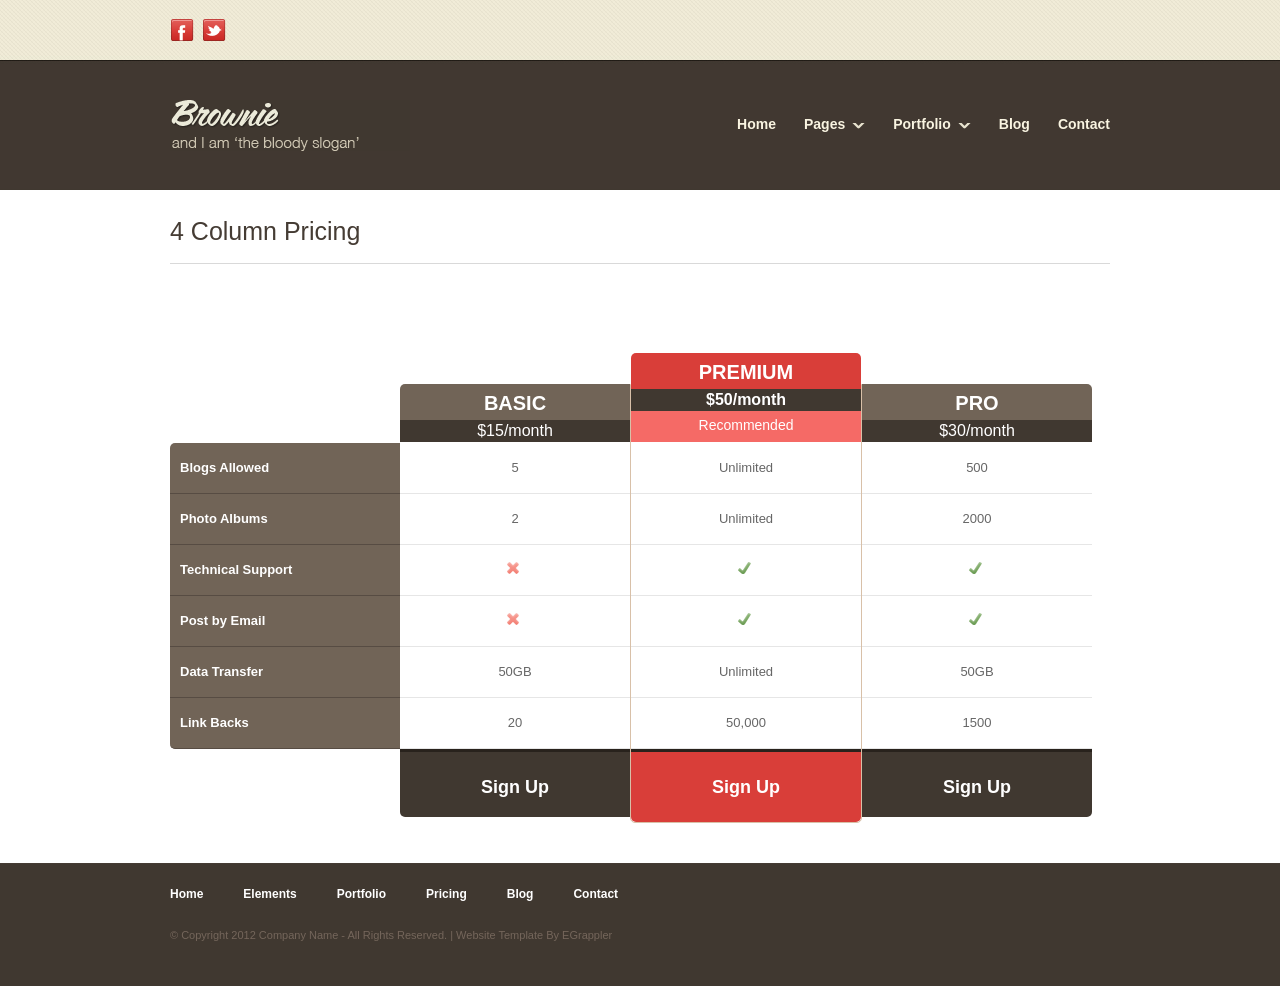
<file: pricing-3-cols.html>
<!DOCTYPE html>
<html lang="en">
<head>
<title>Brownie | Pricing 3 Columns</title>
<meta charset="utf-8">
<meta name="viewport" content="width=device-width; initial-scale=1.0; maximum-scale=1.0; user-scalable=0;">
<link rel="stylesheet" href="css/style.css" type="text/css">
<!--[if lt IE 9]>
<script src="js/html5.js"></script>
<script src="js/selectivizr-min.js"></script>
<link rel="stylesheet" href="css/ie.css" type="text/css">
<![endif]-->
<script src="js/jquery.min.js"></script>
<script src="js/jquery.easing.1.3.js"></script>
<script src="js/jquery-ui-1.8.16.custom.min.js"></script>
<script src="js/all-in-one-min.js"></script>
<script src="js/setup.js"></script>
<script>
$(window).load(function(){
	$('#demo-side-bar').removeAttr('style');
});
</script>
<style type="text/css">
.demobar {
	display:none;
}
#demo-side-bar {
	top:53px!important;
	left:90%!important;
	display:block!important;
}
</style>
</head>
<body>
<header class="header_bg clearfix">
  <div class="container clearfix">
    <!-- Social -->
    <ul class="social-links">
      <li><a href="#"><img src="images/facebook.png" alt=""></a></li>
      <li><a href="#"><img src="images/twitter.png" alt=""></a></li>
    </ul>
    <!-- /Social -->
    <!-- Logo -->
    <div class="logo"> <a href="index.html"><img src="images/logo.png" alt=""></a> </div>
    <!-- /Logo -->
    <!-- Master Nav -->
    <nav class="main-menu">
      <ul>
        <li><a href="index.html">Home</a></li>
        <li> <a>Pages</a>
          <ul>
            <li><a href="elements.html">Elements</a></li>
            <li><a href="typography.html">Typography</a></li>
            <li><a href="blog-single.html">Blog Single Post</a></li>
            <li><a href="#">Pricing</a>
              <ul>
                <li><a href="pricing-2-cols.html">Pricing 2 Cols</a></li>
                <li><a href="pricing-3-cols.html">Pricing 3 Cols</a></li>
                <li><a href="pricing-4-cols.html">Pricing 4 Cols</a></li>
                <li><a href="pricing-5-cols.html">Pricing 5 Cols</a></li>
              </ul>
            </li>
            <li><a href="full-width.html">Full Width</a></li>
            <li><a href="404.html">404 Page</a></li>
          </ul>
        </li>
        <li><a>Portfolio</a>
          <ul>
            <li><a href="portfolio-2-cols.html">Portfolio 2 Cols</a></li>
            <li><a href="portfolio-3-cols.html">Portfolio 3 Cols</a></li>
            <li><a href="portfolio-4-cols.html">Portfolio 4 Cols</a></li>
            <li><a href="portfolio-details.html">Portfolio Details</a></li>
          </ul>
        </li>
        <li><a href="blog.html">Blog</a></li>
        <li><a href="contact.html">Contact</a></li>
      </ul>
    </nav>
    <!-- /Master Nav -->
  </div>
  <!-- /Header -->
</header>
<!-- START CONTENT -->
<section class="container clearfix">
  <!-- Page Title -->
  <header class="container page_info clearfix">
    <h1 class="regular brown bottom_line">4 Column Pricing</h1>
    <div class="clear"></div>
  </header>
  <!-- /Page Title -->
  <div class="pricing_table columns_3 clearfix">
    <!-- START LIST BOX -->
    <div class="box item_list">
      <div class="head">
        <!-- -->
      </div>
      <ul class="pricing_items pricing-labels">
        <li class="first">Blogs Allowed</li>
        <li>Photo Albums</li>
        <li>Technical Support</li>
        <li>Post by Email</li>
        <li>Data Transfer</li>
        <li class="last">Link Backs</li>
      </ul>
    </div>
    <!-- END LIST BOX -->
    <!-- START 1st BOX -->
    <div class="box">
      <div class="head first">
        <h2 class="title">Basic</h2>
        <h3 class="price">$15/month</h3>
      </div>
      <ul class="pricing_items clearfix">
        <li data-item="Blogs">5</li>
        <li data-item="PhotoAlbums">2</li>
        <li data-item="TechnicalSupport"><span class="featureno">&nbsp;</span></li>
        <li data-item="PostByEmail"><span class="featureno">&nbsp;</span></li>
        <li data-item="DataTransfer">50GB</li>
        <li data-item="LinkBacks">20</li>
      </ul>
      <div class="foot first clearfix"> <a href="#" class="big_link">Sign Up</a> </div>
    </div>
    <!-- END 1st BOX -->
    <!-- START 3rd BOX -->
    <div class="box featured">
      <div class="head">
        <h2 class="title">Premium</h2>
        <h3 class="price">$50/month</h3>
        <div class="best"> Recommended </div>
      </div>
      <ul class="pricing_items clearfix">
        <li data-item="Blogs">Unlimited</li>
        <li data-item="PhotoAlbums">Unlimited</li>
        <li data-item="TechnicalSupport"><span class="featureyes">&nbsp;</span></li>
        <li data-item="PostByEmail"><span class="featureyes">&nbsp;</span></li>
        <li data-item="DataTransfer">Unlimited</li>
        <li data-item="LinkBacks">50,000</li>
      </ul>
      <div class="foot clearfix"> <a href="#" class="big_link">Sign Up</a> </div>
    </div>
    <!-- START 3rd BOX -->
    <!-- START 4th BOX -->
    <div class="box">
      <div class="head last">
        <h2 class="title">Pro</h2>
        <h3 class="price">$30/month</h3>
      </div>
      <ul class="pricing_items clearfix">
        <li data-item="Blogs">500</li>
        <li data-item="PhotoAlbums">2000</li>
        <li data-item="TechnicalSupport"><span class="featureyes">&nbsp;</span></li>
        <li data-item="PostByEmail"><span class="featureyes">&nbsp;</span></li>
        <li data-item="DataTransfer">50GB</li>
        <li data-item="LinkBacks">1500</li>
      </ul>
      <div class="foot last clearfix"> <a href="#" class="big_link">Sign Up</a> </div>
    </div>
    <!-- END 4th BOX -->
  </div>
</section>
<!-- END CONTENT -->
<!-- footer -->
<footer class="footer_bg_bottom clearfix">
  <div class="footer_bottom container">
    <div class="col_2_3">
      <div class="menu">
        <ul>
          <li><a href="index.html">Home</a></li>
          <li><a href="elements.html">Elements</a></li>
          <li><a href="portfolio-4-cols.html">Portfolio</a></li>
          <li><a href="pricing-5-cols.html">Pricing</a></li>
          <li><a href="blog.html">Blog</a></li>
          <li><a href="contact.html">Contact</a></li>
        </ul>
      </div>
      <div class="clear padding20"></div>
      <p>&copy; Copyright 2012 <a href="#">Company Name</a> - All Rights Reserved. | Website Template By <a target="_blank" href="http://www.egrappler.com/">EGrappler</a></p>
    </div>
    <div class="clear padding20"></div>
  </div>
</footer>
<!-- /footer -->
<div id="demo-side-bar"> </div>
<!--wrapper end-->
</body>
</html>
</file>
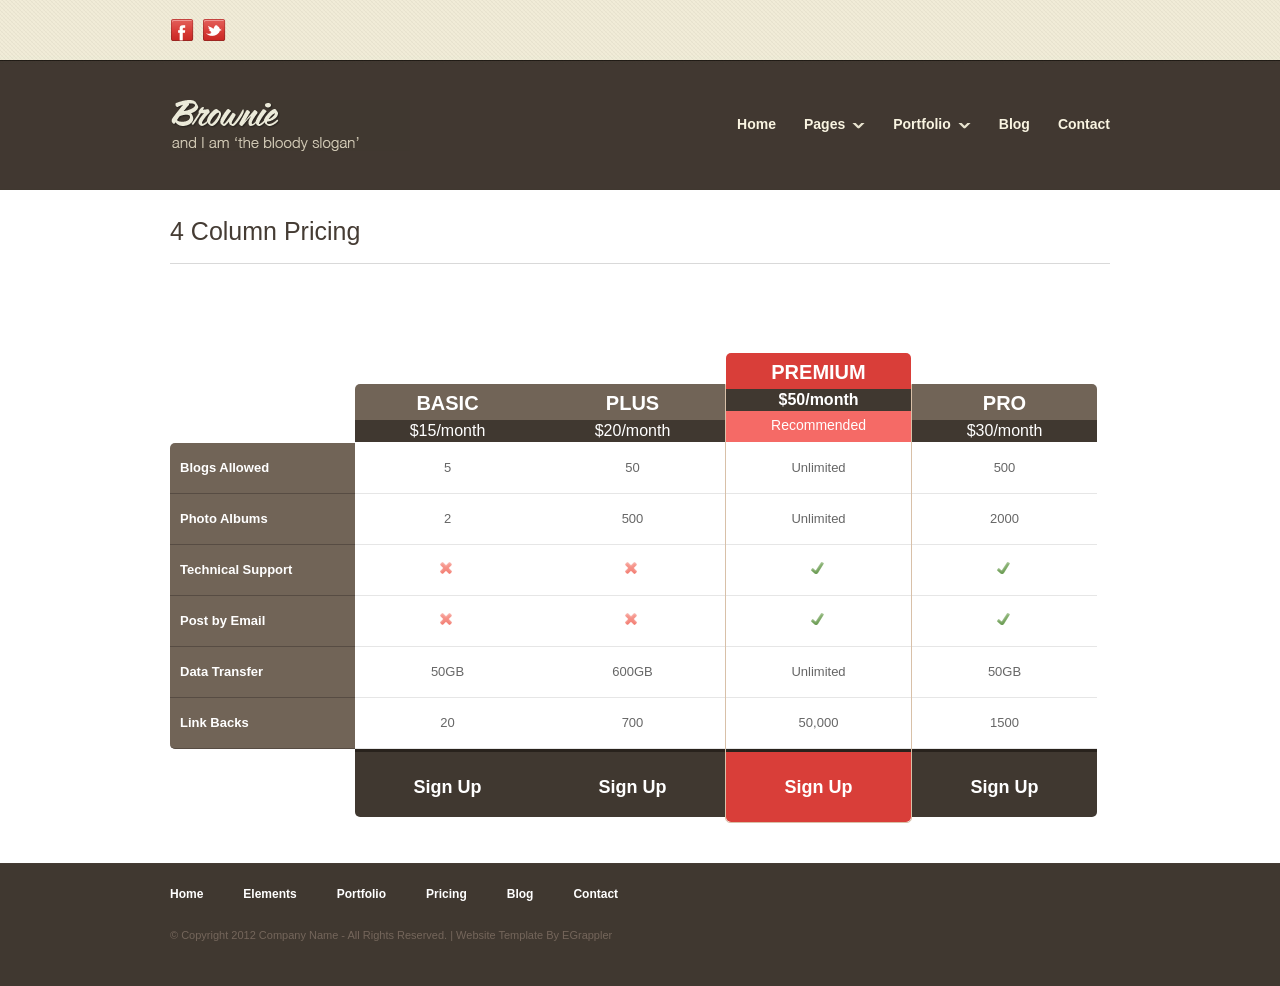
<file: pricing-4-cols.html>
<!DOCTYPE html>
<html lang="en">
<head>
<title>Brownie | Pricing 4 Columns</title>
<meta charset="utf-8">
<meta name="viewport" content="width=device-width; initial-scale=1.0; maximum-scale=1.0; user-scalable=0;">
<link rel="stylesheet" href="css/style.css" type="text/css">
<!--[if lt IE 9]>
<script src="js/html5.js"></script>
<script src="js/selectivizr-min.js"></script>
<link rel="stylesheet" href="css/ie.css" type="text/css">
<![endif]-->
<script src="js/jquery.min.js"></script>
<script src="js/jquery.easing.1.3.js"></script>
<script src="js/jquery-ui-1.8.16.custom.min.js"></script>
<script src="js/all-in-one-min.js"></script>
<script src="js/setup.js"></script>
<script>
$(window).load(function(){
	$('#demo-side-bar').removeAttr('style');
});
</script>
<style type="text/css">
.demobar {
	display:none;
}
#demo-side-bar {
	top:53px!important;
	left:90%!important;
	display:block!important;
}
</style>
</head>
<body>
<header class="header_bg clearfix">
  <div class="container clearfix">
    <!-- Social -->
    <ul class="social-links">
      <li><a href="#"><img src="images/facebook.png" alt=""></a></li>
      <li><a href="#"><img src="images/twitter.png" alt=""></a></li>
    </ul>
    <!-- /Social -->
    <!-- Logo -->
    <div class="logo"> <a href="index.html"><img src="images/logo.png" alt=""></a> </div>
    <!-- /Logo -->
    <!-- Master Nav -->
    <nav class="main-menu">
      <ul>
        <li><a href="index.html">Home</a></li>
        <li> <a>Pages</a>
          <ul>
            <li><a href="elements.html">Elements</a></li>
            <li><a href="typography.html">Typography</a></li>
            <li><a href="blog-single.html">Blog Single Post</a></li>
            <li><a href="#">Pricing</a>
              <ul>
                <li><a href="pricing-2-cols.html">Pricing 2 Cols</a></li>
                <li><a href="pricing-3-cols.html">Pricing 3 Cols</a></li>
                <li><a href="pricing-4-cols.html">Pricing 4 Cols</a></li>
                <li><a href="pricing-5-cols.html">Pricing 5 Cols</a></li>
              </ul>
            </li>
            <li><a href="full-width.html">Full Width</a></li>
            <li><a href="404.html">404 Page</a></li>
          </ul>
        </li>
        <li><a>Portfolio</a>
          <ul>
            <li><a href="portfolio-2-cols.html">Portfolio 2 Cols</a></li>
            <li><a href="portfolio-3-cols.html">Portfolio 3 Cols</a></li>
            <li><a href="portfolio-4-cols.html">Portfolio 4 Cols</a></li>
            <li><a href="portfolio-details.html">Portfolio Details</a></li>
          </ul>
        </li>
        <li><a href="blog.html">Blog</a></li>
        <li><a href="contact.html">Contact</a></li>
      </ul>
    </nav>
    <!-- /Master Nav -->
  </div>
  <!-- /Header -->
</header>
<!-- START CONTENT -->
<section class="container clearfix">
  <!-- Page Title -->
  <header class="container page_info clearfix">
    <h1 class="regular brown bottom_line">4 Column Pricing</h1>
    <div class="clear"></div>
  </header>
  <!-- /Page Title -->
  <div class="pricing_table columns_4 clearfix">
    <!-- START LIST BOX -->
    <div class="box item_list">
      <div class="head">
        <!-- -->
      </div>
      <ul class="pricing_items pricing-labels">
        <li class="first">Blogs Allowed</li>
        <li>Photo Albums</li>
        <li>Technical Support</li>
        <li>Post by Email</li>
        <li>Data Transfer</li>
        <li class="last">Link Backs</li>
      </ul>
    </div>
    <!-- END LIST BOX -->
    <!-- START 1st BOX -->
    <div class="box">
      <div class="head first">
        <h2 class="title">Basic</h2>
        <h3 class="price">$15/month</h3>
      </div>
      <ul class="pricing_items clearfix">
        <li data-item="Blogs">5</li>
        <li data-item="PhotoAlbums">2</li>
        <li data-item="TechnicalSupport"><span class="featureno">&nbsp;</span></li>
        <li data-item="PostByEmail"><span class="featureno">&nbsp;</span></li>
        <li data-item="DataTransfer">50GB</li>
        <li data-item="LinkBacks">20</li>
      </ul>
      <div class="foot first clearfix"> <a href="#" class="big_link">Sign Up</a> </div>
    </div>
    <!-- END 1st BOX -->
    <!-- START 2nd BOX -->
    <div class="box">
      <div class="head">
        <h2 class="title">Plus</h2>
        <h3 class="price">$20/month</h3>
      </div>
      <ul class="pricing_items clearfix">
        <li data-item="Blogs">50</li>
        <li data-item="PhotoAlbums">500</li>
        <li data-item="TechnicalSupport"><span class="featureno">&nbsp;</span></li>
        <li data-item="PostByEmail"><span class="featureno">&nbsp;</span></li>
        <li data-item="DataTransfer">600GB</li>
        <li data-item="LinkBacks">700</li>
      </ul>
      <div class="foot clearfix"> <a href="#" class="big_link">Sign Up</a> </div>
    </div>
    <!-- END 2nd BOX -->
    <!-- START 3rd BOX -->
    <div class="box featured">
      <div class="head">
        <h2 class="title">Premium</h2>
        <h3 class="price">$50/month</h3>
        <div class="best"> Recommended </div>
      </div>
      <ul class="pricing_items clearfix">
        <li data-item="Blogs">Unlimited</li>
        <li data-item="PhotoAlbums">Unlimited</li>
        <li data-item="TechnicalSupport"><span class="featureyes">&nbsp;</span></li>
        <li data-item="PostByEmail"><span class="featureyes">&nbsp;</span></li>
        <li data-item="DataTransfer">Unlimited</li>
        <li data-item="LinkBacks">50,000</li>
      </ul>
      <div class="foot clearfix"> <a href="#" class="big_link">Sign Up</a> </div>
    </div>
    <!-- START 3rd BOX -->
    <!-- START 4th BOX -->
    <div class="box">
      <div class="head last">
        <h2 class="title">Pro</h2>
        <h3 class="price">$30/month</h3>
      </div>
      <ul class="pricing_items clearfix">
        <li data-item="Blogs">500</li>
        <li data-item="PhotoAlbums">2000</li>
        <li data-item="TechnicalSupport"><span class="featureyes">&nbsp;</span></li>
        <li data-item="PostByEmail"><span class="featureyes">&nbsp;</span></li>
        <li data-item="DataTransfer">50GB</li>
        <li data-item="LinkBacks">1500</li>
      </ul>
      <div class="foot last clearfix"> <a href="#" class="big_link">Sign Up</a> </div>
    </div>
    <!-- END 4th BOX -->
  </div>
</section>
<!-- END CONTENT -->
<!-- footer -->
<footer class="footer_bg_bottom clearfix">
  <div class="footer_bottom container">
    <div class="col_2_3">
      <div class="menu">
        <ul>
          <li><a href="index.html">Home</a></li>
          <li><a href="elements.html">Elements</a></li>
          <li><a href="portfolio-4-cols.html">Portfolio</a></li>
          <li><a href="pricing-5-cols.html">Pricing</a></li>
          <li><a href="blog.html">Blog</a></li>
          <li><a href="contact.html">Contact</a></li>
        </ul>
      </div>
      <div class="clear padding20"></div>
      <p>&copy; Copyright 2012 <a href="#">Company Name</a> - All Rights Reserved. | Website Template By <a target="_blank" href="http://www.egrappler.com/">EGrappler</a></p>
    </div>
    <div class="clear padding20"></div>
  </div>
</footer>
<!-- /footer -->
<div id="demo-side-bar"> </div>
<!--wrapper end-->
</body>
</html>
</file>
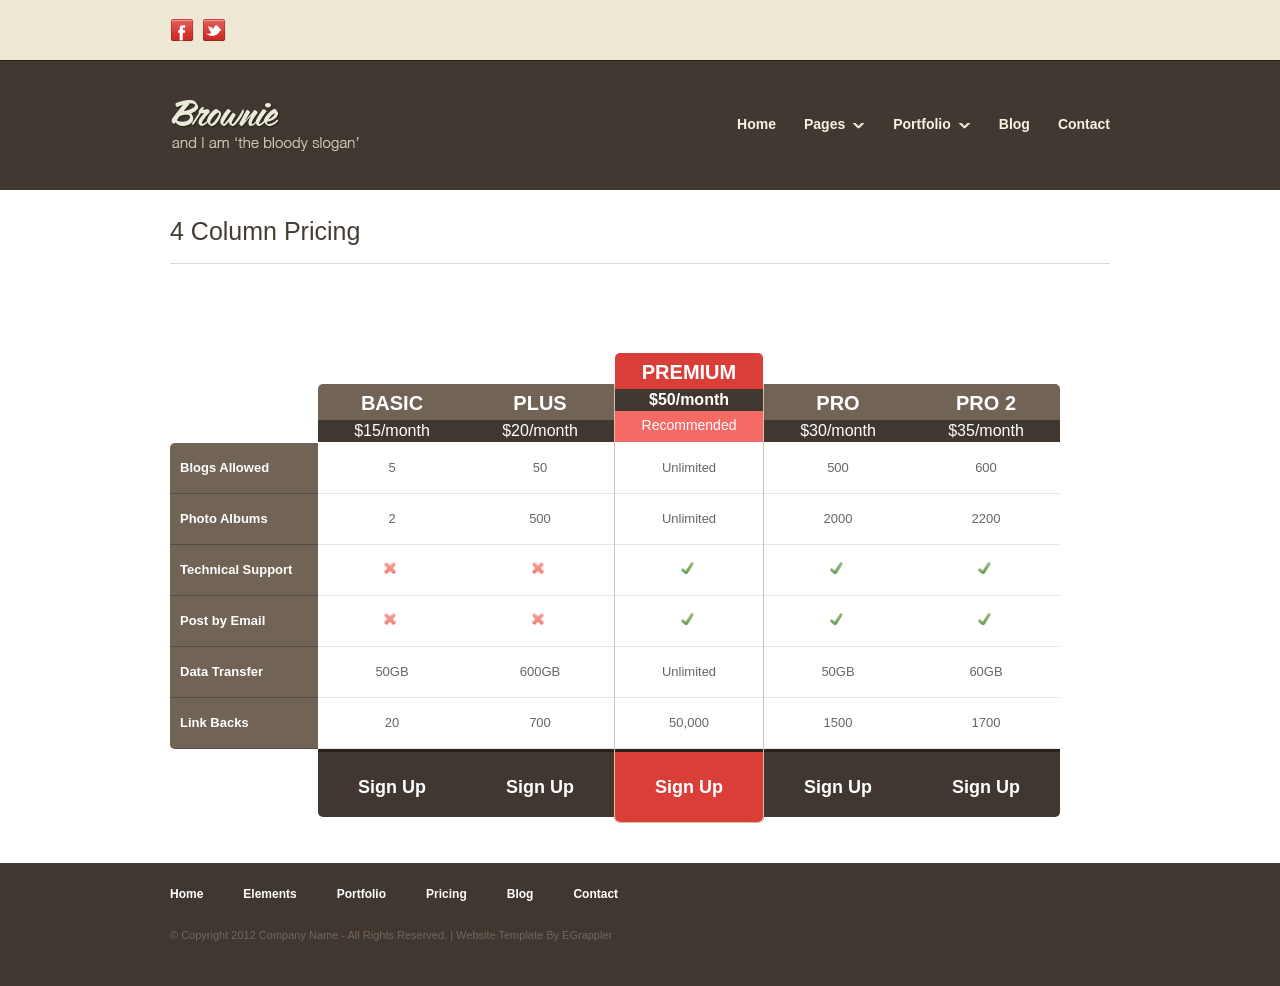
<file: pricing-5-cols.html>
<!DOCTYPE html>
<html lang="en">
<head>
<title>Brownie | Pricing 5 Columns</title>
<meta charset="utf-8">
<meta name="viewport" content="width=device-width; initial-scale=1.0; maximum-scale=1.0; user-scalable=0;">
<link rel="stylesheet" href="css/style.css" type="text/css">
<!--[if lt IE 9]>
<script src="js/html5.js"></script>
<script src="js/selectivizr-min.js"></script>
<link rel="stylesheet" href="css/ie.css" type="text/css">
<![endif]-->
<script src="js/jquery.min.js"></script>
<script src="js/jquery.easing.1.3.js"></script>
<script src="js/jquery-ui-1.8.16.custom.min.js"></script>
<script src="js/all-in-one-min.js"></script>
<script src="js/setup.js"></script>
<script>
$(window).load(function(){
	$('#demo-side-bar').removeAttr('style');
});
</script>
<style type="text/css">
.demobar {
	display:none;
}
#demo-side-bar {
	top:53px!important;
	left:90%!important;
	display:block!important;
}
</style>
</head>
<body>
<header class="header_bg clearfix">
  <div class="container clearfix">
    <!-- Social -->
    <ul class="social-links">
      <li><a href="#"><img src="images/facebook.png" alt=""></a></li>
      <li><a href="#"><img src="images/twitter.png" alt=""></a></li>
    </ul>
    <!-- /Social -->
    <!-- Logo -->
    <div class="logo"> <a href="index.html"><img src="images/logo.png" alt=""></a> </div>
    <!-- /Logo -->
    <!-- Master Nav -->
    <nav class="main-menu">
      <ul>
        <li><a href="index.html">Home</a></li>
        <li> <a>Pages</a>
          <ul>
            <li><a href="elements.html">Elements</a></li>
            <li><a href="typography.html">Typography</a></li>
            <li><a href="blog-single.html">Blog Single Post</a></li>
            <li><a href="#">Pricing</a>
              <ul>
                <li><a href="pricing-2-cols.html">Pricing 2 Cols</a></li>
                <li><a href="pricing-3-cols.html">Pricing 3 Cols</a></li>
                <li><a href="pricing-4-cols.html">Pricing 4 Cols</a></li>
                <li><a href="pricing-5-cols.html">Pricing 5 Cols</a></li>
              </ul>
            </li>
            <li><a href="full-width.html">Full Width</a></li>
            <li><a href="404.html">404 Page</a></li>
          </ul>
        </li>
        <li><a>Portfolio</a>
          <ul>
            <li><a href="portfolio-2-cols.html">Portfolio 2 Cols</a></li>
            <li><a href="portfolio-3-cols.html">Portfolio 3 Cols</a></li>
            <li><a href="portfolio-4-cols.html">Portfolio 4 Cols</a></li>
            <li><a href="portfolio-details.html">Portfolio Details</a></li>
          </ul>
        </li>
        <li><a href="blog.html">Blog</a></li>
        <li><a href="contact.html">Contact</a></li>
      </ul>
    </nav>
    <!-- /Master Nav -->
  </div>
  <!-- /Header -->
</header>
<!-- START CONTENT -->
<section class="container clearfix">
  <!-- Page Title -->
  <header class="container page_info clearfix">
    <h1 class="regular brown bottom_line">4 Column Pricing</h1>
    <div class="clear"></div>
  </header>
  <!-- /Page Title -->
  <div class="pricing_table columns_5 clearfix">
    <!-- START LIST BOX -->
    <div class="box item_list">
      <div class="head">
        <!-- -->
      </div>
      <ul class="pricing_items pricing-labels">
        <li class="first">Blogs Allowed</li>
        <li>Photo Albums</li>
        <li>Technical Support</li>
        <li>Post by Email</li>
        <li>Data Transfer</li>
        <li class="last">Link Backs</li>
      </ul>
    </div>
    <!-- END LIST BOX -->
    <!-- START 1st BOX -->
    <div class="box">
      <div class="head first">
        <h2 class="title">Basic</h2>
        <h3 class="price">$15/month</h3>
      </div>
      <ul class="pricing_items clearfix">
        <li data-item="Blogs">5</li>
        <li data-item="PhotoAlbums">2</li>
        <li data-item="TechnicalSupport"><span class="featureno">&nbsp;</span></li>
        <li data-item="PostByEmail"><span class="featureno">&nbsp;</span></li>
        <li data-item="DataTransfer">50GB</li>
        <li data-item="LinkBacks">20</li>
      </ul>
      <div class="foot first clearfix"> <a href="#" class="big_link">Sign Up</a> </div>
    </div>
    <!-- END 1st BOX -->
    <!-- START 2nd BOX -->
    <div class="box">
      <div class="head">
        <h2 class="title">Plus</h2>
        <h3 class="price">$20/month</h3>
      </div>
      <ul class="pricing_items clearfix">
        <li data-item="Blogs">50</li>
        <li data-item="PhotoAlbums">500</li>
        <li data-item="TechnicalSupport"><span class="featureno">&nbsp;</span></li>
        <li data-item="PostByEmail"><span class="featureno">&nbsp;</span></li>
        <li data-item="DataTransfer">600GB</li>
        <li data-item="LinkBacks">700</li>
      </ul>
      <div class="foot clearfix"> <a href="#" class="big_link">Sign Up</a> </div>
    </div>
    <!-- END 2nd BOX -->
    <!-- START 3rd BOX -->
    <div class="box featured">
      <div class="head">
        <h2 class="title">Premium</h2>
        <h3 class="price">$50/month</h3>
        <div class="best"> Recommended </div>
      </div>
      <ul class="pricing_items clearfix">
        <li data-item="Blogs">Unlimited</li>
        <li data-item="PhotoAlbums">Unlimited</li>
        <li data-item="TechnicalSupport"><span class="featureyes">&nbsp;</span></li>
        <li data-item="PostByEmail"><span class="featureyes">&nbsp;</span></li>
        <li data-item="DataTransfer">Unlimited</li>
        <li data-item="LinkBacks">50,000</li>
      </ul>
      <div class="foot clearfix"> <a href="#" class="big_link">Sign Up</a> </div>
    </div>
    <!-- START 3rd BOX -->
    <!-- START 4th BOX -->
    <div class="box">
      <div class="head">
        <h2 class="title">Pro</h2>
        <h3 class="price">$30/month</h3>
      </div>
      <ul class="pricing_items clearfix">
        <li data-item="Blogs">500</li>
        <li data-item="PhotoAlbums">2000</li>
        <li data-item="TechnicalSupport"><span class="featureyes">&nbsp;</span></li>
        <li data-item="PostByEmail"><span class="featureyes">&nbsp;</span></li>
        <li data-item="DataTransfer">50GB</li>
        <li data-item="LinkBacks">1500</li>
      </ul>
      <div class="foot clearfix"> <a href="#" class="big_link">Sign Up</a> </div>
    </div>
    <!-- END 4th BOX -->
    <!-- START 4th BOX -->
    <div class="box">
      <div class="head last">
        <h2 class="title">Pro 2</h2>
        <h3 class="price">$35/month</h3>
      </div>
      <ul class="pricing_items clearfix">
        <li data-item="Blogs">600</li>
        <li data-item="PhotoAlbums">2200</li>
        <li data-item="TechnicalSupport"><span class="featureyes">&nbsp;</span></li>
        <li data-item="PostByEmail"><span class="featureyes">&nbsp;</span></li>
        <li data-item="DataTransfer">60GB</li>
        <li data-item="LinkBacks">1700</li>
      </ul>
      <div class="foot last clearfix"> <a href="#" class="big_link">Sign Up</a> </div>
    </div>
    <!-- END 4th BOX -->
  </div>
</section>
<!-- END CONTENT -->
<!-- footer -->
<footer class="footer_bg_bottom clearfix">
  <div class="footer_bottom container">
    <div class="col_2_3">
      <div class="menu">
        <ul>
          <li><a href="index.html">Home</a></li>
          <li><a href="elements.html">Elements</a></li>
          <li><a href="portfolio-4-cols.html">Portfolio</a></li>
          <li><a href="pricing-5-cols.html">Pricing</a></li>
          <li><a href="blog.html">Blog</a></li>
          <li><a href="contact.html">Contact</a></li>
        </ul>
      </div>
      <div class="clear padding20"></div>
      <p>&copy; Copyright 2012 <a href="#">Company Name</a> - All Rights Reserved. | Website Template By <a target="_blank" href="http://www.egrappler.com/">EGrappler</a></p>
    </div>
    <div class="clear padding20"></div>
  </div>
</footer>
<!-- /footer -->
<div id="demo-side-bar"> </div>
<!--wrapper end-->
</body>
</html>
</file>
<file: css/prettyPhoto.css>
div.pp_default .pp_top,div.pp_default .pp_top .pp_middle,div.pp_default .pp_top .pp_left,div.pp_default .pp_top .pp_right,div.pp_default .pp_bottom,div.pp_default .pp_bottom .pp_left,div.pp_default .pp_bottom .pp_middle,div.pp_default .pp_bottom .pp_right{height:13px}
div.pp_default .pp_top .pp_left{background:url(../images/prettyPhoto/default/sprite.png) -78px -93px no-repeat}
div.pp_default .pp_top .pp_middle{background:url(../images/prettyPhoto/default/sprite_x.png) top left repeat-x}
div.pp_default .pp_top .pp_right{background:url(../images/prettyPhoto/default/sprite.png) -112px -93px no-repeat}
div.pp_default .pp_content .ppt{color:#f8f8f8}
div.pp_default .pp_content_container .pp_left{background:url(../images/prettyPhoto/default/sprite_y.png) -7px 0 repeat-y;padding-left:13px}
div.pp_default .pp_content_container .pp_right{background:url(../images/prettyPhoto/default/sprite_y.png) top right repeat-y;padding-right:13px}
div.pp_default .pp_next:hover{background:url(../images/prettyPhoto/default/sprite_next.png) center right no-repeat;cursor:pointer}
div.pp_default .pp_previous:hover{background:url(../images/prettyPhoto/default/sprite_prev.png) center left no-repeat;cursor:pointer}
div.pp_default .pp_expand{background:url(../images/prettyPhoto/default/sprite.png) 0 -29px no-repeat;cursor:pointer;width:28px;height:28px}
div.pp_default .pp_expand:hover{background:url(../images/prettyPhoto/default/sprite.png) 0 -56px no-repeat;cursor:pointer}
div.pp_default .pp_contract{background:url(../images/prettyPhoto/default/sprite.png) 0 -84px no-repeat;cursor:pointer;width:28px;height:28px}
div.pp_default .pp_contract:hover{background:url(../images/prettyPhoto/default/sprite.png) 0 -113px no-repeat;cursor:pointer}
div.pp_default .pp_close{width:30px;height:30px;background:url(../images/prettyPhoto/default/sprite.png) 2px 1px no-repeat;cursor:pointer}
div.pp_default .pp_gallery ul li a{background:url(../images/prettyPhoto/default/default_thumb.png) center center #f8f8f8;border:1px solid #aaa}
div.pp_default .pp_social{margin-top:7px}
div.pp_default .pp_gallery a.pp_arrow_previous,div.pp_default .pp_gallery a.pp_arrow_next{position:static;left:auto}
div.pp_default .pp_nav .pp_play,div.pp_default .pp_nav .pp_pause{background:url(../images/prettyPhoto/default/sprite.png) -51px 1px no-repeat;height:30px;width:30px}
div.pp_default .pp_nav .pp_pause{background-position:-51px -29px}
div.pp_default a.pp_arrow_previous,div.pp_default a.pp_arrow_next{background:url(../images/prettyPhoto/default/sprite.png) -31px -3px no-repeat;height:20px;width:20px;margin:4px 0 0}
div.pp_default a.pp_arrow_next{left:52px;background-position:-82px -3px}
div.pp_default .pp_content_container .pp_details{margin-top:5px}
div.pp_default .pp_nav{clear:none;height:30px;width:110px;position:relative}
div.pp_default .pp_nav .currentTextHolder{font-family:Georgia;font-style:italic;color:#999;font-size:11px;left:75px;line-height:25px;position:absolute;top:2px;margin:0;padding:0 0 0 10px}
div.pp_default .pp_close:hover,div.pp_default .pp_nav .pp_play:hover,div.pp_default .pp_nav .pp_pause:hover,div.pp_default .pp_arrow_next:hover,div.pp_default .pp_arrow_previous:hover{opacity:0.7}
div.pp_default .pp_description{font-size:11px;font-weight:700;line-height:14px;margin:5px 50px 5px 0}
div.pp_default .pp_bottom .pp_left{background:url(../images/prettyPhoto/default/sprite.png) -78px -127px no-repeat}
div.pp_default .pp_bottom .pp_middle{background:url(../images/prettyPhoto/default/sprite_x.png) bottom left repeat-x}
div.pp_default .pp_bottom .pp_right{background:url(../images/prettyPhoto/default/sprite.png) -112px -127px no-repeat}
div.pp_default .pp_loaderIcon{background:url(../images/prettyPhoto/default/loader.gif) center center no-repeat}
div.light_rounded .pp_top .pp_left{background:url(../images/prettyPhoto/light_rounded/sprite.png) -88px -53px no-repeat}
div.light_rounded .pp_top .pp_right{background:url(../images/prettyPhoto/light_rounded/sprite.png) -110px -53px no-repeat}
div.light_rounded .pp_next:hover{background:url(../images/prettyPhoto/light_rounded/btnNext.png) center right no-repeat;cursor:pointer}
div.light_rounded .pp_previous:hover{background:url(../images/prettyPhoto/light_rounded/btnPrevious.png) center left no-repeat;cursor:pointer}
div.light_rounded .pp_expand{background:url(../images/prettyPhoto/light_rounded/sprite.png) -31px -26px no-repeat;cursor:pointer}
div.light_rounded .pp_expand:hover{background:url(../images/prettyPhoto/light_rounded/sprite.png) -31px -47px no-repeat;cursor:pointer}
div.light_rounded .pp_contract{background:url(../images/prettyPhoto/light_rounded/sprite.png) 0 -26px no-repeat;cursor:pointer}
div.light_rounded .pp_contract:hover{background:url(../images/prettyPhoto/light_rounded/sprite.png) 0 -47px no-repeat;cursor:pointer}
div.light_rounded .pp_close{width:75px;height:22px;background:url(../images/prettyPhoto/light_rounded/sprite.png) -1px -1px no-repeat;cursor:pointer}
div.light_rounded .pp_nav .pp_play{background:url(../images/prettyPhoto/light_rounded/sprite.png) -1px -100px no-repeat;height:15px;width:14px}
div.light_rounded .pp_nav .pp_pause{background:url(../images/prettyPhoto/light_rounded/sprite.png) -24px -100px no-repeat;height:15px;width:14px}
div.light_rounded .pp_arrow_previous{background:url(../images/prettyPhoto/light_rounded/sprite.png) 0 -71px no-repeat}
div.light_rounded .pp_arrow_next{background:url(../images/prettyPhoto/light_rounded/sprite.png) -22px -71px no-repeat}
div.light_rounded .pp_bottom .pp_left{background:url(../images/prettyPhoto/light_rounded/sprite.png) -88px -80px no-repeat}
div.light_rounded .pp_bottom .pp_right{background:url(../images/prettyPhoto/light_rounded/sprite.png) -110px -80px no-repeat}
div.dark_rounded .pp_top .pp_left{background:url(../images/prettyPhoto/dark_rounded/sprite.png) -88px -53px no-repeat}
div.dark_rounded .pp_top .pp_right{background:url(../images/prettyPhoto/dark_rounded/sprite.png) -110px -53px no-repeat}
div.dark_rounded .pp_content_container .pp_left{background:url(../images/prettyPhoto/dark_rounded/contentPattern.png) top left repeat-y}
div.dark_rounded .pp_content_container .pp_right{background:url(../images/prettyPhoto/dark_rounded/contentPattern.png) top right repeat-y}
div.dark_rounded .pp_next:hover{background:url(../images/prettyPhoto/dark_rounded/btnNext.png) center right no-repeat;cursor:pointer}
div.dark_rounded .pp_previous:hover{background:url(../images/prettyPhoto/dark_rounded/btnPrevious.png) center left no-repeat;cursor:pointer}
div.dark_rounded .pp_expand{background:url(../images/prettyPhoto/dark_rounded/sprite.png) -31px -26px no-repeat;cursor:pointer}
div.dark_rounded .pp_expand:hover{background:url(../images/prettyPhoto/dark_rounded/sprite.png) -31px -47px no-repeat;cursor:pointer}
div.dark_rounded .pp_contract{background:url(../images/prettyPhoto/dark_rounded/sprite.png) 0 -26px no-repeat;cursor:pointer}
div.dark_rounded .pp_contract:hover{background:url(../images/prettyPhoto/dark_rounded/sprite.png) 0 -47px no-repeat;cursor:pointer}
div.dark_rounded .pp_close{width:75px;height:22px;background:url(../images/prettyPhoto/dark_rounded/sprite.png) -1px -1px no-repeat;cursor:pointer}
div.dark_rounded .pp_description{margin-right:85px;color:#fff}
div.dark_rounded .pp_nav .pp_play{background:url(../images/prettyPhoto/dark_rounded/sprite.png) -1px -100px no-repeat;height:15px;width:14px}
div.dark_rounded .pp_nav .pp_pause{background:url(../images/prettyPhoto/dark_rounded/sprite.png) -24px -100px no-repeat;height:15px;width:14px}
div.dark_rounded .pp_arrow_previous{background:url(../images/prettyPhoto/dark_rounded/sprite.png) 0 -71px no-repeat}
div.dark_rounded .pp_arrow_next{background:url(../images/prettyPhoto/dark_rounded/sprite.png) -22px -71px no-repeat}
div.dark_rounded .pp_bottom .pp_left{background:url(../images/prettyPhoto/dark_rounded/sprite.png) -88px -80px no-repeat}
div.dark_rounded .pp_bottom .pp_right{background:url(../images/prettyPhoto/dark_rounded/sprite.png) -110px -80px no-repeat}
div.dark_rounded .pp_loaderIcon{background:url(../images/prettyPhoto/dark_rounded/loader.gif) center center no-repeat}
div.dark_square .pp_left,div.dark_square .pp_middle,div.dark_square .pp_right,div.dark_square .pp_content{background:#000}
div.dark_square .pp_description{color:#fff;margin:0 85px 0 0}
div.dark_square .pp_loaderIcon{background:url(../images/prettyPhoto/dark_square/loader.gif) center center no-repeat}
div.dark_square .pp_expand{background:url(../images/prettyPhoto/dark_square/sprite.png) -31px -26px no-repeat;cursor:pointer}
div.dark_square .pp_expand:hover{background:url(../images/prettyPhoto/dark_square/sprite.png) -31px -47px no-repeat;cursor:pointer}
div.dark_square .pp_contract{background:url(../images/prettyPhoto/dark_square/sprite.png) 0 -26px no-repeat;cursor:pointer}
div.dark_square .pp_contract:hover{background:url(../images/prettyPhoto/dark_square/sprite.png) 0 -47px no-repeat;cursor:pointer}
div.dark_square .pp_close{width:75px;height:22px;background:url(../images/prettyPhoto/dark_square/sprite.png) -1px -1px no-repeat;cursor:pointer}
div.dark_square .pp_nav{clear:none}
div.dark_square .pp_nav .pp_play{background:url(../images/prettyPhoto/dark_square/sprite.png) -1px -100px no-repeat;height:15px;width:14px}
div.dark_square .pp_nav .pp_pause{background:url(../images/prettyPhoto/dark_square/sprite.png) -24px -100px no-repeat;height:15px;width:14px}
div.dark_square .pp_arrow_previous{background:url(../images/prettyPhoto/dark_square/sprite.png) 0 -71px no-repeat}
div.dark_square .pp_arrow_next{background:url(../images/prettyPhoto/dark_square/sprite.png) -22px -71px no-repeat}
div.dark_square .pp_next:hover{background:url(../images/prettyPhoto/dark_square/btnNext.png) center right no-repeat;cursor:pointer}
div.dark_square .pp_previous:hover{background:url(../images/prettyPhoto/dark_square/btnPrevious.png) center left no-repeat;cursor:pointer}
div.light_square .pp_expand{background:url(../images/prettyPhoto/light_square/sprite.png) -31px -26px no-repeat;cursor:pointer}
div.light_square .pp_expand:hover{background:url(../images/prettyPhoto/light_square/sprite.png) -31px -47px no-repeat;cursor:pointer}
div.light_square .pp_contract{background:url(../images/prettyPhoto/light_square/sprite.png) 0 -26px no-repeat;cursor:pointer}
div.light_square .pp_contract:hover{background:url(../images/prettyPhoto/light_square/sprite.png) 0 -47px no-repeat;cursor:pointer}
div.light_square .pp_close{width:75px;height:22px;background:url(../images/prettyPhoto/light_square/sprite.png) -1px -1px no-repeat;cursor:pointer}
div.light_square .pp_nav .pp_play{background:url(../images/prettyPhoto/light_square/sprite.png) -1px -100px no-repeat;height:15px;width:14px}
div.light_square .pp_nav .pp_pause{background:url(../images/prettyPhoto/light_square/sprite.png) -24px -100px no-repeat;height:15px;width:14px}
div.light_square .pp_arrow_previous{background:url(../images/prettyPhoto/light_square/sprite.png) 0 -71px no-repeat}
div.light_square .pp_arrow_next{background:url(../images/prettyPhoto/light_square/sprite.png) -22px -71px no-repeat}
div.light_square .pp_next:hover{background:url(../images/prettyPhoto/light_square/btnNext.png) center right no-repeat;cursor:pointer}
div.light_square .pp_previous:hover{background:url(../images/prettyPhoto/light_square/btnPrevious.png) center left no-repeat;cursor:pointer}
div.facebook .pp_top .pp_left{background:url(../images/prettyPhoto/facebook/sprite.png) -88px -53px no-repeat}
div.facebook .pp_top .pp_middle{background:url(../images/prettyPhoto/facebook/contentPatternTop.png) top left repeat-x}
div.facebook .pp_top .pp_right{background:url(../images/prettyPhoto/facebook/sprite.png) -110px -53px no-repeat}
div.facebook .pp_content_container .pp_left{background:url(../images/prettyPhoto/facebook/contentPatternLeft.png) top left repeat-y}
div.facebook .pp_content_container .pp_right{background:url(../images/prettyPhoto/facebook/contentPatternRight.png) top right repeat-y}
div.facebook .pp_expand{background:url(../images/prettyPhoto/facebook/sprite.png) -31px -26px no-repeat;cursor:pointer}
div.facebook .pp_expand:hover{background:url(../images/prettyPhoto/facebook/sprite.png) -31px -47px no-repeat;cursor:pointer}
div.facebook .pp_contract{background:url(../images/prettyPhoto/facebook/sprite.png) 0 -26px no-repeat;cursor:pointer}
div.facebook .pp_contract:hover{background:url(../images/prettyPhoto/facebook/sprite.png) 0 -47px no-repeat;cursor:pointer}
div.facebook .pp_close{width:22px;height:22px;background:url(../images/prettyPhoto/facebook/sprite.png) -1px -1px no-repeat;cursor:pointer}
div.facebook .pp_description{margin:0 37px 0 0}
div.facebook .pp_loaderIcon{background:url(../images/prettyPhoto/facebook/loader.gif) center center no-repeat}
div.facebook .pp_arrow_previous{background:url(../images/prettyPhoto/facebook/sprite.png) 0 -71px no-repeat;height:22px;margin-top:0;width:22px}
div.facebook .pp_arrow_previous.disabled{background-position:0 -96px;cursor:default}
div.facebook .pp_arrow_next{background:url(../images/prettyPhoto/facebook/sprite.png) -32px -71px no-repeat;height:22px;margin-top:0;width:22px}
div.facebook .pp_arrow_next.disabled{background-position:-32px -96px;cursor:default}
div.facebook .pp_nav{margin-top:0}
div.facebook .pp_nav p{font-size:15px;padding:0 3px 0 4px}
div.facebook .pp_nav .pp_play{background:url(../images/prettyPhoto/facebook/sprite.png) -1px -123px no-repeat;height:22px;width:22px}
div.facebook .pp_nav .pp_pause{background:url(../images/prettyPhoto/facebook/sprite.png) -32px -123px no-repeat;height:22px;width:22px}
div.facebook .pp_next:hover{background:url(../images/prettyPhoto/facebook/btnNext.png) center right no-repeat;cursor:pointer}
div.facebook .pp_previous:hover{background:url(../images/prettyPhoto/facebook/btnPrevious.png) center left no-repeat;cursor:pointer}
div.facebook .pp_bottom .pp_left{background:url(../images/prettyPhoto/facebook/sprite.png) -88px -80px no-repeat}
div.facebook .pp_bottom .pp_middle{background:url(../images/prettyPhoto/facebook/contentPatternBottom.png) top left repeat-x}
div.facebook .pp_bottom .pp_right{background:url(../images/prettyPhoto/facebook/sprite.png) -110px -80px no-repeat}
div.pp_pic_holder a:focus{outline:none}
div.pp_overlay{background:#000;display:none;left:0;position:absolute;top:0;width:100%;z-index:9500}
div.pp_pic_holder{display:none;position:absolute;width:100px;z-index:10000}
.pp_content{height:40px;min-width:40px}
* html .pp_content{width:40px}
.pp_content_container{position:relative;text-align:left;width:100%}
.pp_content_container .pp_left{padding-left:20px}
.pp_content_container .pp_right{padding-right:20px}
.pp_content_container .pp_details{float:left;margin:10px 0 2px}
.pp_description{display:none;margin:0}
.pp_social{float:left;margin:0}
.pp_social .facebook{float:left;margin-left:5px;width:55px;overflow:hidden}
.pp_social .twitter{float:left}
.pp_nav{clear:right;float:left;margin:3px 10px 0 0}
.pp_nav p{float:left;white-space:nowrap;margin:2px 4px}
.pp_nav .pp_play,.pp_nav .pp_pause{float:left;margin-right:4px;text-indent:-10000px}
a.pp_arrow_previous,a.pp_arrow_next{display:block;float:left;height:15px;margin-top:3px;overflow:hidden;text-indent:-10000px;width:14px}
.pp_hoverContainer{position:absolute;top:0;width:100%;z-index:2000}
.pp_gallery{display:none;left:50%;margin-top:-50px;position:absolute;z-index:10000}
.pp_gallery div{float:left;overflow:hidden;position:relative}
.pp_gallery ul{float:left;height:35px;position:relative;white-space:nowrap;margin:0 0 0 5px;padding:0}
.pp_gallery ul a{border:1px rgba(0,0,0,0.5) solid;display:block;float:left;height:33px;overflow:hidden}
.pp_gallery ul a img{border:0}
.pp_gallery li{display:block;float:left;margin:0 5px 0 0;padding:0}
.pp_gallery li.default a{background:url(../images/prettyPhoto/facebook/default_thumbnail.gif) 0 0 no-repeat;display:block;height:33px;width:50px}
.pp_gallery .pp_arrow_previous,.pp_gallery .pp_arrow_next{margin-top:7px!important}
a.pp_next{background:url(../images/prettyPhoto/light_rounded/btnNext.png) 10000px 10000px no-repeat;display:block;float:right;height:100%;text-indent:-10000px;width:49%}
a.pp_previous{background:url(../images/prettyPhoto/light_rounded/btnNext.png) 10000px 10000px no-repeat;display:block;float:left;height:100%;text-indent:-10000px;width:49%}
a.pp_expand,a.pp_contract{cursor:pointer;display:none;height:20px;position:absolute;right:30px;text-indent:-10000px;top:10px;width:20px;z-index:20000}
a.pp_close{position:absolute;right:0;top:0;display:block;line-height:22px;text-indent:-10000px}
.pp_loaderIcon{display:block;height:24px;left:50%;position:absolute;top:50%;width:24px;margin:-12px 0 0 -12px}
#pp_full_res{line-height:1!important}
#pp_full_res .pp_inline{text-align:left}
#pp_full_res .pp_inline p{margin:0 0 15px}
div.ppt{color:#fff;display:none;font-size:17px;z-index:9999;margin:0 0 5px 15px}
div.pp_default .pp_content,div.light_rounded .pp_content{background-color:#fff}
div.pp_default #pp_full_res .pp_inline,div.light_rounded .pp_content .ppt,div.light_rounded #pp_full_res .pp_inline,div.light_square .pp_content .ppt,div.light_square #pp_full_res .pp_inline,div.facebook .pp_content .ppt,div.facebook #pp_full_res .pp_inline{color:#000}
div.pp_default .pp_gallery ul li a:hover,div.pp_default .pp_gallery ul li.selected a,.pp_gallery ul a:hover,.pp_gallery li.selected a{border-color:#fff}
div.pp_default .pp_details,div.light_rounded .pp_details,div.dark_rounded .pp_details,div.dark_square .pp_details,div.light_square .pp_details,div.facebook .pp_details{position:relative}
div.light_rounded .pp_top .pp_middle,div.light_rounded .pp_content_container .pp_left,div.light_rounded .pp_content_container .pp_right,div.light_rounded .pp_bottom .pp_middle,div.light_square .pp_left,div.light_square .pp_middle,div.light_square .pp_right,div.light_square .pp_content,div.facebook .pp_content{background:#fff}
div.light_rounded .pp_description,div.light_square .pp_description{margin-right:85px}
div.light_rounded .pp_gallery a.pp_arrow_previous,div.light_rounded .pp_gallery a.pp_arrow_next,div.dark_rounded .pp_gallery a.pp_arrow_previous,div.dark_rounded .pp_gallery a.pp_arrow_next,div.dark_square .pp_gallery a.pp_arrow_previous,div.dark_square .pp_gallery a.pp_arrow_next,div.light_square .pp_gallery a.pp_arrow_previous,div.light_square .pp_gallery a.pp_arrow_next{margin-top:12px!important}
div.light_rounded .pp_arrow_previous.disabled,div.dark_rounded .pp_arrow_previous.disabled,div.dark_square .pp_arrow_previous.disabled,div.light_square .pp_arrow_previous.disabled{background-position:0 -87px;cursor:default}
div.light_rounded .pp_arrow_next.disabled,div.dark_rounded .pp_arrow_next.disabled,div.dark_square .pp_arrow_next.disabled,div.light_square .pp_arrow_next.disabled{background-position:-22px -87px;cursor:default}
div.light_rounded .pp_loaderIcon,div.light_square .pp_loaderIcon{background:url(../images/prettyPhoto/light_rounded/loader.gif) center center no-repeat}
div.dark_rounded .pp_top .pp_middle,div.dark_rounded .pp_content,div.dark_rounded .pp_bottom .pp_middle{background:url(../images/prettyPhoto/dark_rounded/contentPattern.png) top left repeat}
div.dark_rounded .currentTextHolder,div.dark_square .currentTextHolder{color:#c4c4c4}
div.dark_rounded #pp_full_res .pp_inline,div.dark_square #pp_full_res .pp_inline{color:#fff}
.pp_top,.pp_bottom{height:20px;position:relative}
* html .pp_top,* html .pp_bottom{padding:0 20px}
.pp_top .pp_left,.pp_bottom .pp_left{height:20px;left:0;position:absolute;width:20px}
.pp_top .pp_middle,.pp_bottom .pp_middle{height:20px;left:20px;position:absolute;right:20px}
* html .pp_top .pp_middle,* html .pp_bottom .pp_middle{left:0;position:static}
.pp_top .pp_right,.pp_bottom .pp_right{height:20px;left:auto;position:absolute;right:0;top:0;width:20px}
.pp_fade,.pp_gallery li.default a img{display:none}
</file>
<file: css/style.css>
/* ======================================================================================================
 GENERAL TYPOGRAPHY 
=======================================================================================================*/

/* ================= 1. CSS Reset ================= */
html, body, div, span, applet, object, iframe, h1, h2, h3, h4, h5, h6, p, blockquote, pre, a, abbr, acronym, address, big, cite, code, del, dfn, em, font, img, ins, kbd, q, s, samp, small, strike, strong, sub, sup, tt, var, dl, dt, dd, ol, ul, li, fieldset, form, label, legend, caption {
	margin:0;
	padding:0;
	border:0;
	outline:0;
	font-family: Helvetica, Arial, Tahoma, sans-serif;
}
strong, b {
	font-weight:bold;
}
em, dfn, i {
	font-style:italic;
}
/* ================= General tags ================= */
body {
	font: 12px/1.7 Helvetica, Arial, Tahoma, sans-serif;
	color:#666666;
	-webkit-font-smoothing: antialiased;
	backgorund:#f6f4e7;
}
h1, h2, h3, h4, h5, h6 {
	font-family: Helvetica, Arial, Tahoma, sans-serif;
	margin-bottom:12px;
	font-weight:600;
}
a:link, a:visited, a:hover, a:active, a:focus {
	text-decoration:none;
	outline: none;
	font-family: Helvetica, Arial, Tahoma, sans-serif;
}
a {
	color:#d93e39;
	font-family: Helvetica, Arial, Tahoma, sans-serif;
}
a:hover {
	text-decoration:underline;
}
pre {
	white-space:pre;
	overflow:auto;
	padding:20px;
}
code {
	white-space:pre;
	overflow:auto;
	padding:14px;
	color:#595959;
	background:#f6f6f6;
	display:block;
	border:1px solid #ddd;
	font-size:11px;
	line-height:15px;
}
code strong {
	color:#000;
}
p {
	color:#74665b;
	font-size:12px;
	font-family: Helvetica, Arial, Tahoma, sans-serif;
	line-height:22px;
}
dl, hr, h1, h2, h3, h4, h5, h6, ol, ul, pre, table, address, fieldset, blockquote, article, p {
	margin-bottom: 20px;
}
::selection {
 background:#2e2823;
 color:#FFFFFF;
}
::-moz-selection {
background:#2e2823;
color:#FFFFFF;
}
/* ================= Headers ================= */
h1 {
	font-size:25px;
	color:#453C34;
}
h2 {
	font-size:22px;
	color:#453C34;
}
h3 {
	font-size:18px;
	color:#453C34;
}
h4 {
	font-size:16px;
	color:#453C34;
}
h5 {
	font-size:14px;
	color:#453C34;
}
h6 {
	font-size:12px;
	color:#453C34;
}
h1.regular, h2.regular, h3.regular, h4.regular, h5.regular, h6.regular {
	font-weight:400;
}
h1.white, h2.white, h3.white, h4.white, h5.white, h6.white {
	color:#fff;
}
h1.page_title {
	margin-bottom:10px;
}
h1.bottom_line {
	border-bottom:1px solid #d9d9d9;
	margin:20px 0 30px 0;
	padding:0 0 10px 0;
}
h2.bottom_line {
	border-bottom:1px solid #d9d9d9;
	margin-bottom:10px;
}
h3.bottom_line {
	border-bottom:1px solid #d9d9d9;
	margin-bottom:20px;
	padding-bottom:15px;
}
h3.bottom_line2 {
	border-bottom:1px solid #d9d9d9;
	margin-bottom:0;
	padding-bottom:5px;
}
h4.bottom_line {
	border-bottom:1px solid #d9d9d9;
	margin-bottom:11px;
	padding-bottom:10px;
}
p.bottom_line {
	border-bottom:1px solid #d9d9d9;
	margin-bottom:10px;
	padding:0 0 13px 0;
}
div.bottom_line {
	border-bottom:1px solid #d9d9d9;
	margin-bottom:10px;
	padding:0 0 13px 0;
}
p.align_center {
	text-align:center;
	font-size:14px;
	color:#999999;
}
p.align_center a {
	font-weight:bold;
}
h1 strong, h2 strong, h3 strong, h4 strong, h5 strong, h6 strong {
	font-weight:600;
}
/* ================= List Styles ================= */
ul {
	list-style:none;
	margin-top:0;
}
ol {
	margin-bottom:0;
	margin-top:0;
}
ol, ol li {
	list-style:decimal outside;
}
/* ================= Images ================= */
img.alignleft {
	float:left;
	margin:10px 16px 10px 0;
}
img.aligncenter {
	display:block;
	margin-left:auto;
	margin-right:auto;
}
img.alignright {
	float:right;
	margin:5px 0px 5px 11px;
}
/* ================= Tables ================= */
table {
	border-collapse:separate;
	border-spacing:0;
	width:100%;
	padding:0;
}
table thead td {
	background:#dddddd;
	height:30px;
	color:#262626;
	font-size:12px;
	font-weight:normal;
	text-align:center;
}
table td {
	vertical-align:middle;
	padding:0;
	height:29px;
	color:#4d4d4d;
	font-size:11px;
	font-weight:normal;
	text-align:center;
}
table tr.grey {
	background:#f2f2f2;
}
/* ================= Forms ================= */
input, textarea {
	border:1px solid #cccccc;
	padding:7px 10px 7px 10px;
	font-size:11px;
	color:#000000;
	-webkit-border-radius:3px;
	-moz-border-radius:3px;
	border-radius:3px;
}
/* ================= Deviders ================= */
.clear {
	content:".";
	display:block;
	clear:both;
	height:0;
	visibility:hidden;
}
.padding3 {
	padding-top:3px;
	font-size:0;
	line-height:0;
}
.padding5 {
	padding-top:5px;
	font-size:0;
	line-height:0;
}
.padding10 {
	padding-top:10px;
	font-size:0;
	line-height:0;
}
.padding12 {
	padding-top:12px;
	font-size:0;
	line-height:0;
}
.padding15 {
	padding-top:15px;
	font-size:0;
	line-height:0;
}
.padding17 {
	padding-top:17px;
	font-size:0;
	line-height:0;
}
.padding20 {
	padding-top:20px;
	font-size:0;
	line-height:0;
}
.padding25 {
	padding-top:25px;
	font-size:0;
	line-height:0;
}
.padding30 {
	padding-top:30px;
	font-size:0;
	line-height:0;
}
.padding40 {
	padding-top:40px;
	font-size:0;
	line-height:0;
}
.padding50 {
	padding-top:50px;
	font-size:0;
	line-height:0;
}
.padding60 {
	padding-top:60px;
	font-size:0;
	line-height:0;
}
.padding80 {
	padding-top:80px;
	font-size:0;
	line-height:0;
}
.none {
	display:none;
}
.line {
	font-size:0px;
	border-top:1px solid #d9d9d9;
}
hr {
	background:transparent;
	border:0;
	clear:both;
	color:transparent;
	height:1px;
	margin:0;
	padding:0
}
hr {
	background: #d9d9d9;
	color: #d9d9d9;
	margin:5px 0 25px 0;
}
hr.dotted {
	border-style: dotted;
}
p + hr {
	margin:25px 0 20px 0;
}
/* ======================================================================================================
 GENERAL STRUCTURE
=======================================================================================================*/

/* ================= Header and Logo ================= */
.container {
	width:940px;
	margin:0 auto;
}
.header_bg {
	min-height:190px;
	background:#403830 url(../images/header-bg.jpg) repeat-x;
}
.header_bg.grey {
	background:#f2f2f2 /*url("../images/header_delimiter.png")*/ repeat-x bottom;
}
.header_bg .logo {
	float:left;
	margin-bottom:10px;
	margin-top: 100px;
}
/* ================= Header Menu ================= */
.main-menu {
	margin:113px 0 0 0;
	float:right;
}
.main-menu ul {
	margin:0;
}
.main-menu li ul {
	padding-top:2px;
	left:-2px;
}
.main-menu li ul li {
	box-shadow:2px 2px 2px 0px rgba(0, 0, 0, 0.1);
}
.main-menu li {
	white-space:nowrap;
	display:block;
	position:relative;
	margin:0;
	padding:0;
	z-index:100;
}
.main-menu a {
	display:block;
	position:relative;
	font-size:14px;
	font-family:"Helvetica neue", Arial, sans-serif;
	color:#f9f4e1;
	font-weight:bold;
}
.main-menu a:hover {
	text-decoration:none;
	color:#d8c0a8;
}
.main-menu li.submenu > a {
	padding-right:20px;
	background:url(../images/menu_down_arrow.png) no-repeat right;
	cursor:default;
}
.main-menu > ul > li {
	float:left;
	margin-right:28px;
}
.main-menu > ul > li:last-child {
	margin-right:0;
}
.main-menu li ul {
	display:none;
	position:absolute;
	top:100%;
	z-index:100;
}
.main-menu li:hover > ul {
	display:block;
}
.main-menu li ul li.submenu > a {
	padding-right:10px;
	background:#403830 url(../images/submenu_left_arrow.png) no-repeat right;
}
.main-menu li ul li.submenu > a:hover {
	padding-right:10px;
	background:#f5f5f5 url(../images/submenu_left_arrow.png) no-repeat right;
}
.main-menu li ul li {
	border-bottom:1px solid #534a42;
	background:#FFF;
}
.main-menu li ul li a:hover {
	background:#f5f5f5;
	color:#d43a32;
}
.main-menu li ul li:last-child {
	border-bottom:1px solid #2e2823;
}
.main-menu li ul li a {
	padding:0 25px 0 12px;
	line-height:33px;
	background:#403830;
}
.main-menu li ul li ul {
	top:-1px !important;
	left:100% !important;
	padding:0 !important;
}
/* ================= Footer ================= */
.footer_bg {
	border-top:10px solid #d93e39;
	background:#282828;
	margin-top:60px;
}
.footer_bg.no_margin {
	margin-top:0;
}
.footer {
	margin-top:35px;
}
.footer_bg .footer h1.about {
	background:/*url("../images/footer_about.png")*/ no-repeat 0px 4px;
	color:#aaaaaa;
	font-size:18px;
	text-shadow:0 1px 0 #262626;
	font-weight:400;
	text-indent:30px;
}
.footer_bg .footer h1.blog {
	background:/*url("../images/footer_blog.png")*/ no-repeat 0px 4px;
	color:#aaaaaa;
	font-size:18px;
	text-shadow:0 1px 0 #262626;
	font-weight:400;
	text-indent:30px;
}
.footer_bg .footer h1.flickr {
	background:/*url("../images/footer_flickr.png")*/ no-repeat 0px 4px;
	color:#aaaaaa;
	font-size:18px;
	text-shadow:0 1px 0 #262626;
	font-weight:400;
	text-indent:30px;
}
.footer_bg .footer p {
	color:#cccccc;
	line-height:22px;
}
.footer_bg_bottom {
	border-top:1px solid #453c34;
	background:#403830;
}
.footer .lastest_posts img {
	float:left;
	margin:5px 20px 0 0;
}
.footer .lastest_posts a {
}
.footer .col_1_3 {
	width:280px;
	margin:20px 40px 0 0;
}
.footer .col_1_3.last {
	width:280px;
	margin:20px 0 0 0;
}
.footer .flickr ul {
	margin-right:-20px;
}
.footer .flickr ul li {
	padding:0;
	margin:0 20px 20px 0;
	float:left;
}
.ie7 .footer .flickr ul li {
	padding:0;
	margin:0 13px 19px 0;
	float:left;
}
.footer .flickr ul li a {
	border:4px solid #202020;
	display:block;
	width:72px;
	height:72px;
}
.footer_bottom .menu ul {
	list-style: none;
	padding:20px 0 0 0;
}
.footer_bottom .menu ul li {
	float:left;
	position:relative;
	display:block;
	margin:0 40px 0 0;
	padding:0;
	list-style:none;
	z-index: 9999;
}
.footer_bottom .menu ul li a {
	color:#fff;
	font-weight:bold;
	display:block;
	text-decoration:none;
	float:left;
}
.footer_bottom .menu ul li a.selected {
	color:#d8c0a8;
}
.footer_bottom .menu ul li a:hover {
	color:#d8c0a8;
}
.footer_bottom p, .footer_bottom p a {
	color:#74665B;
	line-height:22px;
	font-size:11px;
}
.footer_bottom .keep_in {
	padding:20px 0 0 0;
	font-size:14px;
	color:#a6a6a6;
	font-weight:600;
}
/* ================= Page title + Search ================= */
.page_info {
	margin:10px 0 17px 0;
}
.page_info .text {
	float:left;
}
.page_info .search .left {
	float:left;
	padding:0 0 0 0;
}
.page_info .search .right {
	float:left;
	padding:4px 0 0 0;
}
.page_info .search .inputSearch {
	cursor:pointer;
	background:/*url("../images/search_button.png")*/ no-repeat;
	width:40px;
	height:30px;
	border:0;
	margin:0;
}
.page_info .search .inputSearch:hover {
	background-repeat:no-repeat;
	background-position:100% -30px;
}
.page_info .search .inputSearch:active {
	background-repeat:no-repeat;
	background-position: 0 -60px;
}
.page_info .search .inputText {
	color:#808080;
	border:1px solid #e4e4e4;
	width:140px;
	height:20px;
	padding:5px;
	margin:4px 15px 0 11px;
}
.delimiter {
	background:/*url("../images/companies_bottom.png")*/ repeat-x;
	height:5px;
	margin:0 0 15px 0;
}
/* ================= Columns ================= */
.content {
	width:620px;
	margin:25px 40px 0 0;
	float:left;
}
.sidebar {
	width:280px;
	margin:10px 0 0 0;
	float:left;
}
.col_1_2 {
	width:460px;
	float:left;
	margin:0 20px 0 0;
}
.col_2_3 {
	width:620px;
	float:left;
	margin:0 20px 0 0;
}
.col_1_3 {
	width:300px;
	float:left;
	margin:0 20px 0 0;
}
.col_1_4 {
	width:220px;
	float:left;
	margin:0 20px 0 0;
}
.col_1_5 {
	width:172px;
	float:left;
	margin:0 20px 0 0;
}
.col_3_4 {
	width:700px;
	float:left;
	margin:0 20px 0 0;
}
.content .col_1_2 {
	width:300px;
}
.content .col_1_3 {
	width:193px;
}
.content .col_2_3 {
	width:406px;
}
.content .col_1_4 {
	width:140px;
}
.content .col_1_5 {
	width:108px;
}
.content .col_3_4 {
	width:460px;
}
.col_1_2.last, .col_2_3.last, .col_1_3.last, .col_1_4.last, .col_1_5.last, .col_3_4.last, .col_3_4 .col_1_2.last {
	margin:0;
}
.content .col_1_2.last, .content .col_2_3.last, .content .col_1_3.last, .content .col_1_4.last, .content .col_1_5.last, .content .col_3_4.last {
	margin:0;
}
/* ======================================================================================================
 SPECIFIC PAGE STYLES
=======================================================================================================*/

/* ================= Homepage Companies ================= */
.companies {
	padding:0;
	margin:25px 0 80px 0;
}
.companies .ctop {
	background:/*url("../images/companies_top.png")*/ repeat-x;
	height:5px;
}
.companies .cbody {
	margin:30px 0;
}
.companies .cbody ul {
	padding:0;
	margin:0;
}
.companies li {
	float:left;
	margin:0 0 0 16px;
	padding:0;
	display:inline;
}
.companies li a.thumb {
	width:140px;
	height:50px;
	cursor:pointer;
	display: block;
}
.companies li span {
	width:140px;
	height:50px;
	overflow:hidden;
	display:block;
}
.companies .cbottom {
	background:/*url("../images/companies_bottom.png")*/ repeat-x;
	height:5px;
	margin:0 0 0 0;
}
/* ================= Homepage Featured Columns ================= */
.featured_bg {
	background: url("../images/featured_bg.png") no-repeat top center;
}
.featured_block {
	text-align:center;
	margin:5px 0 35px 0;
}
.featured_block h3 {
	padding:0;
	margin-bottom:10px;
}
.featured_block p {
	text-align:center;
	padding-top:0;
	margin-top:0;
}
.featured_bg img {
	position:relative;
}
.features .title {
	border-bottom:1px solid #d9d9d9;
	padding:15px 15px 15px 10px;
	margin:0 0 13px 0;
	background:#716457;
}
.features img {
	float:left;
	margin:0 10px 0 0;
}
.features .title h3 {
	font-weight:bold;
	margin:0 0 0 0;
	line-height:26px;
	color:#fff;
}
/* ================= Homepage Widgets ================= */
.homepage_divider {
	background:/*url("../images/homepage_divider.png")*/ repeat-x;
	height:5px;
	margin-top:0;
}
.homepage_widgets_bg {
	background:#716457;
	border-top:1px solid #453c34;
}
.homepage_widgets_bg p {
	color:#fafaf5;
}
.button_divider {
	width:207px;
	margin:-70px auto 0 auto;
}
.button_divider a.button_big {
	margin:0 0 0 11px;
}
.homepage_widgets {
	text-align:center;
	border:0;
	border-top:1px solid #f1f1f1;
	padding:40px 0 80px 0;
}
.homepage_widgets .col_1_3 {
	width:280px;
	margin:40px 20px 0 20px;
}
.homepage_widgets .col_1_3 h3.red {
	margin:27px 0 10px 0;
}
.homepage_widgets .col_1_3 .widget_body p {
	margin:0 0 0 0;
}
.homepage_widgets .col_1_3.first {
	margin:40px 20px 0 10px;
}
.homepage_widgets .col_1_3.last {
	width:280px;
	margin:40px 0 0 20px;
}
.homepage_widgets .widget_body {
	border:1px solid #cccccc;
	background:#FFF;
	padding:10px 20px;
	margin:0 0 0px 0;
}
.homepage_widgets .widget_body .homepage_widget_top {
	height:20px;
	background:/*url("../images/homepage_widget_top.png")*/ repeat-x;
	margin:0 0 10px 0;
}
.homepage_widgets .widget_body .divider_border {
	height:1px;
	background:/*url("../images/homepage_widget_divider_border.png")*/ repeat-x;
	margin:5px 0 10px 0;
}
.homepage_widgets .widget_body .image {
	border:1px solid #cccccc;
	float:left;
	padding:5px 5px 0 5px;
	width:60px;
	margin-top:6px;
	position:relative;
}
.homepage_widgets .widget_body .image img {
	width:60px;
	height:60px;
}
.homepage_widgets .widget_body .image .widget_quotes {
	width:25px;
	height:22px;
	background:/*url("../images/widget_quotes.png")*/ no-repeat;
	position:absolute;
	top:-7px;
	left:0px;
}
.homepage_widgets .widget_body .text {
	width:150px;
	margin-left:15px;
	float:left;
}
.homepage_widgets .widget_body .text p {
	text-align:left;
	line-height:22px;
	margin:0 0 5px 0;
}
.homepage_widgets .widget_body .widget_comments {
	text-align:left;
	color:#dc4b46;
	font-size:12px;
	float:left;
	padding:3px 0 3px 0;
}
.homepage_widgets .widget_body .hour {
	font-family:Helvetica, Arial, Tahoma, sans-serif;
	font-size:11px;
	line-height:11px;
	color:#a7a6a6;
	padding:7px 0 0 15px;
	background:url("../images/hour.png") no-repeat left 85%;
	float:right;
}
.homepage_widgets .widget_bottom {
	background:/*url("../images/homepage_widget_bottom.png")*/ no-repeat;
	width:282px;
	height:10px;
	font-size:0;
}
.homepage_widgets p {
	text-align:center;
}
.homepage_widgets .widget_newsletter {
	border:1px solid #cccccc;
	background:#FFF;
}
.homepage_widgets .widget_newsletter h3 {
	margin:10px 0 10px 0;
}
.homepage_widgets .widget_newsletter .wline {
	background:url("../images/newsletter_bg.png") no-repeat;
	height:6px;
	font-size:0;
}
.homepage_widgets .widget_newsletter .widget_newsletter_body {
	padding:10px 20px 20px 20px;
}
.homepage_widgets .widget_newsletter .divider_border {
	height:1px;
	background:/*url("../images/homepage_widget_divider_border.png")*/ repeat-x;
	margin:0 0 10px 0;
}
.homepage_widgets .widget_newsletter label {
	color:#707070;
	font-size:14px;
	font-weight:400;
	text-align:left;
	display:block;
	margin:10px 0 10px 0;
}
.homepage_widgets .widget_newsletter input[type="text"] {
	border:1px solid #e6e6e6;
	color:#707070;
	font-size:14px;
	font-weight:400;
	width:90%;
}
.homepage_widgets .widget_newsletter .button_big {
	margin:10px 0 10px 0;
}
.homepage_widgets .widget_newsletter .button_big span {
	width:195px;
}
.recent_post_slider .slides_container {
	width:238px;
	display:none;
}
.recent_post_slider .slides_container div.slide {
	width:238px;
	display:block;
}
.pagination {
	margin:10px auto 20px auto;
	width:50px;
}
.pagination li {
	float:left;
	margin:0 3px;
}
.pagination li a {
	display:block;
	width:10px;
	height:0;
	padding-top:11px;
	/*background-image:url(../images/pagination.png);*/
	background-position:0 0;
	float:left;
	overflow:hidden;
}
.pagination li.current a {
	background-position:0 -11px;
}
.follow_us_box {
	padding:15px;
	background:#FFF;
	border:1px solid #cccccc;
	-webkit-border-radius:5px;
	-moz-border-radius:5px;
	border-radius:5px;
}
.follow_us_box a.twitter {
	background:/*url("../images/homepage_twitter.png")*/ no-repeat left;
	padding:0 0 0 24px;
	font-size:16px;
	color:#262626;
	float:left;
}
.follow_us_box a.twitter:hover {
	text-decoration:none;
}
.follow_us_box a.twitter span {
	color:#d93e39;
}
.follow_us_box span.spacing {
	color:#262626;
	font-size:16px;
	padding:0 30px 0 30px;
}
.follow_us_box a.facebook {
	background:/*url("../images/homepage_facebook.png")*/ no-repeat left;
	padding:0 40px 0 18px;
	font-size:16px;
	color:#262626;
	float:right;
}
.follow_us_box a.facebook span {
	color:#d93e39;
}
.follow_us_box a.facebook:hover {
	text-decoration:none;
}
.recent_works_left {
	float:left;
}
.recent_works_left h2 {
	margin-bottom:10px;
}
.recent_works_left h2 strong {
	font-weight:700;
}
.recent_works_arrows {
	float:right;
	padding:11px 0 3px 0;
}
.recent_works_arrows a.prev_item {
	position:absolute;
	margin-left: -980px;
	margin-top: 132px;
	width:22px;
	height:22px;
	margin-right:8px;
	background:url("../images/portfolio_prev.png") no-repeat top;
}
.recent_works_arrows a.prev_item:hover {
	background:url("../images/portfolio_prev.png") no-repeat bottom;
}
.recent_works_arrows a.next_item {
	position:absolute;
	margin-top: 132px;
	margin-left: 19px;
	width:22px;
	height:22px;
	background:url("../images/portfolio_next.png") no-repeat top;
}
.recent_works_arrows a.next_item:hover {
	background:url("../images/portfolio_next.png") no-repeat bottom;
}
.recent_works {
	padding:0 0 0 0;
	margin:0 0 0 0;
}
.recent_works ul:after {
	content: "";
	display: block;
	height:0;
	overflow:hidden;
	clear:both;
}
.recent_works ul li {
	margin:0 10px 60px 10px;
	width:293px;
	height:200px;
	float:left;
	background:#FFF;
}
.recent_works ul li .recent_image {
	width:281px;
	height:140px;
	padding:5px;
	border:1px solid #cccccc;
	display:block;
	-webkit-border-radius:3px;
	-moz-border-radius:3px;
	border-radius:3px;
	position:relative;
}
.recent_works ul li .recent_image .portfolio_image {
	width:281px;
	height:140px;
}
.recent_works ul li .title {
	text-align:left;
	display:block;
	padding:10px 0 10px 0;
	font-size:18px;
	color:#262626;
}
.recent_works ul li .title a {
	font-size:18px;
	color:#262626;
	font-weight:bold;
}
.recent_works ul li .title a:hover {
	color:#d93e39;
}
.recent_works ul li .clear {
	display:block;
	clear:both;
	padding:5px 0 0 0;
}
/* ================= Contact Page ================= */
.contact_map {
	background:/*url("../images/contact_map.png")*/ no-repeat;
	width:261px;
	height:310px;
	padding:35px 0 0 21px;
	margin:30px 0 30px 0;
}
.map_canvas {
	width:240px;
	height:280px;
}
.required_info {
	font-size:11px;
	margin:0 0 10px 0;
}
.required_info span {
	color:red;
}
.inputText {
	width:300px;
	height:24px;
	border:1px solid #cccccc;
	padding:7px;
}
.inputTextarea {
	width:525px;
	height:250px;
	border:1px solid #cccccc;
	padding:7px;
}
.contact_form .inputText.error_class {
	border:1px solid #ef716d;
}
.contact_form .inputTextarea.error_class {
	border:1px solid #ef716d;
}
.contact_form label {
	text-align:left;
	margin-right: 0.5em;
	color:#262626;
	font-size:13px;
}
.contact_form label span {
	color:red;
}
/* ================= Portfolio ================= */
.portfolio_1_4 {
	padding:0 0 0 0;
	margin:0 -20px 0 0;
}
.portfolio_1_4 ul {
	width:960px;
	margin-bottom:0;
}
.portfolio_1_4 ul:after {
	content: "";
	display: block;
	height:0;
	overflow:hidden;
	clear:both;
}
.portfolio_1_4 ul li {
	margin:0 20px 60px 0;
	width:220px;
	height:324px;
	float:left;
	background:#FFF;
}
.portfolio_1_4 ul li .image {
	width:208px;
	height:155px;
	padding:5px;
	border:1px solid #cccccc;
	display:block;
	-webkit-border-radius:3px;
	-moz-border-radius:3px;
	border-radius:3px;
}
.portfolio_1_4 ul li .image .portfolio_image {
	width:208px;
	height:155px;
}
.portfolio_1_4 ul li .title {
	border-bottom:1px solid #cccccc;
	text-align:left;
	display:block;
	padding:10px 0 10px 0;
	font-size:16px;
	color:#262626;
}
.portfolio_1_4 ul li .title a {
	font-size:16px;
	color:#262626;
}
.portfolio_1_4 ul li .title a:hover {
	color:#d93e39;
}
.portfolio_1_4 ul li .description {
	display:block;
	padding:10px 0 10px 0;
	font-size:11px;
	line-height:22px;
	color:#4d4d4d;
}
.portfolio_1_4 ul li .clear {
	display:block;
	clear:both;
	padding:5px 0 0 0;
}
.portfolio_1_3 {
	padding:0 0 0 0;
	margin:0 -20px 0 0;
}
.portfolio_1_3 ul {
	width:960px;
	margin-bottom:0;
}
.portfolio_1_3 ul:after {
	content: "";
	display: block;
	height:0;
	overflow:hidden;
	clear:both;
}
.portfolio_1_3 ul li {
	margin:0 20px 60px 0;
	width:300px;
	height:366px;
	float:left;
	background:#FFF;
}
.portfolio_1_3 ul li .image {
	width:288px;
	height:215px;
	padding:5px;
	border:1px solid #cccccc;
	display:block;
	-webkit-border-radius:3px;
	-moz-border-radius:3px;
	border-radius:3px;
}
.portfolio_1_3 ul li .image .portfolio_image {
	width:288px;
	height:215px;
}
.portfolio_1_3 ul li .title {
	border-bottom:1px solid #cccccc;
	text-align:left;
	display:block;
	padding:10px 0 10px 0;
	font-size:18px;
	color:#262626;
}
.portfolio_1_3 ul li .title a {
	font-size:18px;
	color:#262626;
}
.portfolio_1_3 ul li .title a:hover {
	color:#d93e39;
}
.portfolio_1_3 ul li .description {
	display:block;
	padding:10px 0 10px 0;
	font-size:11px;
	line-height:22px;
	color:#4d4d4d;
}
.portfolio_1_3 ul li .clear {
	display:block;
	clear:both;
	padding:5px 0 0 0;
}
.portfolio_1_2 {
	padding:0 0 0 0;
	margin:0 -40px 0 0;
}
.portfolio_1_2 ul {
	width:960px;
}
.portfolio_1_2 ul:after {
	content: "";
	display: block;
	height:0;
	overflow:hidden;
	clear:both;
}
.portfolio_1_2 ul li {
	margin:0 20px 60px 0;
	width:460px;
	height:454px;
	float:left;
	background:#FFF;
}
.portfolio_1_2 ul li .image {
	width:448px;
	height:325px;
	padding:5px;
	border:1px solid #cccccc;
	display:block;
	-webkit-border-radius:3px;
	-moz-border-radius:3px;
	border-radius:3px;
}
.portfolio_1_2 ul li .image .portfolio_image {
	width:448px;
	height:325px;
}
.portfolio_1_2 ul li .title {
	border-bottom:1px solid #cccccc;
	text-align:left;
	display:block;
	padding:10px 0 10px 0;
	font-size:18px;
	color:#262626;
}
.portfolio_1_2 ul li .title a {
	font-size:18px;
	color:#262626;
}
.portfolio_1_2 ul li .title a:hover {
	color:#d93e39;
}
.portfolio_1_2 ul li .description {
	display:block;
	padding:10px 0 10px 0;
	font-size:11px;
	line-height:22px;
	color:#4d4d4d;
}
.portfolio_1_2 ul li .clear {
	display:block;
	clear:both;
	padding:5px 0 0 0;
}
.portfolio_slider_container {
	margin-bottom:0px;
	position: relative;
	float: left;
	width: 100%;
}
.portfolio_slider {
	position: relative;
	list-style: none;
	overflow: hidden;
	width: 100%;
	padding: 0;
	margin: 0;
}
.portfolio_slider li {
	position: absolute;
	width: 100%;
	left: 0;
	top: 0;
}
.portfolio_slider img {
	display: block;
	position: relative;
	z-index: 1;
	height: auto;
	width: 100%;
	border: 0;
}
.portfolio_slider .caption {
	display: block;
	position: absolute;
	z-index: 2;
	font-size: 20px;
	text-shadow: none;
	background: red;
	color: #fff;
	background: #000;
	background: rgba(0, 0, 0, .4);
	left: 0;
	right: 0;
	bottom: 0;
	padding: 10px 20px;
	margin: 0;
	max-width: none;
	font-size:14px;
}
.portfolio_slider_nav {
	position: absolute;
	-webkit-tap-highlight-color: rgba(0, 0, 0, 0);
	top: 40%;
	left: 0;
	opacity: 0.7;
	z-index: 3;
	text-indent: -9999px;
	overflow: hidden;
	text-decoration: none;
	height: 50px;
	width: 45px;
	background: transparent url("../images/themes.png") no-repeat left top;
	margin:0 10px;
}
.portfolio_slider_nav:active {
	opacity: 1.0;
}
.portfolio_slider_nav.next {
	left: auto;
	background-position: right top;
	right: 0;
}
 @media screen and (max-width: 600px) {
.portfolio_slider_nav {
 top: 47%;
}
}
.portfolio_social li {
	display:inline;
	padding-right:5px;
}
/* === Portfolio category filter === */

.filter ul {
	margin:0;
}
.filter ul li {
	margin:0;
	padding:0;
	float:left;
}
.filter ul li {
	padding:0 5px;
}
.filter ul li.last {
	padding:0 5px;
}
.filter a {
	color: #b3b3b3;
	display: inline-block;
	padding:2px 10px;
	font-size:12px;
	font-family:Helvetica, Arial, sans-serif;
}
.filter a:hover {
	color:#de5853;
	text-decoration:none;
}
.filter a.selected {
	color:#262626;
	background: -moz-linear-gradient( top, #88b272 0%, #7fab68 50%, #6c9b55);
	background: -webkit-gradient( linear, left top, left bottom, from(#88b272), color-stop(0.50, #7fab68), to(#6c9b55));
	border-radius: 4px;
	-moz-border-radius: 4px;
	-webkit-border-radius: 4px;
	padding:2px 10px;
	color:#fff;
}
.portfolio_button_left {
	float:left;
}
.portfolio_button_right {
	float:right;
}
.portfolio_button_right .button_medium span {
	margin-right:0;
}
.portfolio_nav {
	float:right;
	margin:10px 0 10px 0;
}
.portfolio_nav li {
	float:left;
}
.portfolio_nav a.next {
	float:left;
	display:block;
	background:url("../images/portfolio_next.png") no-repeat top right;
	padding-right:30px;
	color:#b8b8b8;
	font-size:14px;
	font-family:"Lato", serif;
	text-decoration:none;
	height:22px;
}
.portfolio_nav a.next:hover {
	background:url("../images/portfolio_next.png") no-repeat bottom right;
	text-decoration:none;
	color:#d93e39;
}
.portfolio_nav a.prev {
	float:left;
	display:block;
	background:url("../images/portfolio_prev.png") no-repeat top left;
	padding-left:30px;
	color:#b8b8b8;
	font-size:14px;
	font-family:"Lato", serif;
	text-decoration:none;
	height:22px;
}
.portfolio_nav a.prev:hover {
	background:url("../images/portfolio_prev.png") no-repeat bottom left;
	text-decoration:none;
	color:#d93e39;
}
.portfolio_nav li.separator {
	background:/*url("../images/portfolio_separator.png")*/ no-repeat center bottom;
	text-decoration:none;
	width:1px;
	height:22px;
	padding:0 20px;
}
.boldlink {
	font-size:13px;
	font-weight:bold;
}
/* === Clearfix === */
.clear {
	clear:both;
	display:block;
	height:0;
	overflow:hidden;
	visibility:hidden;
	width:0
}
.clearfix:after {
	clear:both;
	content:' ';
	display:block;
	font-size:0;
	height:0;
	line-height:0;
	visibility:hidden;
	width:0
}
* html .clearfix, :first-child+html .clearfix {
	zoom:1
}
/* ================= Pricing Table ================= */
.pricing_table {
	margin:90px 0 40px 0;
	position:relative;
	text-align:center;
}
.pricing_table .box {
	float:left;
	margin:0;
	padding:0;
	position: relative;
}
.pricing_table.columns_2 .box {
	width:300px;
}
.pricing_table.columns_3 .box {
	width:230px;
}
.pricing_table.columns_4 .box {
	width:185px;
}
.pricing_table.columns_5 .box {
	width:148px;
}
.pricing_table .item_list {
	width:200px;
	text-align:left;
}
.pricing_table .featured {
	z-index:10;
	border:1px solid #D8C0A8;
	border-radius:0px 0px 5px 5px;
}
.pricing_table .head {
	background:#716457;
	color:#fff;
	min-height:40px;
}
.pricing_table .item_list .head {
	background:0;
}
.pricing_table .first {
	border-radius:5px 0px 0px 0px !important;
}
.pricing_table .last {
	border-radius: 0px 5px 0px 0px !important;
}
.pricing_table .featured .head {
	z-index:1;
	background:#d93e39;
	padding: 0 0 0 0;
	margin-top:-32px;
	border-radius: 5px 5px 0 0;
}
.pricing_table .featured .head .best {
	background:#f56a66;
	height:28px;
	color:#FFF;
	font-size:14px;
	font-weight:normal;
	font-family:'Lato', sans-serif;
	padding:3px 0 0 0;
}
.pricing_table .title {
	color: #FFFFFF;
	font-size: 20px;
	font-weight:bold;
	margin: 0 0 2px 0;
	padding:5px 15px 0 15px;
	text-transform: uppercase;
	font-family:"Helvetica", Arial, sans-serif;
	line-height:29px;
}
.pricing_table .price {
	color:#fff;
	background:#403830;
	font-size:16px;
	line-height:22px;
	font-weight:400;
	margin:0;
	font-family:"Helvetica", Arial, sans-serif;
	padding:0;
}
.pricing_table .featured .price {
	font-weight:bold;
	color:#FFF;
}
.pricing_table .pricing_items {
	margin:0;
	margin-top:1px;
}
.pricing_table .item_list .pricing_items {
	border-left:0;
	font-weight:bold;
}
.pricing_table .pricing_items li {
	border-bottom:1px solid #e6e6e6;
	padding:13px 10px 13px 10px;
	font-family:"Helvetica", Arial, sans-serif;
	font-size:13px;
	line-height:24px;
}
.pricing_table .pricing_items li:nth-child(odd) {
}
.pricing_table .pricing_items li .featureyes {
	background:url("../images/pricing_check.png") no-repeat;
	display:inline-block;
	height:24px;
	width:24px;
	padding:0;
}
.pricing_table .pricing_items li .featureno {
	background:url("../images/pricing_remove.png") no-repeat;
	display:inline-block;
	height:24px;
	width:24px;
	padding:0;
	margin:0;
}
.pricing_table .foot {
	background:#403830;
	height:45px;
	padding:20px 0 0 0;
	border-top:3px solid #28221c;
}
.pricing_table .foot.first {
	border-radius:0px 0px 0px 5px !important;
}
.pricing_table .foot.last {
	border-radius:0px 0px 5px 0px !important;
}
.pricing_table .foot .button {
	width:90px;
	margin:0 auto;
}
.pricing_table .foot a.button_small span {
	width:60px;
}
.pricing_table .featured .foot {
	padding-bottom:5px;
	background:#D93E39;
	border-radius:0px 0px 5px 5px;
}
.pricing_table .item_list .foot {
	background:0;
}
.pricing_table .pricing-labels {
	margin-top: 19px;
}
.pricing_table .pricing-labels .first {
	border-radius:5px 0px 0px 0px !important;
}
.pricing_table .pricing-labels .last {
	border-radius:0px 0px 0px 5px !important;
}
.pricing_table .pricing-labels li {
	background:#716457;
	border-bottom:1px solid #574c43;
	color:#fff;
}
/* ======================================================================================================
 BLOG
=======================================================================================================*/

/* ================= Blog ================= */
.blog_post {
	margin:0 0 50px 0;
}
.blog_post.no_margin {
	margin:0;
}
.blog_post .left_side {
	width:68px;
	float:left;
}
.blog_post .left_side .comment_nr {
	padding:10px 0 0 0;
}
.blog_post .left_side .comment_nr a {
	font-size:11px;
	font-family:Helvetican, Arial, Tahoma, sans-serif;
	color:#262626;
}
.blog_post .left_side .comment_nr a:hover {
	color:#d93e39;
}
.blog_post .left_side .date {
}
.blog_post .left_side .date .day {
	text-align:center;
	font-size:24px;
	color:#FFFFFF;
	font-weight:bold;
	text-shadow:0 2px 0 #bd1513;
	line-height:24px;
}
.blog_post .left_side .date .month {
	text-align:center;
	font-size:13px;
	color:#FFFFFF;
	font-weight:bold;
	text-shadow:0 2px 0 #bd1513;
	padding-top:12px;
	line-height:13px;
}
.blog_post .right_side {
	width:552px;
	float:left;
}
.blog_post .right_side .block_post {
	padding:9px 19px 0 19px;
	width:570px;
	border:1px solid #cccccc;
	-moz-box-shadow: 0px 2px 1px #e8e8e8;
	-webkit-box-shadow: 0px 2px 1px #e8e8e8;
	box-shadow: 0px 2px 1px #e8e8e8;
}
.blog_post .right_side .block_footer {
	height:9px;
	width:552px;
	background:url("../images/blog_footer.png") no-repeat;
	font-size:0;
}
.blog_post a.post_title, .blog_post span.post_title {
	font-size:24px;
	color:#262626;
	text-decoration:none;
}
.blog_post a.post_title strong, .blog_post span.post_title strong {
	font-weight:600;
	color:#262626;
}
.blog_post a.post_title:hover strong {
	color:#d93e39;
}
.blog_post a.post_title:hover {
	color:#d93e39;
	text-decoration:underline;
}
.blog_post .delimited_lines {
	height:5px;
	background:/*url("../images/blog_delimiter_lines.png")*/ repeat-x;
	margin:10px 0 13px 0;
}
.blog_post .image_block {
	position:relative;
	border:1px solid #cccccc;
	padding:5px 5px 0 5px;
	-webkit-border-radius:2px;
	-moz-border-radius:2px;
	border-radius:2px;
	margin:10px 0 15px 0;
}
.blog_post .image_block img {
	width:100%;
}
.blog_post .published {
	padding:4px 0 0 18px;
	font-size:11px;
	line-height:11px;
	background:url("../images/blog_date.png") no-repeat center left;
	color:#999999;
	float:left;
	height:14px;
	display:inline-block;
	margin:0 10px 10px 0;
}
.published.not_showing {
	display:none;
}
.blog_post .date {
	padding:4px 0 0 18px;
	font-size:11px;
	line-height:11px;
	background:url("../images/blog_date.png") no-repeat center left;
	color:#999999;
	float:left;
	height:13px;
	display:inline-block;
	margin:0 10px 10px 0;
}
.blog_post .author {
	padding:4px 0 0 18px;
	font-size:11px;
	line-height:11px;
	background:url("../images/blog_author.png") no-repeat center left;
	color:#999999;
	float:left;
	height:13px;
	display:inline-block;
	margin:0 10px 10px 0;
}
.blog_post .category {
	padding:4px 0 0 18px;
	font-size:11px;
	line-height:11px;
	background:url("../images/blog_category.png") no-repeat center left;
	color:#999999;
	float:left;
	height:13px;
	display:inline-block;
	margin:0 10px 10px 0;
}
.blog_post .share {
	padding:4px 0 0 20px;
	font-size:11px;
	line-height:11px;
	background:url("../images/blog_share.png") no-repeat center left;
	color:#999999;
	float:left;
	height:13px;
	display:inline-block;
	margin:0 10px 10px 0;
}
.blog_post .number_comments {
	background:url("../images/recent_post_comments.png") no-repeat left 85%;
	display:inline-block;
	color:#a6a6a6;
	padding:4px 0 0 15px;
	font-size:11px;
	line-height:11px;
	float:left;
	margin:0 10px 10px 0;
}
.post-meta {
	border-bottom:1px solid #e6e6e6;
	margin-bottom:20px;
}
/* ================= Blog Comments ================= */
.about_author .avatar {
	float:left;
	width:70px;
}
.about_author .avatar .image {
	border:1px solid #cccccc;
	padding:5px;
	width:60px;
	height:60px;
}
.about_author .about {
	float:left;
	width:520px;
	padding:0 10px 0 20px;
}
.about_author .about h4 {
	margin-bottom:0;
}
.comments_nr {
	width:50%;
	float:left;
}
.comments_nr h3 {
	font-weight:bold;
	margin:0 0 0 0;
	padding:0 0 5px 0;
}
.add_comments {
	width:50%;
	float:right;
	text-align:right;
}
.add_comments a {
	font-weight:bold;
	font-size:18px;
}
.comment_box {
	border-bottom:1px solid #e6e6e6;
	margin:20px 0;
}
.comment_box .avatar {
	float:left;
	width:70px;
}
.comment_box .avatar .image {
	border:1px solid #cccccc;
	padding:5px;
	width:60px;
	height:60px;
}
.comment_box .text {
	float:left;
	width:480px;
	padding-left:20px;
}
.comments-info {
	float:left;
}
.comments-info {
	margin:0px 0 0 0px;
	line-height:32px;
	padding:0px 0 0 20px;
	position:relative;
	z-index:10;
}
.comments-info a.writer {
	font-weight:bold;
}
.comments-info .when {
	color:#a6a6a6;
	font-size:11px;
}
.comment_box .reply {
	font-size:11px;
	float:right;
	background:#e4dfcc;
	padding:2px 8px;
}
.comment_box .reply:hover {
	background:#d93e39;
	padding:2px 8px;
	color:#fff;
	text-decoration:none;
}
.comment_box_nested {
	margin-left:90px;
}
.comment_box_nested .text {
	float:left;
	width:410px;
	padding-left:20px;
}
/* ================= Blog Reply box ================= */
label {
	margin:0 0 5px 0;
	font-size:14px;
	color:#262626;
	font-weight:bold;
	cursor:pointer;
	display:block;
}
label span {
	color:#dc4b46;
}
.comments_form {
	margin:20px -20px 0 0;
}
.comments_form input {
	width: 169px;
}
.comments_form textarea {
	height: 140px;
	width: 590px;
}
.comments_form {
	max-width: 100%;
}
.comments_form .comment_wrap {
	float: left;
	margin: 0 20px 20px 0;
}
.comments_form .comment_wrap:nth-child(3n) {
 margin-right: 0;
}
.comments_form .textarea_wrap {
	clear:both;
}
/* ======================================================================================================
 WIDGETS
=======================================================================================================*/

/* ================= General Widget Style ================= */
.widget {
	margin:0 0 35px 0;
}
.widget.margin_medium {
	margin:0 0 10px 0;
}
.widget.margin_small {
	margin:0 0 15px 0;
}
.widget h2 {
	background:/*url("../images/widget_bg.png")*/ repeat-x 0 12px;
	text-align:left;
	margin:0 0 10px 0;
}
.widget h2 span {
	color:#262626;
	background:#FFF;
	text-align:left;
	padding:0 10px 0 0px;
	font-size:17px;
}
/* ================= Categories ================= */
.categories ul {
	margin:-10px 0 0 0;
}
.categories ul li a {
}
.categories ul li a:hover, .categories ul li a.selected {
	text-decoration:none;
	color:#d93e39;
}
/* ================= Recent Posts ================= */
.recent_post {
	margin:0 0 15px 0;
}
.recent_post .image {
	width:60px;
	height:60px;
	float:left;
	border:1px solid #cccccc;
	padding:5px;
	-webkit-border-radius:2px;
	-moz-border-radius:2px;
	border-radius:2px;
}
.recent_post .image img {
	margin:0;
	padding:0;
}
.recent_post .text {
	width:198px;
	float:left;
	padding:0 0 0 10px;
}
.recent_post .text a.title {
	text-decoration:none;
	color:#666666;
	font-size:11px;
	border:0;
	padding:0;
	line-height:23px;
}
.recent_post .text a.title:hover {
	text-decoration:underline;
	color:#d93e39;
}
.recent_post .text .comments {
	background:url("../images/recent_post_comments.png") no-repeat left 85%;
	display:inline-block;
	color:#a6a6a6;
	padding:6px 0 0 13px;
	font-size:11px;
	line-height:11px;
}
.recent_post .text .time {
	background:url("../images/hour.png") no-repeat left 85%;
	display:inline-block;
	color:#a6a6a6;
	font-size:11px;
	padding:2px 5px 0 13px;
	line-height:11px;
}
/* ================= Last Tweet ================= */
.tweet {
	margin-bottom:20px;
}
.tweet p {
	margin:0 0 0px 0;
}
.tweet .title {
	color:#d93e39;
	font-weight:bold;
	padding:0 0 2px 0;
}
.tweet .hour {
	font-size:10px;
	line-height:11px;
	color:#B2B2B6;
}
/* ================= Blockquote ================= */
blockquote.right {
	float: right;
	margin: 10px 0px 0px 20px;
	width: 220px;
}
blockquote.left {
	margin: 10px 20px 0px 0px;
	width: 220px;
	float:left;
}
blockquote p {
	font-family:Helvetica, Arial, Tahoma, sans-serif;
	font-size:11px !important;
	color:#666666;
	line-height:22px;
	padding:0;
	margin-bottom:20px;
}
blockquote {
	quotes: none;
	padding: 0 10px 0 22px !important;
	font-family:Helvetica, Arial, Tahoma, sans-serif;
	font-size:11px !important;
	color:#666666;
	line-height:22px;
	border-left: 4px solid #ADD3DD;
}
/* ======================================================================================================
 MISC.
=======================================================================================================*/	

/* ================= Boxes ================= */
.bordered_box {
	border:1px solid #EFEFEF;
	line-height:21px;
	margin-bottom:20px;
	margin-top:1px;
}
.bordered_box .title {
	height:30px;
	margin:-2px -2px 0 -2px;
}
.bordered_box .title h1 {
	color:#FFF;
	padding:5px 0 0 19px;
}
.tabs ul {
	padding:0px 0 0 0;
	margin:0;
}
.tabs ul li {
	float:left;
	margin:0 3px -2px 0;
	border:1px solid #EFEFEF;
	-webkit-border-radius: 3px 3px 0 0;
	-moz-border-radius: 3px 3px 0 0;
	border-radius: 3px 3px 0 0;
}
.tabs ul li a {
	border-bottom: none;
	display: block;
	color:#595959;
	overflow: hidden;
	padding: 5px 15px 0 15px;
	height: 24px;
	background: #FBFBFB;
	font-soze:12px;
	font-weight:bold;
}
.tabs ul li a:hover {
	background:#f2f2f2;
	color:#D93E39;
	text-decoration:none;
}
.tabs ul li.ui-tabs-selected a {
	background:#FFF;
	color:#d93e39;
	border-bottom:1px solid #fff;
	margin-bottom:-2px;
}
.ui-tabs {
	position: relative;
	padding: 0;
	zoom: 1;
}
.ui-tabs .ui-tabs-panel {
	display: block;
	border-width: 0;
	padding:0;
	background: none;
}
.ui-tabs .ui-tabs-hide {
	display: none !important;
}
.content_text {
	padding:10px;
	line-height:22px;
	font-size:12px;
	color:#4d4d4d;
}
.question_box {
	border:1px solid #9ac1fa;
	background:#dbeefe;
	color:#4180cf;
	-webkit-border-radius:5px;
	-moz-border-radius:5px;
	border-radius:5px;
	padding:8px 10px;
	line-height:22px;
	margin-bottom:10px;
}
.success_box {
	border:1px solid #a4cb8b;
	background:#e9fedb;
	color:#488e1b;
	-webkit-border-radius:5px;
	-moz-border-radius:5px;
	border-radius:5px;
	padding:8px 10px;
	line-height:22px;
	margin-bottom:10px;
}
.attention_box {
	border:1px solid #f2c779;
	background:#fff8c4;
	color:#ed7c18;
	-webkit-border-radius:5px;
	-moz-border-radius:5px;
	border-radius:5px;
	padding:8px 10px;
	line-height:22px;
	margin-bottom:10px;
}
.error_box {
	border:1px solid #f7b3b1;
	background:#fff1f1;
	color:#d93e39;
	-webkit-border-radius:5px;
	-moz-border-radius:5px;
	border-radius:5px;
	padding:8px 10px;
	line-height:22px;
	margin-bottom:10px;
}
.toggle {
	font-size:12px;
	padding:5px 0 0 10px;
	cursor:pointer;
	height:25px;
	background: #FBFBFB;
	border: 1px solid #EFEFEF;
	font-weight:bold;
}
.toggle_active {
	font-size:12px;
	color:#595959;
	padding:5px 0 0 10px;
	cursor:pointer;
	height:25px;
	font-weight:bold;
}
.toggle_container {
	line-height:22px;
	font-size:12px;
	color:#4d4d4d;
	border: 1px solid #EFEFEF;
	border-top:0px;
}
.toggle_container p {
	padding:10px;
	line-height:22px;
	margin:0;
}
.toogle_box {
	position:relative;
	margin-bottom:20px;
}
.toogle_box .toggle .icon {
	background:url("../images/toggle_open.png") no-repeat;
	width:18px;
	height:19px;
	position:absolute;
	right: 4px;
	top: 10px;
}
.toogle_box .toggle_active .icon {
	background:url("../images/toggle_close.png") no-repeat;
	width:18px;
	height:19px;
	position:absolute;
	right: 4px;
	top: 10px;
}
/* ================= Custom lists ================= */

.numbered_list {
	font-size:12px;
	list-style-type:decimal;
	list-style-position:inside;
}
.iconic_list {
	font-size:12px;
	list-style-image:url(../images/list-check.png);
	list-style-position:inside;
}
.arrow_list {
	font-size:12px;
	list-style-image:url(../images/list-arrow.gif);
	list-style-position:inside;
}
/* ================= Paggination ================= */
.content .pages {
}
.pages a {
	font-size:14px;
	line-height:14px;
	color:#707070;
	display:block;
	text-align:center;
	padding:8px 15px;
	margin:10px 10px 0 0;
	float:left;
	-webkit-border-radius:5px;
	-moz-border-radius:5px;
	border-radius:5px;
}
.pages a:hover {
	color:#de5853;
	text-decoration:none;
}
.pages a.selected {
	background:#d93e39;
	color:#FFFFFF;
	border:0;
}
.pages a.prev {
	background:url("../images/pages_prev.png") no-repeat center center;
}
.pages a.prev:hover {
	background:url("../images/pages_prev_hover.png") no-repeat center center;
}
.pages a.next {
	background:url("../images/pages_next.png") no-repeat center center;
}
.pages a.next:hover {
	background:url("../images/pages_next_hover.png") no-repeat center center;
}
/* ================= Buttons Link Styles ================= */
a.button {
	height: 20px;
	display: inline-block;
	margin: 0 5px 20px 5px;
	text-decoration: none;
	font-weight: bold;
	font-size: 12px;
	line-height: 12px;
	padding: 8px 10px 0 10px;
	-webkit-border-radius: 3px;
	-moz-border-radius: 3px;
	border-radius: 3px;
	-webkit-box-shadow:0 1px 1px rgba(0, 0, 0, 0.08);
	-moz-box-shadow:0 1px 1px rgba(0, 0, 0, 0.08);
	box-shadow:0 1px 1px rgba(0, 0, 0, 0.08);
}
a.button.large {
	height: 24px;
	padding: 11px 10px 0 10px;
	font-size: 14px;
	line-height: 14px;
}
a:hover.button {
	background-position: 0 -28px;
}
a:hover.button.large {
	background-position: 0 -35px;
}
a.button.white {
	background-image: url(../images/button_white.png);
	border: 1px solid #d3d3d3;
	color: #555555;
	text-shadow: 0 1px 0 rgba(255, 255, 255, 0.8);
}
a.button.large.white {
	/*background-image: url(../images/button_white_large.png);*/
}
a:hover.button.white {
	border: 1px solid #c4c4c4;
}
a.button.grey {
	background-image: url(../images/button_grey.png);
	border: 1px solid #b5b5b5;
	color: #555555;
	text-shadow: 0 1px 0 rgba(255, 255, 255, 0.4);
}
a.button.large.grey {
	/*background-image: url(../images/button_grey_large.png);*/
}
a:hover.button.grey {
	border: 1px solid #989898;
}
a.button.red {
	background-image: url(../images/button_red.png);
	border: 1px solid #df6f8b;
	color: #913944;
	text-shadow: 0 1px 0 rgba(255, 255, 255, 0.3);
}
a.button.large.red {
	/*background-image: url(../images/button_red_large.png);*/
}
a:hover.button.red {
	border: 1px solid #c36079;
}
a.button.orange {
	background-image: url(../images/button_orange.png);
	border: 1px solid #f5b74e;
	color: #996633;
	text-shadow: 0 1px 0 rgba(255, 255, 255, 0.4);
}
a.button.large.orange {
	/*background-image: url(../images/button_orange_large.png);*/
}
a:hover.button.orange {
	border: 1px solid #d29a3a;
}
a.button.green {
	background-image: url(../images/button_green.png);
	border: 1px solid #adc671;
	color: #5d7731;
	text-shadow: 0 1px 0 rgba(255, 255, 255, 0.4);
}
a.button.large.green {
	/*background-image: url(../images/button_green_large.png);*/
}
a:hover.button.green {
	border: 1px solid #8bb14d;
}
a.button.teal {
	background-image: url(../images/button_teal.png);
	border: 1px solid #90c6c8;
	color: #437b7d;
	text-shadow: 0 1px 0 rgba(255, 255, 255, 0.4);
}
a.button.large.teal {
	/*background-image: url(../images/button_teal_large.png);*/
}
a:hover.button.teal {
	border: 1px solid #7db9bb;
}
a.button.blue {
	background-image: url(../images/button_blue.png);
	border: 1px solid #8dc5da;
	color: #42788e;
	text-shadow: 0 1px 0 rgba(255, 255, 255, 0.4);
}
a.button.large.blue {
	/*background-image: url(../images/button_blue_large.png);*/
}
a:hover.button.blue {
	border: 1px solid #7caec0;
}
a.button.navy {
	background-image: url(../images/button_navy.png);
	border: 1px solid #a2afb8;
	color: #515f6a;
	text-shadow: 0 1px 0 rgba(255, 255, 255, 0.4);
}
a.button.large.navy {
	/*background-image: url(../images/button_navy_large.png);*/
}
a:hover.button.navy {
	border: 1px solid #8996a0;
}
a.button.purple {
	background-image: url(../images/button_purple.png);
	border: 1px solid #bc9db9;
	color: #7b5777;
	text-shadow: 0 1px 0 rgba(255, 255, 255, 0.4);
}
a.button.large.purple {
	/*background-image: url(../images/button_purple_large.png);*/
}
a:hover.button.purple {
	border: 1px solid #a482a0;
}
a.button.black {
	background-image: url(../images/button_black.png);
	border: 1px solid #4c4c4c;
	color: #ffffff;
	text-shadow: 0 1px 0 rgba(0, 0, 0, 0.4);
}
a.button.large.black {
	/*background-image: url(../images/button_black_large.png);*/
}
a:hover.button.black {
	border: 1px solid #2c2c2c;
}
/* ================= Dropcap ================= */
.dropcap {
	color:#d93e39;
	display:block;
	float:left;
	font-size:35px;
	line-height:35px;
	text-shadow:#fff 1px 1px 1px;
	margin:0 10px 2px 0;
	font-weight:bold;
}
/* ================= Highlight Styles ================= */
.highlight {
	font-size:11px;
	display:inline-block;
	padding:2px;
	-webkit-border-radius:5px;
	-moz-border-radius:5px;
	border-radius:5px;
	padding:0px 6px;
}
.highlight.green {
	color:#519a35;
	background:#d3f9c4;
}
.highlight.blue {
	color:#4180cf;
	background:#dbeefe;
}
.highlight.grey {
	color:#FFFFFF;
	background:#b3b3b3;
}
.highlight.yellow {
	color:#d97939;
	background:#fff1d1;
}
/* ================= Magnifying glass ================= */
a.zoom {
	z-index:999;
	cursor:pointer;
	position:absolute;
	overflow:hidden;
	background:url("../images/blank_hover.png") repeat;
}
a.zoom img {
	position:relative;
}
.created {
	width:50px !important;
	height:50px;
}



/* ======================================================================================================
 MEDIA QUERIES
=======================================================================================================*/	

/* ================= Tablet (Portrait) 768px - 959px ================= */
@media only screen and (min-width: 768px) and (max-width: 959px) {
/* ================= Logo and Main menu ================= */
	.logo {
 display: block;
 float: none;
 width:100%;
}
.main-menu {
 margin:0 0 30px 0;
 float:left;
}
/* ================= Portfolio ================= */
	.portfolio_1_4 ul {
 width:768px;
}
.portfolio_1_4 ul li {
 width:172px;
 height:308px;
}
.portfolio_1_4 ul li .image {
 width:160px;
 height:120px;
}
.portfolio_1_4 ul li .image .portfolio_image {
 width:160px;
 height:120px;
}
.portfolio_1_4 ul li .title {
 font-size:14px;
}
.portfolio_1_4 ul li .title a {
 font-size:14px;
}
.portfolio_1_3 ul {
 width:768px;
}
.portfolio_1_3 ul li {
 width:236px;
 height:319px;
}
.portfolio_1_3 ul li .image {
 width:224px;
 height:168px;
}
.portfolio_1_3 ul li .image .portfolio_image {
 width:224px;
 height:168px;
}
.portfolio_1_2 {
 padding:0;
}
.portfolio_1_2 ul {
 width:768px;
}
.portfolio_1_2 ul li {
 width:364px;
 height:404px;
}
.portfolio_1_2 ul li .image {
 width:352px;
 height:275px;
}
.portfolio_1_2 ul li .image .portfolio_image {
 width:352px;
 height:275px;
}
/* ================= Recent Works on Homepage ================= */
	.recent_works {
 width:748px !important;
}
.recent_works ul li {
 width:229px !important;
 height:319px !important;
}
.recent_works ul li .recent_image {
 width:217px;
 height:168px;
}
.recent_works ul li .recent_image .portfolio_image {
 width:217px;
 height:168px;
}
/* ================= Blog Post and Sidebar ================= */
	.blog_post .right_side .published { /*display:inline-block; */
}
.content {
 width:488px;
 margin-right:20px;
}
.content img {
 height: auto;
 max-width: 100%;
}
.content .left_side {
 display:none;
}
.content .right_side {
 width:488px;
}
.blog_post .delimiter_vertical {
 float:left;
 height:13px;
 display:inline-block;
 padding:4px 5px 0 5px;
}
.content .blog_post .right_side .block_post {
 padding:10px 10px 0 10px;
 width:466px;
}
.content .blog_post .right_side .block_post img {
}
.sidebar {
 width:240px;
}
.sidebar .widget .recent_post .text {
 width:158px;
}
.content .pages {
 margin-left:0;
}
/* ================= Blog Comments ================= */
	
	.comments-info {
 padding: 0px 0 0 16px;
}
.comment_box .text {
 width:355px;
 padding-left:15px;
}
/* ================= Blog Reply box ================= */
	.comments_form input {
 width: 127px;
}
.comments_form textarea {
 height: 140px;
 width:465px;
}
/* ================= Container and Columns ================= */
	.container {
 width: 748px;
}
.col_1_2 {
 width: 364px;
}
.col_1_3 {
 width: 236px;
}
.col_2_3 {
 width: 492px;
}
.col_1_4 {
 width: 172px;
}
.col_1_5 {
 width: 133px;
}
.col_3_4 {
 width: 556px;
}
.content .col_1_2 {
 width:239px;
 margin:0 10px 0 0;
}
.content .col_1_3 {
 width:156px;
 margin:0 10px 0 0;
}
.content .col_2_3 {
 width:322px;
 margin:0 10px 0 0;
}
.content .col_1_4 {
 width:114px;
 margin:0 10px 0 0;
}
.content .col_1_5 {
 width:89px;
 margin:0 10px 0 0;
}
.content .col_3_4 {
 width:362px;
 margin:0 10px 0 0;
}
/* ================= Pricing Table ================= */
	.pricing_table .box {
 width: 364px;
}
.pricing_table.columns_2 .box, .pricing_table.columns_2 .item_list {
 width: 248px;
}
.pricing_table.columns_3 .box, .pricing_table.columns_3 .item_list {
 width: 186px;
}
.pricing_table.columns_4 .box, .pricing_table.columns_4 .item_list {
 width: 148px;
}
.pricing_table.columns_5 .box, .pricing_table.columns_5 .item_list {
 width: 122px;
}
/* ================= Contact Page ================= */
	.contact_map {
 background:none;
 width:226px;
 height:310px;
 padding:0 0 0 0;
 margin:40px 0 20px 0;
}
.map_canvas {
 width:220px;
 height:280px;
}
.inputText {
 width:300px;
 height:24px;
}
.inputTextarea {
 width:300px;
 height:150px;
}
/* ================= Home Page ================= */
	.homepage_widgets .col_1_3 {
 width:226px;
 margin:40px 10px 0 10px;
}
.homepage_widgets .col_1_3.last {
 width:226px;
 margin:40px 0 0 10px;
}
.homepage_widgets .col_1_3.first {
 width:226px;
 margin:40px 10px 0 10px;
}
.homepage_widgets .widget_newsletter .button_big span {
 width:145px
}
.homepage_widgets .widget_body .image {
 width:60px;
 margin:7px auto 5px auto;
 position:relative;
 float:none;
}
.homepage_widgets .widget_body .text {
 width:200px;
 margin-left:0;
 float:none;
}
.follow_us_box a.twitter {
 float:left;
}
.follow_us_box a.facebook {
 float:left;
 margin-left:5px;
}
.recent_post_slider .slides_container {
 width:190px;
 display:none;
}
.recent_post_slider .slides_container div.slide {
 width:190px;
 display:block;
}
img.liquid {
 width:100%;
}
.features .title h3 {
 font-size:15px;
}
.features .title h4 {
 font-size:16px;
}
/* ================= Footer ================= */
	.footer .col_1_3 {
 width:226px;
 margin:40px 10px 0 10px;
}
.footer .col_1_3.last {
 width:226px;
 margin:40px 10px 0 10px;
}
.footer .flickr ul {
 margin-right:-5px;
}
.footer .flickr ul li {
 padding:0;
 margin:0 5px 5px 0;
 float:left;
}
.footer .flickr ul li a {
 border:4px solid #202020;
 display:block;
 width:64px;
 height:64px;
}
.footer .flickr ul li a img {
 width:64px;
 height:64px;
}
}


/* ================= Mobile (Portrait) < 767px ================= */
@media only screen and (max-width: 767px) {
/* ================= Logo and Main menu ================= */
	.logo {
 display:block;
 float:none;
 text-align:center;
 width:100%;
}
.header_bg {
 height: auto;
}
.main-menu {
 margin:0 0 30px 0;
 float:left;
 width:100%;
}
.main-menu ul {
 position:static !important;
 padding:0 !important;
}
.main-menu li {
 box-shadow:none !important;
 border:0 !important;
 border-top:1px solid #d9d9d9 !important;
 display:block !important;
 float:none !important;
 margin:0 !important;
}
.main-menu li.submenu > a {
 cursor:pointer;
}
.main-menu li a {
 padding:0 16px;
 line-height:33px;
}
.main-menu li ul li a {
 padding-left:32px !important;
}
.main-menu li ul li ul li a {
 padding-left:48px !important;
}
.main-menu li.submenu > a {
 padding-right:20px;
 background:url(../images/arrow_320.png) no-repeat right;
}
.main-menu li ul li.submenu > a {
 padding-right:10px;
 background:url(../images/arrow_320.png) no-repeat right;
}
.main-menu li ul li.submenu > a:hover {
 padding-right:10px;
 background:#f5f5f5 url(../images/arrow_320.png) no-repeat right;
}
.main-menu li.submenu > a {
 padding-right:20px;
 background:url(../images/arrow_320.png) no-repeat right;
}
.main-menu li ul {
 display:none !important;
}
.main-menu li:hover > ul {
 display:block !important;
}
/* ================= Blog Post and Sidebar ================= */
	.blog_post .left_side {
 display:none;
}
.blog_post .right_side .published { /*display:inline-block; */
}
.sidebar {
 margin-top:40px;
 float:none;
}
.content {
 float:none;
 margin-right:0;
 width:300px;
}
.content img {
 height: auto;
 max-width: 100%;
}
.content .left_side {
 display:none;
}
.content .right_side {
 width:300px;
}
.content .blog_post .right_side .block_post {
 padding:10px 10px 0 10px;
 width:280px;
}
.blog_post .delimiter_vertical {
 padding:0 1px 0 1px;
 margin:0;
 text-indent:-9999px;
}
.content .blog_post .right_side .block_post img {
 width:100%;
}
.content .pages {
 margin-left:0;
}
.blog_post .published {
 float:none;
}
.blog_post .author {
 float:none;
}
.blog_post .category {
 float:none;
}
.blog_post .number_comments {
 float:none;
}
/* ================= Blog Comments ================= */
	.comments-info {
 padding: 0px 0 0 10px;
}
.comments-info .reply {
 float:none;
}
.comment_box {
 padding:10px;
}
.comment_box .avatar {
 float:none;
}
.comment_box .text {
 float:none;
 width:auto;
 padding-left:10px;
}
.comment_box_nested {
 margin-left:0px;
}
/* ================= Blog Reply box ================= */
	.comments_form {
 margin:20px 0 0 0;
}
.comments_form input {
 width: 280px;
}
.comments_form textarea {
 height: 140px;
 width:280px;
}
.comments_form .comment_wrap {
 float:left;
 margin: 0 0 20px 0;
}
/* ================= Pricing Table ================= */
	.pricing_table .pricing_items li:before {
 font-size:13px;
 font-weight:bold;
 display:inline-block;
 text-align: center;
 padding-right:5px;
 content: attr(data-item) ':' !important;
}
.pricing_table .box {
 width:300px !important;
 margin:0 0 20px 0;
}
.pricing_table .item_list {
 display: none;
}
.pricing_table .box.featured {
 margin:40px 0 20px 0;
}
/* ================= Portfolio ================= */
	.portfolio_1_4, .portfolio_1_3, .portfolio_1_2 {
 margin:0;
}
.portfolio_1_4 ul, .portfolio_1_3 ul, .portfolio_1_2 ul {
 width:300px;
}
.portfolio_1_4 ul li, .portfolio_1_3 ul li, .portfolio_1_2 ul li {
 margin:0 0 60px 0;
 width:300px;
 height:366px;
}
.portfolio_1_4 ul li .image, .portfolio_1_3 ul li .image, .portfolio_1_2 ul li .image {
 width:288px;
 height:215px;
}
.portfolio_1_4 ul li .image .portfolio_image, .portfolio_1_3 ul li .image .portfolio_image, .portfolio_1_2 ul li .image .portfolio_image {
 width:288px;
 height:215px;
}
.portfolio_nav {
 float:left;
 margin:10px 0 10px 0;
}
/* ================= Recent Works on Homepage ================= */
	.recent_works {
 width:300px !important;
}
.recent_works ul li {
 width:280px !important;
 height:366px !important;
}
.recent_works ul li .recent_image {
 width:268px;
 height:215px;
}
.recent_works ul li .recent_image .portfolio_image {
 width:268px;
 height:215px;
}
/* ================= Portfolio Filter ================= */
	.filter {
 float:none;
}
.filter {
 padding:0;
 margin:0;
}
.filter ul {
 margin:0;
 position:static !important;
 width:100%;
}
.filter ul li {
 display:block !important;
 float:none !important;
 margin:0 !important;
}
.filter ul li a {
 width:100%;
 border-bottom:1px dotted #cccccc;
 margin:0 0 10px 0;
 padding:0 !important;
}
.filter li.separator {
 display:none !important;
}
/* ================= Container and Columns ================= */
	.col_1_2, .col_1_3, .col_1_4, .col_1_5, .col_3_4, .col_2_3 {
 float: none;
 margin-right: 0;
}
.container, .col_1_2, .col_1_3, .col_1_4, .col_1_5, .col_3_4, .col_2_3 {
 width:300px;
}
.content .col_1_2, .content .col_1_3, .content .col_1_4, .content .col_1_5, .content .col_3_4, .content .col_2_3 {
 width:300px;
}
/* ================= Contact Page ================= */
	.inputText {
 width:285px;
}
.inputTextarea {
 width:285px;
 height:150px;
}
.submit {
 margin:0;
}
/* ================= Page Info ================= */
	.page_info .text {
 float:none;
}
.page_info .search {
 float:none;
}
/* ================= HomePage ================= */
	.homepage_widgets .col_1_3 {
 width:280px;
 float: none;
 margin:40px auto 0 auto;
}
.footer .col_1_3 {
 width:280px;
 float: none;
 margin:40px auto 0 auto;
}
.homepage_widgets .col_1_3.last {
 width:280px;
 float: none;
 margin:40px auto 0 auto;
}
.homepage_widgets .col_1_3.first {
 width:280px;
 float: none;
 margin:40px auto 0 auto;
}
.footer .col_1_3.last {
 width:280px;
 float: none;
 margin:40px auto 0 auto;
}
.footer_bottom .col_2_3 {
 width:280px;
 float: none;
 margin:40px auto 0 auto;
}
.footer_bottom .col_1_3 {
 width:280px;
 float: none;
 margin:40px auto 0 auto;
}
.follow_us_box a.twitter {
 float:left;
}
.follow_us_box a.facebook {
 float:left;
 margin-left:5px;
}
}



/* ================= Mobile (Landscape) 480px - 767px ================= */
@media only screen and (min-width: 480px) and (max-width: 767px) {
/* ================= Logo and Main menu ================= */
	.logo {
 display: block;
 float: none;
 width:100%;
}
.main-menu {
 margin:0 0 30px 0;
 float:left;
}
/* ================= Blog Post and Sidebar ================= */
	.blog_post .right_side .media_query_visible {
 display:block;
}
.blog_post .right_side .media_query_invisible {
 display:none;
}
.content {
 width:420px;
 margin-right:0;
}
.content .left_side {
 display:none;
}
.content .right_side {
 width:420px;
}
.content .blog_post .block_post .delimiter_vertical {
 padding:0 1px 0 1px;
 margin:0;
 text-indent:-9999px;
}
.content .blog_post .right_side .block_post {
 padding:10px 10px 0 10px;
 width:400px;
}
.content .blog_post .right_side .block_post img {
 width:100%;
}
.sidebar {
 float:none;
 width:420px;
}
.sidebar .widget .recent_post .text {
 width:338px;
}
.blog_post .published {
 float:none;
}
.blog_post .author {
 float:none;
}
.blog_post .number_comments {
 float:none;
}
.blog_post .category {
 float:none;
}
.content .pages {
 margin:0;
}
/* ================= Blog Comments ================= */
	.comment_box .reply {
 float:none;
 margin:0 auto auto 10px;
}
.comment_box .avatar {
 float:left;
}
.comment_box .text {
 float:left;
 width:310px;
 padding:0 0 0 10px;
}
/* ================= Blog Reply box ================= */
	.comments_form {
 margin:20px 0 0 0;
}
.comments_form input {
 width: 397px;
}
.comments_form textarea {
 height: 140px;
 width:397px;
}
.comments_form .comment_wrap {
 float:left;
 margin: 0 0 20px 0;
}
/* ================= Pricing Table ================= */
	.pricing_table .box {
 width:420px !important;
}
/* ================= Portfolio ================= */
	.portfolio_1_4, .portfolio_1_3, .portfolio_1_2 {
 margin:0;
}
.portfolio_1_4 ul, .portfolio_1_3 ul, .portfolio_1_2 ul {
 width:420px;
}
.portfolio_1_4 ul li, .portfolio_1_3 ul li, .portfolio_1_2 ul li {
 margin:0 0 60px 0;
 width:420px;
 height:435px;
}
.portfolio_1_4 ul li .image, .portfolio_1_3 ul li .image, .portfolio_1_2 ul li .image {
 width:408px;
 height:305px;
}
.portfolio_1_4 ul li .image .portfolio_image, .portfolio_1_3 ul li .image .portfolio_image, .portfolio_1_2 ul li .image .portfolio_image {
 width:408px;
 height:305px;
}
/* ================= Recent Works on Homepage ================= */
	.recent_works {
 width:420px !important;
}
.recent_works ul li {
 width:400px !important;
 height:435px !important;
 margin:0 0 60px 0;
}
.recent_works ul li .recent_image {
 width:388px;
 height:305px;
}
.recent_works ul li .recent_image .portfolio_image {
 width:388px;
 height:305px;
}
/* ================= Container and Columns ================= */
	.companies .cbody {
 width:420px;
 margin:0 auto;
}
.col_1_2, .col_1_3, .col_1_4, .col_1_5, .col_3_4, .col_2_3 {
 float: none;
 margin-right: 0;
}
.container, .col_1_2, .col_1_3, .col_1_4, .col_1_5, .col_3_4, .col_2_3 {
 width:420px;
}
.content .col_1_2, .content .col_1_3, .content .col_1_4, .content .col_1_5, .content .col_3_4, .content .col_2_3 {
 width:420px;
}
/* ================= Page Info ================= */
	.page_info .text {
 float:none;
}
.page_info .search {
 float:none;
}
/* ================= Contact page ================= */
	.inputText {
 width:250px;
}
.inputTextarea {
 width:250px;
 height:150px;
}
/* ================= Homepage ================= */
	.homepage_widgets .col_1_3 {
 width:280px;
 margin:40px 0 0 0;
 float: none;
 margin:40px auto 0 auto;
}
.homepage_widgets .col_1_3.last {
 width:280px;
 margin:40px 0 0 0;
 float: none;
 margin:40px auto 0 auto;
}
/* ================= Footer ================= */
	.footer .col_1_3 {
 width:420px;
 margin:40px 0 0 0;
 float: none;
 margin:40px auto 0 auto;
}
.footer .col_1_3.last {
 width:420px;
 float: none;
 margin:40px auto 0 auto;
}
.footer_bottom .col_2_3 {
 width:420px;
 float: none;
 margin:40px auto 0 auto;
}
.footer_bottom .col_1_3 {
 width:420px;
 float: none;
 margin:40px auto 0 auto;
}
}


/* ================= Mobile (Portrait) < 320px ================= */
@media only screen and (max-width: 317px) {
/* ================= Container and Columns ================= */
	.col_1_2, .col_1_3, .col_1_4, .col_1_5, .col_3_4, .col_2_3 {
 float:none;
 margin:0;
}
.container, .col_1_2, .col_1_3, .col_1_4, .col_1_5, .col_3_4, .col_2_3 {
 width:226px;
}
.content .col_1_2, .content .col_1_3, .content .col_1_4, .content .col_1_5, .content .col_3_4, .content .col_2_3 {
 width:226px;
}
/* =================  Blog Post and Sidebar ================= */
	.blog_post .right_side .media_query_visible {
 display:block;
}
.blog_post .right_side .media_query_invisible {
 display:none;
}
.content {
 width:226px;
 margin-right:0;
}
.content .left_side {
 display:none;
}
.content .right_side {
 width:226px;
}
.content .delimiter_vertical {
 display:none;
}
.content .blog_post .right_side .block_post {
 padding:10px 10px 0 10px;
 width:206px;
}
.content .blog_post .right_side .block_post img {
 width:100%;
}
.sidebar {
 width:226px;
 float:none;
}
.sidebar .widget {
 width:226px;
}
.sidebar .widget .recent_post .text {
 width:138px;
}
.content .pages {
 margin:0;
}
/* =================  Blog Comments ================= */
	
	.comments_nr h3 {
 font-weight:bold;
 font-size:14px;
}
.add_comments a {
 font-weight:bold;
 font-size:14px;
}
.comment_box {
 padding:10px;
}
.comment_box .avatar {
 float:none;
}
.comment_box .text {
 float:none;
 width:auto;
 padding-left:0px;
}
/* =================  Blog Reply box ================= */
	.comments_form {
 margin:20px 0 0 0;
}
.comments_form input {
 width: 200px;
}
.comments_form textarea {
 height: 140px;
 width:200px;
}
.comments_form .comment_wrap {
 float:left;
 margin: 0 0 20px 0;
}
.flex-caption {
 display:none;
}
/* =================  Pricing Table ================= */
	.pricing_table .box {
 margin:0 0 20px 0;
 width:226px !important;
}
/* =================  Portfolio ================= */
	.portfolio_1_4, .portfolio_1_3, .portfolio_1_2 {
 margin:0;
}
.portfolio_1_4 ul, .portfolio_1_3 ul, .portfolio_1_2 ul {
 width:226px;
}
.portfolio_1_4 ul li, .portfolio_1_3 ul li, .portfolio_1_2 ul li {
 margin:0 0 60px 0;
 width:226px;
 height:312px;
}
.portfolio_1_4 ul li .image, .portfolio_1_3 ul li .image, .portfolio_1_2 ul li .image {
 width:214px;
 height:160px;
}
.portfolio_1_4 ul li .image .portfolio_image, .portfolio_1_3 ul li .image .portfolio_image, .portfolio_1_2 ul li .image .portfolio_image {
 width:214px;
 height:160px;
}
/* ================= Recent Works on Homepage ================= */
	.recent_works {
 width:226px !important;
}
.recent_works ul li {
 width:206px !important;
 height:312px !important;
}
.recent_works ul li .recent_image {
 width:194px;
 height:160px;
}
.recent_works ul li .recent_image .portfolio_image {
 width:194px;
 height:160px;
}
/* =================  Contact page ================= */
	.contact_map {
 background:none;
 width:226px;
 height:310px;
 padding:0 0 0 0;
 margin:40px 0 20px 0;
}
.map_canvas {
 width:226px;
 height:280px;
}
.inputText {
 width:210px;
}
.inputTextarea {
 width:210px;
 height:70px;
}
.submit {
 margin:0;
}
/* =================  Page Info ================= */
	.page_info .text {
 float:none;
}
.page_info .search {
 float:none;
}
.page_info .search .inputText {
 width:90px;
}
/* =================  Logo ================= */
	.logo img {
 width:100%
}
/* =================  HomePage ================= */
	.homepage_widgets .col_1_3 {
 width:226px;
 margin:40px auto 0 auto;
 padding:0;
}
.footer .col_1_3 {
 width:226px;
 margin:40px auto 0 auto;
}
.footer_bottom .col_1_3 {
 width:226px;
 margin:40px auto 0 auto;
}
.footer_bottom .col_2_3 {
 width:226px;
 margin:40px auto 0 auto;
}
.homepage_widgets .col_1_3.last {
 width:226px;
 margin:40px auto 0 auto;
 padding:0;
}
.homepage_widgets .col_1_3.first {
 width:226px;
 margin:40px auto 0 auto;
 padding:0;
}
.homepage_widgets .widget_body .image {
 width:60px;
 margin:7px auto 5px auto;
 position:relative;
 float:none;
}
.homepage_widgets .widget_body .text {
 width:200px;
 margin-left:0;
 float:none;
}
.homepage_widgets .widget_newsletter .button_big span {
 width:145px
}
.recent_post_slider .slides_container {
 width:190px;
 display:none;
}
.recent_post_slider .slides_container div.slide {
 width:190px;
 display:block;
}
.follow_us_box a.twitter {
 float:left;
 font-size:15px;
}
.follow_us_box a.facebook {
 float:left;
 margin-left:5px;
 font-size:15px;
}
img.liquid {
 width:100%;
}
.features .title h3 {
 font-size:17px;
}
.features .title h4 {
 font-size:16px;
}
/* =================  Footer ================= */
	.footer .col_1_3.last {
 width:226px;
 margin:40px auto 0 auto;
}
.footer_bottom .col_1_3.last {
 width:226px;
 margin:40px auto 0 auto;
}
.footer_bottom .col_2_3.last {
 width:226px;
 margin:40px auto 0 auto;
}
.footer .flickr ul {
 margin-right:-5px;
}
.footer .flickr ul li {
 padding:0;
 margin:0 5px 5px 0;
 float:left;
}
.footer .flickr ul li a {
 border:4px solid #202020;
 display:block;
 width:64px;
 height:64px;
}
.footer .flickr ul li a img {
 width:64px;
 height:64px;
}
}
/* =================  Banner ================= */


.bannerbg {
	background:url(../images/banner-bg.jpg) repeat 13px 0;
	border-top:1px solid #2e2823;
	border-bottom:1px solid #2e2823;
	padding:25px 0;
}
.MT0 {
	margin-top:0px !important;
}
/* CSS3 buttons */

.red-button {
	font-family: Arial, Helvetica, sans-serif;
	font-size: 18px;
	color: #ffffff;
	padding: 11px 20px;
	background: -moz-linear-gradient( top, #f69890 0%, #f59186 50%, #f37f74);
	background: -webkit-gradient( linear, left top, left bottom, from(#f69890), color-stop(0.50, #f59186), to(#f37f74));
	border-radius: 4px;
	-moz-border-radius: 4px;
	-webkit-border-radius: 4px;
	border: 1px solid #483936;
	-moz-box-shadow:
 0px 2px 2px rgba(000, 000, 000, 0.3), inset 0px 1px 1px rgba(255, 255, 255, 0.5);
	-webkit-box-shadow:
 0px 2px 2px rgba(000, 000, 000, 0.3), inset 0px 1px 1px rgba(255, 255, 255, 0.5);
	text-shadow:
 0px 1px 0px rgba(69, 61, 52, 0.6), 0px 1px 0px rgba(255, 255, 255, 0.3);
}
.red-button:hover {
	padding: 11px 20px;
	background: -moz-linear-gradient( top, #f37f74 0%, #f59186 50%, #f69890);
	background: -webkit-gradient( linear, left top, left bottom, from(#f37f74), color-stop(0.50, #f59186), to(#f69890));
	border: 1px solid #483936;
	text-decoration:none;
}
.red-button:active {
	background: -moz-linear-gradient( top, #df776c 0%, #f59186 50%, #f69890);
	background: -webkit-gradient( linear, left top, left bottom, from(#df776c), color-stop(0.50, #f59186), to(#f69890));
	border: 1px solid #483936;
}
.green-button {
	font-family: Arial, Helvetica, sans-serif;
	font-size: 18px;
	color: #ffffff;
	padding: 11px 20px;
	background: -moz-linear-gradient( top, #88b272 0%, #7fab68 50%, #6c9b55);
	background: -webkit-gradient( linear, left top, left bottom, from(#88b272), color-stop(0.50, #7fab68), to(#6c9b55));
	border-radius: 4px;
	-moz-border-radius: 4px;
	-webkit-border-radius: 4px;
	border: 1px solid #3d4536;
	-moz-box-shadow:0px 2px 2px rgba(000, 000, 000, 0.3), inset 0px 1px 1px rgba(255, 255, 255, 0.5);
	-webkit-box-shadow:0px 2px 2px rgba(000, 000, 000, 0.3), inset 0px 1px 1px rgba(255, 255, 255, 0.5);
	text-shadow:0px 1px 0px rgba(69, 61, 52, 0.6), 0px 1px 0px rgba(255, 255, 255, 0.3);
}
.green-button:hover {
	padding: 11px 20px;
	background: -moz-linear-gradient( top, #6c9b55 0%, #7fab68 50%, #88b272);
	background: -webkit-gradient( linear, left top, left bottom, from(#6c9b55), color-stop(0.50, #7fab68), to(#88b272));
	border: 1px solid #483936;
	text-decoration:none;
}
.green-button:active {
	background: -moz-linear-gradient( top, #618f4b 0%, #7fab68 50%, #88b272);
	background: -webkit-gradient( linear, left top, left bottom, from(#618f4b), color-stop(0.50, #7fab68), to(#88b272));
	border: 1px solid #483936;
}
.big_link {
	color:#fff;
	font-size:18px;
	font-weight:bold;
	font-family:Helvetica, Arial, sans-serif;
}
/* =================  Social ================= */
.social-links {
	position:absolute;
	padding:0;
	margin:0;
	padding-top:18px;
}
.social-links li {
	display:inline;
	padding-right:5px;
	width:24px;
	height:26px;
}
/* =================  Contact Sidebar ================= */
ul.contact-address li {
	font-size:12px !important;
}
ul.contact-address li {
	padding:10px !important;
	line-height:25px !important;
	border-bottom:1px solid #f6f4e7;
}
ul.contact-address li:hover {
	background:#f7f3e3;
}
ul.contact-address li.address span {
	background:url(../images/address.png) no-repeat left;
	padding: 30px 0;
	padding-left:35px !important;
}
ul.contact-address li.phone span {
	background:url(../images/phone.png) no-repeat left;
	padding: 30px 0;
	padding-left:35px !important;
}
ul.contact-address li.email span {
	background:url(../images/email.png) no-repeat left;
	padding: 30px 0;
	padding-left:35px !important;
}
/* =================  General Sidebar Menu ================= */

ul.sidebarmenu li {
	font-size:12px !important;
}
ul.sidebarmenu li {
	padding:10px !important;
	line-height:25px !important;
	border-bottom:1px solid #f6f4e7;
}
ul.sidebarmenu li:hover {
	background:#f7f3e3;
}
</file>
<file: css/ie.css>
a.button_small span {font-weight:normal;}
a.button_medium span {font-weight:normal;}
a.button_big span {font-weight:normal;}


.footer_bottom .menu ul {list-style: none;padding:20px 0 0 0;margin:0;}
.footer_bottom .menu ul li a {font-weight:400;}
.footer_bottom  p a {font-weight:400;}
.footer_bottom  .keep_in {font-weight:400;}
h1,h2,h3,h4,h5,h6 {font-weight:400;}
h1 strong, h2 strong, h3 strong, h4 strong, h5 strong, h6 strong {font-weight:400;}
.blog_post  a.post_title strong, .blog_post  span.post_title strong {font-weight:400;}

.padding5 {padding:0;height:5px;}
.padding10 {padding:0;height:10px;}
.padding11 {padding:0;height:11px;}
.padding12 {padding:0;height:12px;}
.padding15 {padding:0;height:15px;}
.padding17 {padding:0;height:17px;}
.padding19 {padding:0;height:19px;}
.padding20 {padding:0;height:20px;}
.padding25 {padding:0;height:25px;}
.padding30 {padding:0;height:30px;}
.padding40 {padding:0;height:40px;}
.padding50 {padding:0;height:50px;}
.padding55 {padding:0;height:55px;}
.padding60 {padding:0;height:60px;}
.padding80 {padding:0;height:80px;}
</file>
